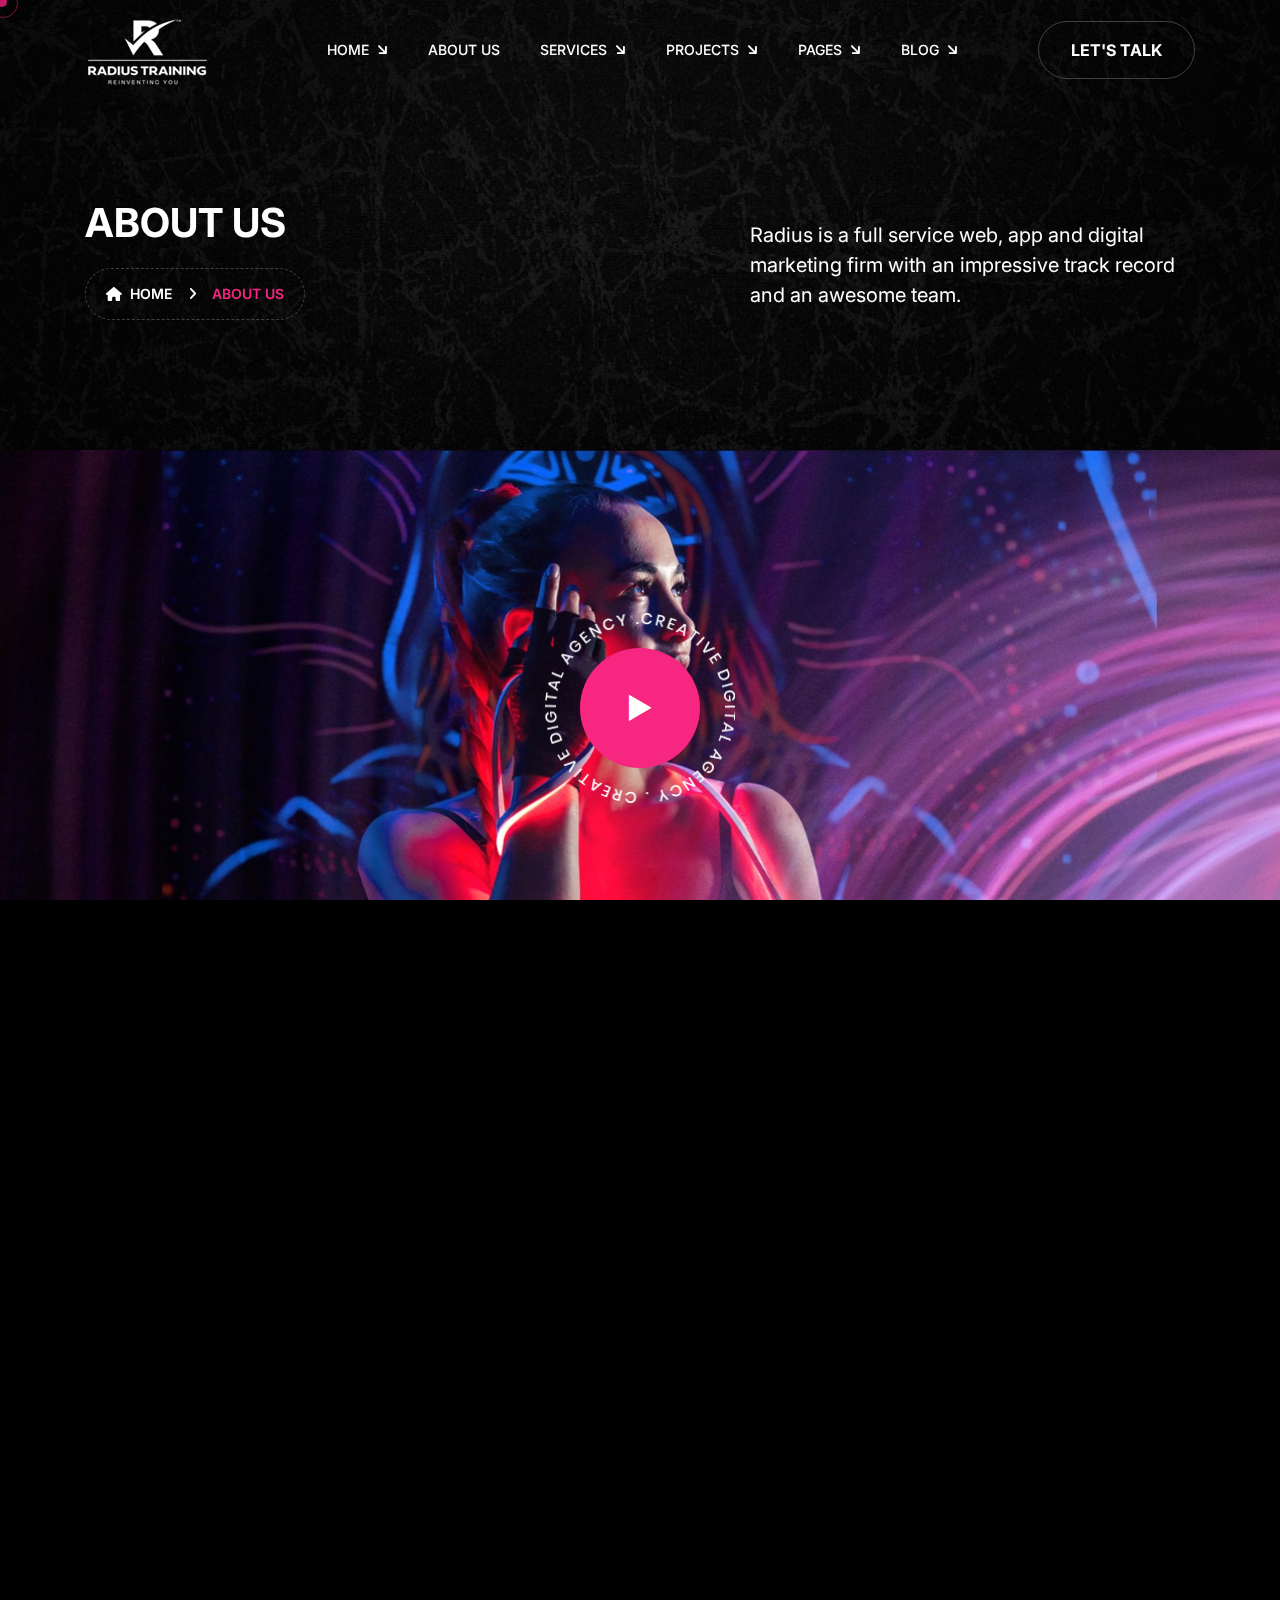
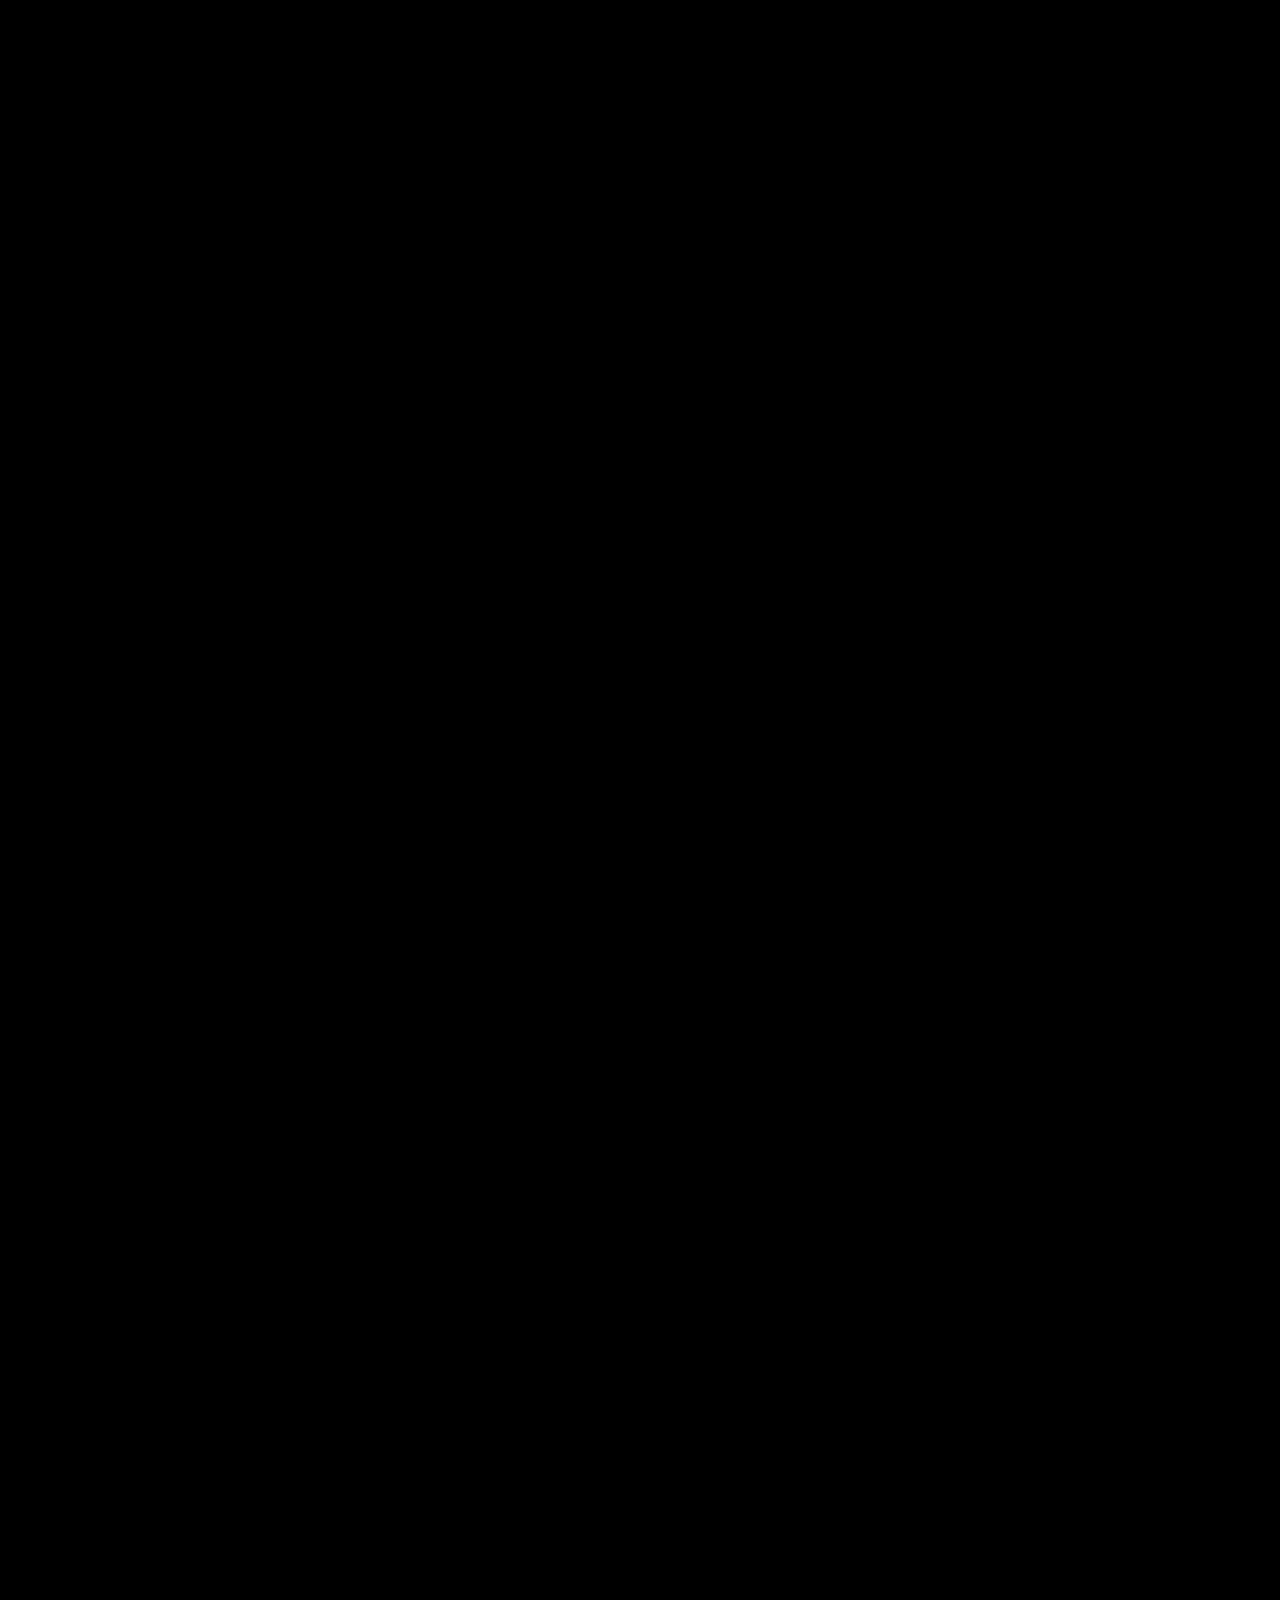
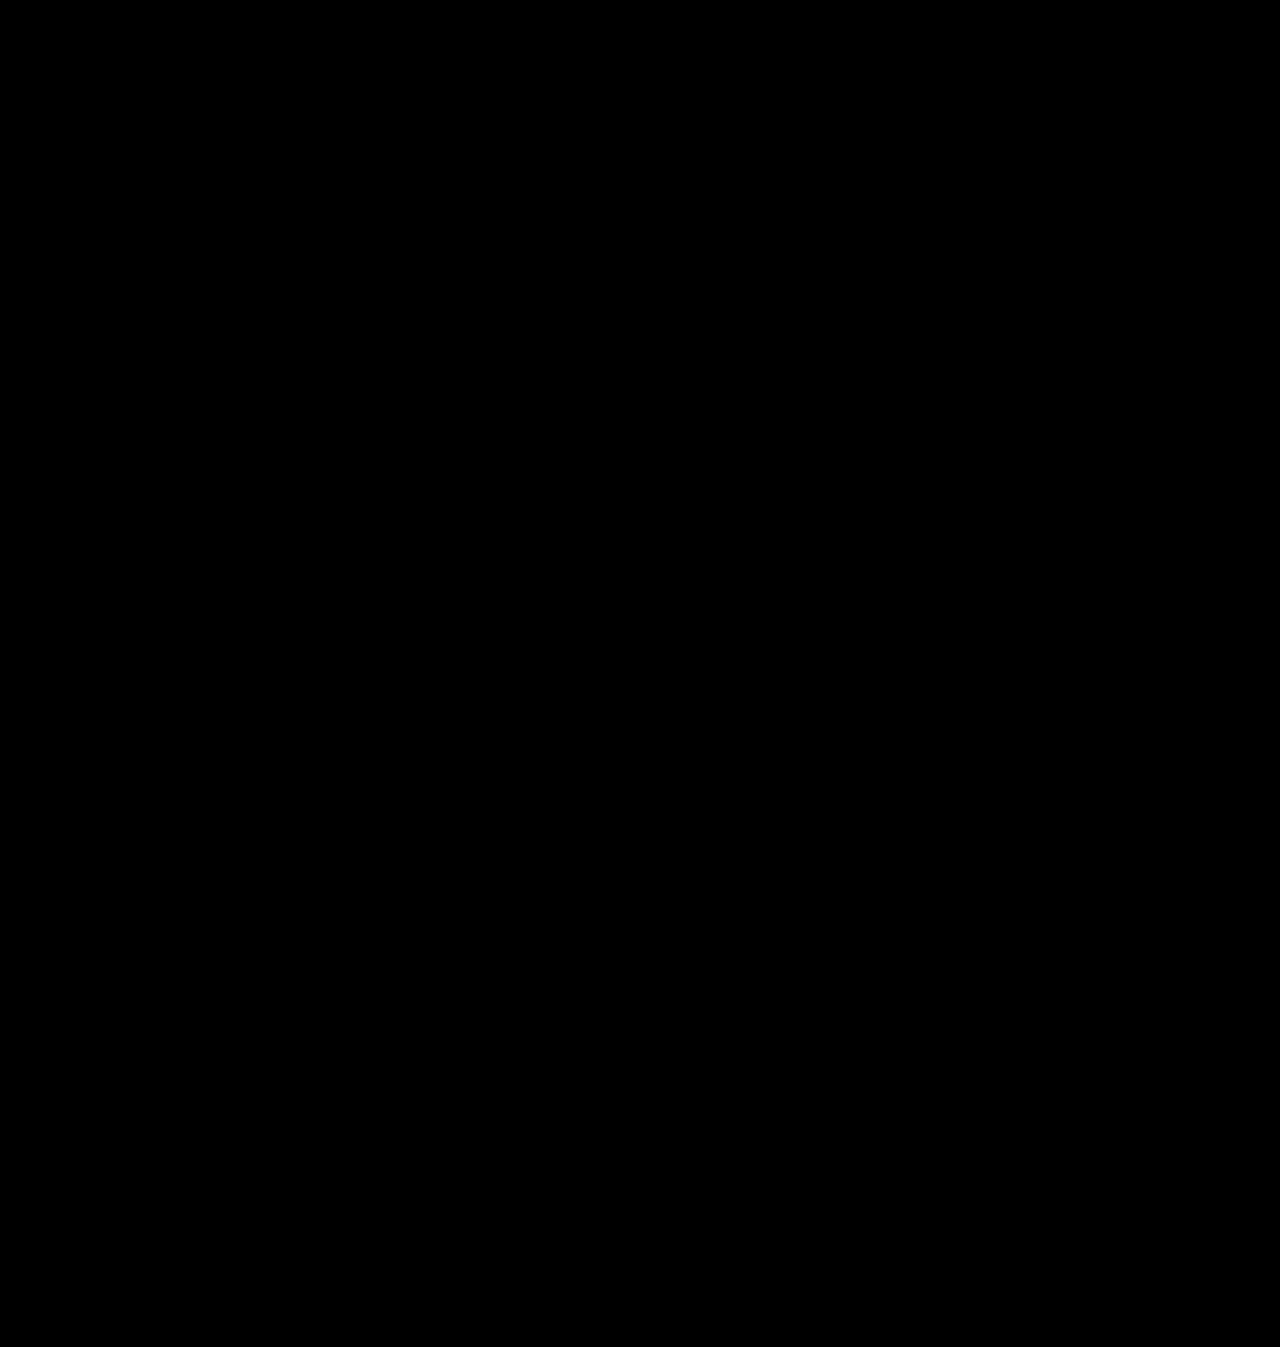
<file: about-us.html>
<!DOCTYPE html>
<html lang="en">
  <head>
    <!-- required meta -->
    <meta charset="UTF-8" />
    <meta http-equiv="X-UA-Compatible" content="IE=edge" />
    <meta name="viewport" content="width=device-width, initial-scale=1.0" />
    <!-- #favicon -->
    <link
      rel="shortcut icon"
      href="assets/images/favicon.png"
      type="image/x-icon"
    />
    <!-- #title -->
    <title>Xpovio - Digital Agency Creative Portfolio Template</title>
    <!-- #keywords -->
    <meta name="keywords" content="creative, agency, portfolio" />
    <!-- #description -->
    <meta
      name="description"
      content="Creative Agency Portfolio HTML5 Template"
    />
    <!-- ==== css dependencies start ==== -->
    <!-- bootstrap five css -->
    <link
      rel="stylesheet"
      href="assets/vendor/bootstrap/css/bootstrap.min.css"
    />
    <!-- glyphter css -->
    <link rel="stylesheet" href="assets/vendor/glyyphter/css/xpovio.css" />
    <!-- font awesome six css -->
    <link rel="stylesheet" href="assets/vendor/font-awesome/css/all.css" />
    <!-- nice select css -->
    <link
      rel="stylesheet"
      href="assets/vendor/nice-select/css/nice-select.css"
    />
    <!-- magnific popup css -->
    <link
      rel="stylesheet"
      href="assets/vendor/magnific-popup/css/magnific-popup.css"
    />
    <!-- slick css -->
    <link rel="stylesheet" href="assets/vendor/slick/css/slick.css" />
    <!-- ==== / css dependencies end ==== -->
    <!-- main css -->
    <link rel="stylesheet" href="assets/css/main.min.css" />
  </head>

  <body>
    <!--[if lte IE 9]>
      <p class="browserupgrade">
        You are using an <strong>outdated</strong> browser. Please
        <a href="https://browsehappy.com/">upgrade your browser</a> to improve
        your experience and security.
      </p>
    <![endif]-->
    <div class="my-app">
      <!-- ==== preloader start ==== -->
      <div id="preloader">
        <div id="loader"></div>
      </div>
      <!-- ==== / preloader end ==== -->
      <!-- ==== mouse cursor drag start ==== -->
      <div class="mouseCursor cursor-outer"></div>
      <div class="mouseCursor cursor-inner">
        <span>Drag</span>
      </div>
      <!-- ==== / mouse cursor drag end ==== -->
      <!-- ==== header start ==== -->
      <header class="header">
        <div class="primary-navbar cmn-nav">
          <div class="container">
            <div class="row">
              <div class="col-12">
                <nav class="navbar p-0">
                  <div class="navbar__logo">
                    <a href="index.html" aria-label="go to home">
                      <img src="assets/images/logo.png" alt="Image" />
                    </a>
                  </div>
                  <div class="navbar__menu">
                    <ul>
                      <li
                        class="navbar__item navbar__item--has-children nav-fade"
                      >
                        <a
                          href="javascript:void(0)"
                          aria-label="dropdown menu"
                          class="navbar__dropdown-label"
                          >Home</a
                        >
                        <ul class="navbar__sub-menu navbar__sub-menu--lg">
                          <li>
                            <a href="index.html">Creative Agency</a>
                          </li>
                          <li>
                            <a href="index-light.html">Creative Agency Light</a>
                          </li>
                          <li>
                            <a href="index-two.html">Digital Agency</a>
                          </li>
                          <li>
                            <a href="index-two-light.html"
                              >Digital Agency Light</a
                            >
                          </li>
                          <li>
                            <a href="index-three.html">It Solution</a>
                          </li>
                          <li>
                            <a href="index-three-light.html"
                              >It Solution Light</a
                            >
                          </li>
                          <li>
                            <a href="index-four.html">Personal Portfolio</a>
                          </li>
                          <li>
                            <a href="index-four-light.html"
                              >Personal Portfolio Light</a
                            >
                          </li>
                          <li>
                            <a href="index-five.html">Interactive Portfolio</a>
                          </li>
                          <li>
                            <a href="index-five-light.html"
                              >Interactive Portfolio Light</a
                            >
                          </li>
                        </ul>
                      </li>
                      <li class="navbar__item nav-fade">
                        <a href="about-us.html">About Us</a>
                      </li>
                      <li
                        class="navbar__item navbar__item--has-children nav-fade"
                      >
                        <a
                          href="javascript:void(0)"
                          aria-label="dropdown menu"
                          class="navbar__dropdown-label"
                          >Services</a
                        >
                        <ul class="navbar__sub-menu">
                          <li>
                            <a href="our-services.html">Our Services</a>
                          </li>
                          <li>
                            <a href="service-single.html">Service Details</a>
                          </li>
                        </ul>
                      </li>
                      <li
                        class="navbar__item navbar__item--has-children nav-fade"
                      >
                        <a
                          href="javascript:void(0)"
                          aria-label="dropdown menu"
                          class="navbar__dropdown-label"
                          >Projects</a
                        >
                        <ul class="navbar__sub-menu">
                          <li>
                            <a href="our-projects.html">Our Projects</a>
                          </li>
                          <li>
                            <a href="project-single.html">Project Details</a>
                          </li>
                        </ul>
                      </li>
                      <li
                        class="navbar__item navbar__item--has-children nav-fade"
                      >
                        <a
                          href="javascript:void(0)"
                          aria-label="dropdown menu"
                          class="navbar__dropdown-label"
                          >Pages</a
                        >
                        <ul class="navbar__sub-menu">
                          <li>
                            <a href="faq.html">FAQ</a>
                          </li>
                          <li>
                            <a href="404.html">Error</a>
                          </li>
                          <li>
                            <a href="our-story.html">Our Story</a>
                          </li>
                          <li>
                            <a href="portfolio.html">Portfolio</a>
                          </li>
                          <li class="navbar__item navbar__item--has-children">
                            <a
                              href="javascript:void(0)"
                              aria-label="dropdown menu"
                              class="navbar__dropdown-label navbar__dropdown-label-sub"
                              >Team</a
                            >
                            <ul
                              class="navbar__sub-menu navbar__sub-menu__nested"
                            >
                              <li>
                                <a href="our-teams.html">Our Teams</a>
                              </li>
                              <li>
                                <a href="team-single.html">Team Details</a>
                              </li>
                            </ul>
                          </li>
                          <li>
                            <a href="client-feedback.html">Testimonials</a>
                          </li>
                          <li>
                            <a href="contact-us.html">Contact Us</a>
                          </li>
                        </ul>
                      </li>
                      <li
                        class="navbar__item navbar__item--has-children nav-fade"
                      >
                        <a
                          href="javascript:void(0)"
                          aria-label="dropdown menu"
                          class="navbar__dropdown-label"
                          >Blog</a
                        >
                        <ul class="navbar__sub-menu">
                          <li>
                            <a href="blog.html">Blog</a>
                          </li>
                          <li>
                            <a href="blog-single.html">Blog Details</a>
                          </li>
                        </ul>
                      </li>
                    </ul>
                  </div>
                  <div class="navbar__options">
                    <div class="navbar__mobile-options d-none d-sm-flex">
                      <a href="contact-us.html" class="btn btn--secondary"
                        >Let's Talk</a
                      >
                    </div>
                    <button
                      class="open-mobile-menu d-flex d-xl-none"
                      aria-label="toggle mobile menu"
                    >
                      <i class="fa-light fa-bars-staggered"></i>
                    </button>
                  </div>
                </nav>
              </div>
            </div>
          </div>
          <!-- ==== mobile menu start ==== -->
          <div class="mobile-menu">
            <nav class="mobile-menu__wrapper">
              <div class="mobile-menu__header nav-fade">
                <div class="logo">
                  <a href="index.html">
                    <img src="assets/images/logo.png" alt="" title="" />
                  </a>
                </div>
                <a
                  href="javascript:void(0)"
                  aria-label="close mobile menu"
                  class="close-mobile-menu"
                >
                  <i class="fa-light fa-xmark-large"></i>
                </a>
              </div>
              <div class="mobile-menu__list"></div>
              <div
                class="mobile-menu__options d-flex d-sm-none justify-content-center nav-fade"
              ></div>
              <div class="mobile-menu__social social nav-fade">
                <a
                  href="https://www.facebook.com/"
                  target="_blank"
                  aria-label="share us on facebook"
                >
                  <i class="fa-brands fa-facebook-f"></i>
                </a>
                <a
                  href="https://www.twitter.com/"
                  target="_blank"
                  aria-label="share us on twitter"
                >
                  <i class="fa-brands fa-twitter"></i>
                </a>
                <a
                  href="https://www.pinterest.com/"
                  target="_blank"
                  aria-label="share us on pinterest"
                >
                  <i class="fa-brands fa-linkedin-in"></i>
                </a>
                <a
                  href="https://www.instagram.com/"
                  target="_blank"
                  aria-label="share us on instagram"
                >
                  <i class="fa-brands fa-instagram"></i>
                </a>
              </div>
            </nav>
          </div>
          <div class="mobile-menu__backdrop"></div>
          <!-- ==== / mobile menu end ==== -->
        </div>
      </header>
      <!-- ==== / header end ==== -->
      <div id="smooth-wrapper">
        <div id="smooth-content">
          <!-- ==== main start ==== -->
          <main>
            <!-- ==== banner start ==== -->
            <section
              class="cmn-banner bg-img"
              data-background="assets/images/banner/cmn-banner-bg.png"
            >
              <div class="container">
                <div class="row gaper align-items-center">
                  <div class="col-12 col-lg-5 col-xl-7">
                    <div class="text-center text-lg-start">
                      <h2 class="title title-anim">About Us</h2>
                      <nav aria-label="breadcrumb">
                        <ol class="breadcrumb">
                          <li class="breadcrumb-item">
                            <a href="index.html">
                              <i class="fa-solid fa-house"></i>
                              Home
                            </a>
                          </li>
                          <li
                            class="breadcrumb-item active"
                            aria-current="page"
                          >
                            About Us
                          </li>
                        </ol>
                      </nav>
                    </div>
                  </div>
                  <div class="col-12 col-lg-7 col-xl-5">
                    <div class="text-center text-lg-start">
                      <p class="primary-text">
                        Radius is a full service web, app and digital marketing
                        firm with an impressive track record and an awesome
                        team.
                      </p>
                    </div>
                  </div>
                </div>
              </div>
            </section>
            <!-- ==== / banner end ==== -->
            <!-- ==== video modal start ==== -->
            <div class="video-modal">
              <img
                src="assets/images/modal-bg.jpg"
                alt="Image"
                class="modal-bg"
              />
              <a
                class="video-frame video-btn"
                href="https://www.youtube.com/watch?v=RvreULjnzFo"
                target="_blank"
              >
                <img src="assets/images/video-frame-two.png" alt="Image" />
                <i class="fa-sharp fa-solid fa-play"></i>
              </a>
            </div>
            <!-- ==== / video modal end ==== -->
            <!-- ==== agency start ==== -->
            <section class="section agency">
              <div class="container">
                <div class="row gaper align-items-center">
                  <div class="col-12 col-lg-6">
                    <div class="agency__thumb">
                      <img
                        src="assets/images/agency/thumb-about-1.jpg"
                        alt="Image"
                        class="thumb-one fade-left"
                      />
                      <img
                        src="assets/images/agency/thumb-about-2.jpg"
                        alt="Image"
                        class="thumb-two fade-right"
                      />
                    </div>
                  </div>
                  <div class="col-12 col-lg-6">
                    <div class="agency__content section__content">
                      <span class="sub-title">
                        WELCOME
                        <i class="fa-solid fa-arrow-right"></i>
                      </span>
                      <h2 class="title title-anim">
                        Radius is all about crafting cutting edge web projects.
                      </h2>
                      <div class="paragraph">
                        <p>
                           We have the skills, expertise and insight to create and market digital products, websites, mobile apps and the next generation of AI powered systems
                        </p>
                      </div>
                      <div class="skill-wrap">
                        <div class="skill-bar-single">
                          <div class="skill-bar-title">
                            <p class="primary-text">Website design</p>
                          </div>
                          <div class="skill-bar-wrapper" data-percent="100%">
                            <div class="skill-bar">
                              <div class="skill-bar-percent">
                                <span class="percent-value"></span>
                              </div>
                            </div>
                          </div>
                        </div>
                        <div class="skill-bar-single">
                          <div class="skill-bar-title">
                            <p class="primary-text">Mobile Apps</p>
                          </div>
                          <div class="skill-bar-wrapper" data-percent="100%">
                            <div class="skill-bar">
                              <div class="skill-bar-percent">
                                <span class="percent-value"></span>
                              </div>
                            </div>
                          </div>
                        </div>
                        <div class="skill-bar-single">
                          <div class="skill-bar-title">
                            <p class="primary-text">Digital Marketing</p>
                          </div>
                          <div class="skill-bar-wrapper" data-percent="100%">
                            <div class="skill-bar">
                              <div class="skill-bar-percent">
                                <span class="percent-value"></span>
                              </div>
                            </div>
                          </div>
                        </div>
                        <div class="skill-bar-single">
                          <div class="skill-bar-title">
                            <p class="primary-text">AI</p>
                          </div>
                          <div class="skill-bar-wrapper" data-percent="100%">
                            <div class="skill-bar">
                              <div class="skill-bar-percent">
                                <span class="percent-value"></span>
                              </div>
                            </div>
                          </div>
                        </div>
                      </div>
                      <div class="section__content-cta">
                        <a href="about-us.html" class="btn btn--primary"
                          >Know More</a
                        >
                      </div>
                    </div>
                  </div>
                </div>
              </div>
              <img src="assets/images/star.png" alt="Image" class="star" />
              <img
                src="assets/images//agency/dot-large.png"
                alt="Image"
                class="dot-large"
              />
            </section>
            <!-- ==== / agency end ==== -->
            <!-- ==== team members start ==== -->
            <section class="section team-slider-s">
              <div class="container">
                <div class="row">
                  <div class="col-12">
                    <div class="section__header--secondary">
                      <div class="row gaper align-items-center">
                        <div class="col-12 col-lg-8">
                          <div
                            class="section__header text-center text-lg-start mb-0"
                          >
                            <span class="sub-title">
                              our awesome crew
                              <i class="fa-solid fa-arrow-right"></i>
                            </span>
                            <h2 class="title title-anim">
                              The A-Team You Can Rely On
                            </h2>
                          </div>
                        </div>
                        <div class="col-12 col-lg-4">
                          <div class="text-center text-lg-end">
                            <a
                              href="our-teams.html"
                              class="btn btn--primary text-capitalize"
                              >view all teams</a
                            >
                          </div>
                        </div>
                      </div>
                    </div>
                  </div>
                </div>
              </div>
              <div class="team-r position-relative">
                <div class="team-s__slider">
                  <div class="team-s__slider-single">
                    <div class="team-wrap">
                      <div class="thumb">
                        <a href="team-single.html">
                          <img src="assets/images/teams/randy.jpg" alt="Image" />
                        </a>
                        <div
                          class="thumb__content"
                          data-background="assets/images/teams/bg.png"
                        >
                          <div class="info">
                            <p>
                              Randy brings 20 years of experience in company building, technology and marketing. 
                            </p>
                          </div>
                          <h4>
                            <a href="team-single.html">Randy Ali</a>
                          </h4>
                          <p>Founder & CTO</p>
                          <div class="social-alt">
                            <a
                              href="https://www.facebook.com/"
                              target="_blank"
                              aria-label="share us on facebook"
                            >
                              <i class="fa-brands fa-facebook-f"></i>
                            </a>
                            <a
                              href="https://www.twitter.com/"
                              target="_blank"
                              aria-label="share us on twitter"
                            >
                              <i class="fa-brands fa-twitter"></i>
                            </a>
                            <a
                              href="https://www.pinterest.com/"
                              target="_blank"
                              aria-label="share us on pinterest"
                            >
                              <i class="fa-brands fa-linkedin-in"></i>
                            </a>
                          </div>
                        </div>
                      </div>
                      <div class="content">
                        <div class="intro">
                          <h5>
                            <a href="team-single.html">Randy Ali</a>
                          </h5>
                          <p>Founder & CTO</p>
                        </div>
                        <hr />
                        <div class="inner">
                          <p>
                           Randy brings 20 years of experience in company building, technology and marketing. 
                          </p>
                          <div class="skill-wrap">
                            <div class="skill-bar-single">
                              <div class="skill-bar-title">
                                <p>Wireframe</p>
                              </div>
                              <div class="skill-bar-wrapper" data-percent="75%">
                                <div class="skill-bar">
                                  <div class="skill-bar-percent">
                                    <span class="percent-value"></span>
                                  </div>
                                </div>
                              </div>
                            </div>
                            <div class="skill-bar-single">
                              <div class="skill-bar-title">
                                <p>Visual Design</p>
                              </div>
                              <div class="skill-bar-wrapper" data-percent="90%">
                                <div class="skill-bar">
                                  <div class="skill-bar-percent">
                                    <span class="percent-value"></span>
                                  </div>
                                </div>
                              </div>
                            </div>
                          </div>
                          <p>
                            Morbi non urna fringilla, luctus arcu vel, malesuada
                            est. Vestibulum at lorem feugiat
                          </p>
                        </div>
                        <div class="social">
                          <a
                            href="https://www.facebook.com/"
                            target="_blank"
                            aria-label="share us on facebook"
                          >
                            <i class="fa-brands fa-facebook-f"></i>
                          </a>
                          <a
                            href="https://www.twitter.com/"
                            target="_blank"
                            aria-label="share us on twitter"
                          >
                            <i class="fa-brands fa-twitter"></i>
                          </a>
                          <a
                            href="https://www.pinterest.com/"
                            target="_blank"
                            aria-label="share us on pinterest"
                          >
                            <i class="fa-brands fa-linkedin-in"></i>
                          </a>
                          <a
                            href="https://www.instagram.com/"
                            target="_blank"
                            aria-label="share us on instagram"
                          >
                            <i class="fa-brands fa-instagram"></i>
                          </a>
                        </div>
                      </div>
                    </div>
                  </div>
                  <div class="team-s__slider-single">
                    <div class="team-wrap">
                      <div class="thumb">
                        <a href="team-single.html">
                          <img src="assets/images/teams/steph.jpg" alt="Image" />
                        </a>
                        <div
                          class="thumb__content"
                          data-background="assets/images/teams/bg.png"
                        >
                          <div class="info">
                            <p>
                              Stephanie is a veteran entrepreneur with an established photo and video production company in Kuwait.
                            </p>
                          </div>
                          <h4>
                            <a href="team-single.html">Stephanie Mcgeehee</a>
                          </h4>
                          <p>Co-Founder</p>
                          <div class="social-alt">
                            <a
                              href="https://www.facebook.com/"
                              target="_blank"
                              aria-label="share us on facebook"
                            >
                              <i class="fa-brands fa-facebook-f"></i>
                            </a>
                            <a
                              href="https://www.twitter.com/"
                              target="_blank"
                              aria-label="share us on twitter"
                            >
                              <i class="fa-brands fa-twitter"></i>
                            </a>
                            <a
                              href="https://www.pinterest.com/"
                              target="_blank"
                              aria-label="share us on pinterest"
                            >
                              <i class="fa-brands fa-linkedin-in"></i>
                            </a>
                          </div>
                        </div>
                      </div>
                      <div class="content">
                        <div class="intro">
                          <h5>
                            <a href="team-single.html">Stephanie Mcgeehee</a>
                          </h5>
                          <p>Co-Founder</p>
                        </div>
                        <hr />
                        <div class="inner">
                          <p>
                           Stephanie is a veteran entrepreneur with an established photo and video production company in Kuwait.
                          </p>
                          <div class="skill-wrap">
                            <div class="skill-bar-single">
                              <div class="skill-bar-title">
                                <p>Wireframe</p>
                              </div>
                              <div class="skill-bar-wrapper" data-percent="75%">
                                <div class="skill-bar">
                                  <div class="skill-bar-percent">
                                    <span class="percent-value"></span>
                                  </div>
                                </div>
                              </div>
                            </div>
                            <div class="skill-bar-single">
                              <div class="skill-bar-title">
                                <p>Visual Design</p>
                              </div>
                              <div class="skill-bar-wrapper" data-percent="90%">
                                <div class="skill-bar">
                                  <div class="skill-bar-percent">
                                    <span class="percent-value"></span>
                                  </div>
                                </div>
                              </div>
                            </div>
                          </div>
                          <p>
                            Morbi non urna fringilla, luctus arcu vel, malesuada
                            est. Vestibulum at lorem feugiat
                          </p>
                        </div>
                        <div class="social">
                          <a
                            href="https://www.facebook.com/"
                            target="_blank"
                            aria-label="share us on facebook"
                          >
                            <i class="fa-brands fa-facebook-f"></i>
                          </a>
                          <a
                            href="https://www.twitter.com/"
                            target="_blank"
                            aria-label="share us on twitter"
                          >
                            <i class="fa-brands fa-twitter"></i>
                          </a>
                          <a
                            href="https://www.pinterest.com/"
                            target="_blank"
                            aria-label="share us on pinterest"
                          >
                            <i class="fa-brands fa-linkedin-in"></i>
                          </a>
                          <a
                            href="https://www.instagram.com/"
                            target="_blank"
                            aria-label="share us on instagram"
                          >
                            <i class="fa-brands fa-instagram"></i>
                          </a>
                        </div>
                      </div>
                    </div>
                  </div>
                  <div class="team-s__slider-single">
                    <div class="team-wrap">
                      <div class="thumb">
                        <a href="team-single.html">
                          <img
                            src="assets/images/teams/joanna.jpg"
                            alt="Image"
                          />
                        </a>
                        <div
                          class="thumb__content"
                          data-background="assets/images/teams/bg.png"
                        >
                          <div class="info">
                            <p>
                              With her background in marketing and communications, Joanna brings an immense level of experience to the Radius team.
                            </p>
                          </div>
                          <h4>
                            <a href="team-single.html">Joanna Answell</a>
                          </h4>
                          <p>Client Relations Manager</p>
                          <div class="social-alt">
                            <a
                              href="https://www.facebook.com/"
                              target="_blank"
                              aria-label="share us on facebook"
                            >
                              <i class="fa-brands fa-facebook-f"></i>
                            </a>
                            <a
                              href="https://www.twitter.com/"
                              target="_blank"
                              aria-label="share us on twitter"
                            >
                              <i class="fa-brands fa-twitter"></i>
                            </a>
                            <a
                              href="https://www.pinterest.com/"
                              target="_blank"
                              aria-label="share us on pinterest"
                            >
                              <i class="fa-brands fa-linkedin-in"></i>
                            </a>
                          </div>
                        </div>
                      </div>
                      <div class="content">
                        <div class="intro">
                          <h5>
                            <a href="team-single.html">Joanna Answell</a>
                          </h5>
                          <p>Client Relations Manager</p>
                        </div>
                        <hr />
                        <div class="inner">
                          <p>
                           With her background in marketing and communications, Joanna brings an immense level of experience to the Radius team.
                          </p>
                          <div class="skill-wrap">
                            <div class="skill-bar-single">
                              <div class="skill-bar-title">
                                <p>Wireframe</p>
                              </div>
                              <div class="skill-bar-wrapper" data-percent="75%">
                                <div class="skill-bar">
                                  <div class="skill-bar-percent">
                                    <span class="percent-value"></span>
                                  </div>
                                </div>
                              </div>
                            </div>
                            <div class="skill-bar-single">
                              <div class="skill-bar-title">
                                <p>Visual Design</p>
                              </div>
                              <div class="skill-bar-wrapper" data-percent="90%">
                                <div class="skill-bar">
                                  <div class="skill-bar-percent">
                                    <span class="percent-value"></span>
                                  </div>
                                </div>
                              </div>
                            </div>
                          </div>
                          <p>
                            Morbi non urna fringilla, luctus arcu vel, malesuada
                            est. Vestibulum at lorem feugiat
                          </p>
                        </div>
                        <div class="social">
                          <a
                            href="https://www.facebook.com/"
                            target="_blank"
                            aria-label="share us on facebook"
                          >
                            <i class="fa-brands fa-facebook-f"></i>
                          </a>
                          <a
                            href="https://www.twitter.com/"
                            target="_blank"
                            aria-label="share us on twitter"
                          >
                            <i class="fa-brands fa-twitter"></i>
                          </a>
                          <a
                            href="https://www.pinterest.com/"
                            target="_blank"
                            aria-label="share us on pinterest"
                          >
                            <i class="fa-brands fa-linkedin-in"></i>
                          </a>
                          <a
                            href="https://www.instagram.com/"
                            target="_blank"
                            aria-label="share us on instagram"
                          >
                            <i class="fa-brands fa-instagram"></i>
                          </a>
                        </div>
                      </div>
                    </div>
                  </div>
                 
                </div>
                <div class="slide-group">
                  <a
                    href="javascript:void(0)"
                    aria-label="previous item"
                    class="slide-btn prev-team-s"
                  >
                    <i class="fa-light fa-angle-left"></i>
                  </a>
                  <a
                    href="javascript:void(0)"
                    aria-label="next item"
                    class="slide-btn next-team-s"
                  >
                    <i class="fa-light fa-angle-right"></i>
                  </a>
                </div>
              </div>
            </section>
            <!-- ==== / team members end ==== -->
            <!-- ==== testimonial start ==== -->
            <section class="section testimonial pt-0 position-relative">
               <div class="testimonial__text-slider">
                 <div class="testimonial__text-slider-single">
                   <h2 class="h1">
                     <a href="client-feedback.html">
                       client's testimonial
                       <i class="fa-sharp fa-solid fa-arrow-down-right"></i>
                     </a>
                   </h2>
                 </div>
                 <div class="testimonial__text-slider-single">
                   <h2 class="h1">
                     <a href="client-feedback.html">
                       client's testimonial
                       <i class="fa-sharp fa-solid fa-arrow-down-right"></i>
                     </a>
                   </h2>
                 </div>
                 <div class="testimonial__text-slider-single">
                   <h2 class="h1">
                     <a href="client-feedback.html">
                       client's testimonial
                       <i class="fa-sharp fa-solid fa-arrow-down-right"></i>
                     </a>
                   </h2>
                 </div>
                 <div class="testimonial__text-slider-single">
                   <h2 class="h1">
                     <a href="client-feedback.html">
                       client's testimonial
                       <i class="fa-sharp fa-solid fa-arrow-down-right"></i>
                     </a>
                   </h2>
                 </div>
                 <div class="testimonial__text-slider-single">
                   <h2 class="h1">
                     <a href="client-feedback.html">
                       client's testimonial
                       <i class="fa-sharp fa-solid fa-arrow-down-right"></i>
                     </a>
                   </h2>
                 </div>
                 <div class="testimonial__text-slider-single">
                   <h2 class="h1">
                     <a href="client-feedback.html">
                       client's testimonial
                       <i class="fa-sharp fa-solid fa-arrow-down-right"></i>
                     </a>
                   </h2>
                 </div>
                 <div class="testimonial__text-slider-single">
                   <h2 class="h1">
                     <a href="client-feedback.html">
                       client's testimonial
                       <i class="fa-sharp fa-solid fa-arrow-down-right"></i>
                     </a>
                   </h2>
                 </div>
               </div>
               <div class="container position-relative">
                 <div class="row">
                   <div class="col-12 col-xxl-10">
                     <div class="testimonial-s__slider">
                       <div class="testimonial-s__slider-single">
                         <div class="row gaper align-items-center">
                           <div class="col-12 col-lg-4 col-xxl-4">
                             <div class="thumb">
                               <img
                                 src="assets/images/testimonial/s-thumb.jpg"
                                 alt="Image"
                               />
 
 
 
 
                               
                               <svg
                                 xmlns="http://www.w3.org/2000/svg"
                                 width="44"
                                 height="322"
                                 viewBox="0 0 44 322"
                                 fill="none"
                                 class="d-none d-lg-block"
                               >
                                 <path
                                   d="M43 -0.000976562V151.999L2 192.999H43V321.999"
                                   stroke="#414141"
                                 />
                               </svg>
                             </div>
                           </div>
                           <div
                             class="col-12 col-lg-7 offset-lg-1 col-xxl-7 offset-xxl-1"
                           >
                             <div class="testimonial-s__content">
                               <div class="quote">
                                 <i class="fa-solid fa-quote-right"></i>
                               </div>
                               <div class="content">
                                 <h4>
                                  When it comes to complex web projects, Radius is a partner you can trust. Spectacular job.
                                 </h4>
                               </div>
                               <div class="content-cta">
                                 <h5>Othman Ali Sultan</h5>
                                 <p>Kuwait Database</p>
                               </div>
                             </div>
                           </div>
                         </div>
                       </div>
                       <div class="testimonial-s__slider-single">
                         <div class="row gaper align-items-center">
                           <div class="col-12 col-lg-4 col-xxl-4">
                             <div class="thumb">
                               <img
                                 src="assets/images/testimonial/s-thumb-two.jpg"
                                 alt="Image"
                               />
                               <svg
                                 xmlns="http://www.w3.org/2000/svg"
                                 width="44"
                                 height="322"
                                 viewBox="0 0 44 322"
                                 fill="none"
                                 class="d-none d-lg-block"
                               >
                                 <path
                                   d="M43 -0.000976562V151.999L2 192.999H43V321.999"
                                   stroke="#414141"
                                 />
                               </svg>
                             </div>
                           </div>
                           <div
                             class="col-12 col-lg-7 offset-lg-1 col-xxl-7 offset-xxl-1"
                           >
                             <div class="testimonial-s__content">
                               <div class="quote">
                                 <i class="fa-solid fa-quote-right"></i>
                               </div>
                               <div class="content">
                                 <h4>
                                  We had a global vision to deliver a one stop dashboard for gyms and personal trainers around the world. Radius delivered exactly what we wanted, and more.
                                 </h4>
                               </div>
                               <div class="content-cta">
                                 <h5>Randy Ali</h5>
                                 <p>Gymscanner Inc.</p>
                               </div>
                             </div>
                           </div>
                         </div>
                       </div>
                       <div class="testimonial-s__slider-single">
                         <div class="row gaper align-items-center">
                           <div class="col-12 col-lg-4 col-xxl-4">
                             <div class="thumb">
                               <img
                                 src="assets/images/testimonial/s-thumb-three.jpg"
                                 alt="Image"
                               />
                               <svg
                                 xmlns="http://www.w3.org/2000/svg"
                                 width="44"
                                 height="322"
                                 viewBox="0 0 44 322"
                                 fill="none"
                                 class="d-none d-lg-block"
                               >
                                 <path
                                   d="M43 -0.000976562V151.999L2 192.999H43V321.999"
                                   stroke="#414141"
                                 />
                               </svg>
                             </div>
                           </div>
                           <div
                             class="col-12 col-lg-7 offset-lg-1 col-xxl-7 offset-xxl-1"
                           >
                             <div class="testimonial-s__content">
                               <div class="quote">
                                 <i class="fa-solid fa-quote-right"></i>
                               </div>
                               <div class="content">
                                 <h4>
                                  It was wonderful to have a professional team of Radius who you can count on when your website needs that X factor.
                                 </h4>
                               </div>
                               <div class="content-cta">
                                 <h5>School-Pix.com</h5>
                                 <p></p>
                               </div>
                             </div>
                           </div>
                         </div>
                       </div>
                     </div>
                   </div>
                 </div>
                 <div class="slide-group justify-content-start">
                   <a
                     href="javascript:void(0)"
                     aria-label="previous item"
                     class="slide-btn prev-testimonial-three"
                   >
                     <i class="fa-light fa-angle-left"></i>
                   </a>
                   <a
                     href="javascript:void(0)"
                     aria-label="next item"
                     class="slide-btn next-testimonial-three"
                   >
                     <i class="fa-light fa-angle-right"></i>
                   </a>
                 </div>
               </div>
               <div class="other-section">
                 <img
                   class="other-section-image"
                   src="assets/images/testimonial/s-thumb.png"
                   alt="Next Slide Image"
                 />
               </div>
               <div class="lines d-none d-lg-flex">
                 <div class="line"></div>
                 <div class="line"></div>
                 <div class="line"></div>
                 <div class="line"></div>
                 <div class="line"></div>
               </div>
             </section>
            <!-- ==== / testimonial end ==== -->
            <!-- ==== sponsor start ==== -->


            <div class="sponsor section pb-0">
              <div class="container-fluid">
                <div class="row justify-content-center">
                  <div class="col-12">
                    <div class="sponsor__slider">
                      <div class="sponsor__slider-item">
                        <img src="assets/images/sponsor/one.png" alt="Image" />
                      </div>
                      <div class="sponsor__slider-item">
                        <img src="assets/images/sponsor/two.png" alt="Image" />
                      </div>
                      <div class="sponsor__slider-item">
                        <img
                          src="assets/images/sponsor/three.png"
                          alt="Image"
                        />
                      </div>
                      <div class="sponsor__slider-item">
                        <img src="assets/images/sponsor/four.png" alt="Image" />
                      </div>
                      <div class="sponsor__slider-item">
                        <img src="assets/images/sponsor/five.png" alt="Image" />
                      </div>
                      <div class="sponsor__slider-item">
                        <img src="assets/images/sponsor/six.png" alt="Image" />
                      </div>
                      <div class="sponsor__slider-item">
                        <img src="assets/images/sponsor/one.png" alt="Image" />
                      </div>
                      <div class="sponsor__slider-item">
                        <img src="assets/images/sponsor/two.png" alt="Image" />
                      </div>
                      <div class="sponsor__slider-item">
                        <img
                          src="assets/images/sponsor/three.png"
                          alt="Image"
                        />
                      </div>
                      <div class="sponsor__slider-item">
                        <img src="assets/images/sponsor/four.png" alt="Image" />
                      </div>
                      <div class="sponsor__slider-item">
                        <img src="assets/images/sponsor/five.png" alt="Image" />
                      </div>
                      <div class="sponsor__slider-item">
                        <img src="assets/images/sponsor/six.png" alt="Image" />
                      </div>
                    </div>
                  </div>
                </div>
              </div>
            </div>








            

            <!-- ==== / sponsor end ==== -->
            <!-- ==== cta start ==== -->
            <!-- <section class="cta-s section">
              <div class="container">
                <div class="row">
                  <div class="col-12">
                    <div
                      class="cta__wrapper"
                      data-background="assets/images/cta-bg.png"
                    >
                      <div class="row justify-content-center">
                        <div
                          class="col-12 col-md-10 col-lg-9 col-xl-8 col-xxl-9"
                        >
                          <div class="section__header text-center">
                            <h2 class="title title-anim">
                              Stay Ahead With Our Top Notch Digital Services
                            </h2>
                          </div>
                          <div class="footer__single-form">
                            <form action="#" method="post">
                              <div class="input-email">
                                <input
                                  type="email"
                                  name="subscribe-news"
                                  id="subscribeNews"
                                  placeholder="Enter Your Email"
                                  required
                                />
                                <button type="submit" class="subscribe">
                                  <i
                                    class="fa-sharp fa-solid fa-paper-plane"
                                  ></i>
                                </button>
                              </div>
                            </form>
                          </div>
                        </div>
                      </div>
                      <img
                        src="assets/images/testimonial/star.png"
                        alt="Image"
                        class="star"
                      />
                      <img
                        src="assets/images/testimonial/star.png"
                        alt="Image"
                        class="star-two"
                      />
                    </div>
                  </div>
                </div>
              </div>
            </section> -->
            <!-- ==== / cta end ==== -->
          </main>
          <!-- ==== / main end ==== -->
          <!-- ==== footer start ==== -->
          <footer class="footer-two footer-cmn section pb-0">
            <div class="container">
              <div class="row gaper">
                <div class="col-12 col-lg-5 col-xl-4">
                  <div class="footer-two__left">
                    <div class="logo">
                      <a href="index.html">
                        <img src="assets/images/logo.png" alt="Image" />
                      </a>
                    </div>
                    <div class="paragraph">
                      <p>
                        Welcome to our digital agency We specialize in helping
                        business most like yours succeed online. From website
                        design and development.
                      </p>
                    </div>
                    <div class="section__content-cta">
                      <h2>
                        <a href="mailto:info@xpovio.com" class="folks-text"
                          >info@xpovio.com</a
                        >
                      </h2>
                    </div>
                  </div>
                </div>
                <div
                  class="col-12 col-lg-7 col-xl-7 offset-xl-1 col-xxl-5 offset-xxl-3"
                >
                  <div class="footer-two__right">
                    <div
                      class="social justify-content-start justify-content-lg-start"
                    >
                      <a href="https://www.facebook.com/" target="_blank">
                        <i class="fa-brands fa-facebook-f"></i>
                        <span>Facebook</span>
                      </a>
                      <a href="https://www.twitter.com/" target="_blank">
                        <i class="fa-brands fa-twitter"></i>
                        <span>Twitter</span>
                      </a>
                      <a href="https://www.pinterest.com/" target="_blank">
                        <i class="fa-brands fa-linkedin-in"></i>
                        <span>Linkedin</span>
                      </a>
                      <a href="https://www.instagram.com/" target="_blank">
                        <i class="fa-brands fa-instagram"></i>
                        <span>Instagram</span>
                      </a>
                      <a href="https://www.dribble.com/" target="_blank">
                        <i class="fa-light fa-basketball"></i>
                        <span>Dribble</span>
                      </a>
                    </div>
                    <div class="footer__single-meta section__content-cta">
                      <a
                        href="https://www.google.com/maps/d/viewer?mid=1UZ57Drfs3SGrTgh6mrYjQktu6uY&hl=en_US&ll=18.672105000000013%2C105.68673800000003&z=17"
                        target="_blank"
                      >
                        <i class="fa-sharp fa-solid fa-location-dot"></i>
                        901 N Pitt Str., Suite 170 Alexandria, USA
                      </a>
                      <a href="tel:406-555-0120">
                        <i class="fa-sharp fa-solid fa-phone-volume"></i>
                        (406) 555-0120
                      </a>
                      <a href="mailto:info@xpovio.com">
                        <i class="fa-sharp fa-solid fa-envelope"></i>
                        info@xpovio.com
                      </a>
                    </div>
                  </div>
                </div>
              </div>
            </div>
            <div class="footer__copyright">
              <div class="container">
                <div class="row align-items-center gaper">
                  <div class="col-12 col-xl-6">
                    <div
                      class="footer__copyright-text text-center text-xl-start"
                    >
                      <p>
                        Copyright &copy;
                        <span id="copyYear"></span>
                        Xpovio by
                        <a
                          href="https://themeforest.net/user/gramentheme/"
                          target="_blank"
                          >GramenTheme</a
                        >
                        . All Rights Reserved
                      </p>
                    </div>
                  </div>
                  <div class="col-12 col-xl-6">
                    <ul class="justify-content-center justify-content-xl-end">
                      <li>
                        <a href="index.html">Home</a>
                      </li>
                      <li>
                        <a href="about-us.html">About</a>
                      </li>
                      <li>
                        <a href="our-services.html">Services</a>
                      </li>
                      <li>
                        <a href="blog.html">Blog</a>
                      </li>
                      <li>
                        <a href="contact-us.html">Contact</a>
                      </li>
                    </ul>
                  </div>
                </div>
              </div>
            </div>
          </footer>
          <!-- ==== / footer end ==== -->
        </div>
      </div>
      <!-- ==== scroll to top start ==== -->
      <button
        class="progress-wrap"
        aria-label="scroll indicator"
        title="go to top"
      >
        <span></span>
        <svg
          class="progress-circle svg-content"
          width="100%"
          height="100%"
          viewBox="-1 -1 102 102"
        >
          <path d="M50,1 a49,49 0 0,1 0,98 a49,49 0 0,1 0,-98" />
        </svg>
      </button>
      <!-- ==== / scroll to top end ==== -->
    </div>
    <!-- ==== js dependencies start ==== -->
    <!-- jquery -->
    <script src="assets/vendor/jquery/jquery-3.7.0.min.js"></script>
    <!-- bootstrap five js -->
    <script src="assets/vendor/bootstrap/js/bootstrap.bundle.min.js"></script>
    <!-- nice select js -->
    <script src="assets/vendor/nice-select/js/jquery.nice-select.min.js"></script>
    <!-- magnific popup js -->
    <script src="assets/vendor/magnific-popup/js/jquery.magnific-popup.min.js"></script>
    <!-- slick js -->
    <script src="assets/vendor/slick/js/slick.min.js"></script>
    <!-- image loaded js -->
    <script src="assets/vendor/images-loaded/imagesloaded.pkgd.min.js"></script>
    <!-- isotope js -->
    <script src="assets/vendor/isotope/isotope.pkgd.min.js"></script>
    <!-- chroma js -->
    <script src="assets/vendor/gsap/chroma.min.js"></script>
    <!-- splittext js -->
    <script src="assets/vendor/gsap/SplitText.min.js"></script>
    <!-- scrollsmoother js -->
    <script src="assets/vendor/gsap/ScrollSmoother.min.js"></script>
    <!-- scrollto js -->
    <script src="assets/vendor/gsap/ScrollToPlugin.min.js"></script>
    <!-- scrolltrigger js -->
    <script src="assets/vendor/gsap/ScrollTrigger.min.js"></script>
    <!-- gsap js -->
    <script src="assets/vendor/gsap/gsap.min.js"></script>
    <!-- vanilla tilt js -->
    <script src="assets/vendor/vanilla-tilt/tilt.jquery.js"></script>
    <!-- ==== / js dependencies end ==== -->
    <!-- plugins js -->
    <script src="assets/js/plugins.js"></script>
    <!-- main js -->
    <script src="assets/js/main.js"></script>
  </body>
</html>
</file>
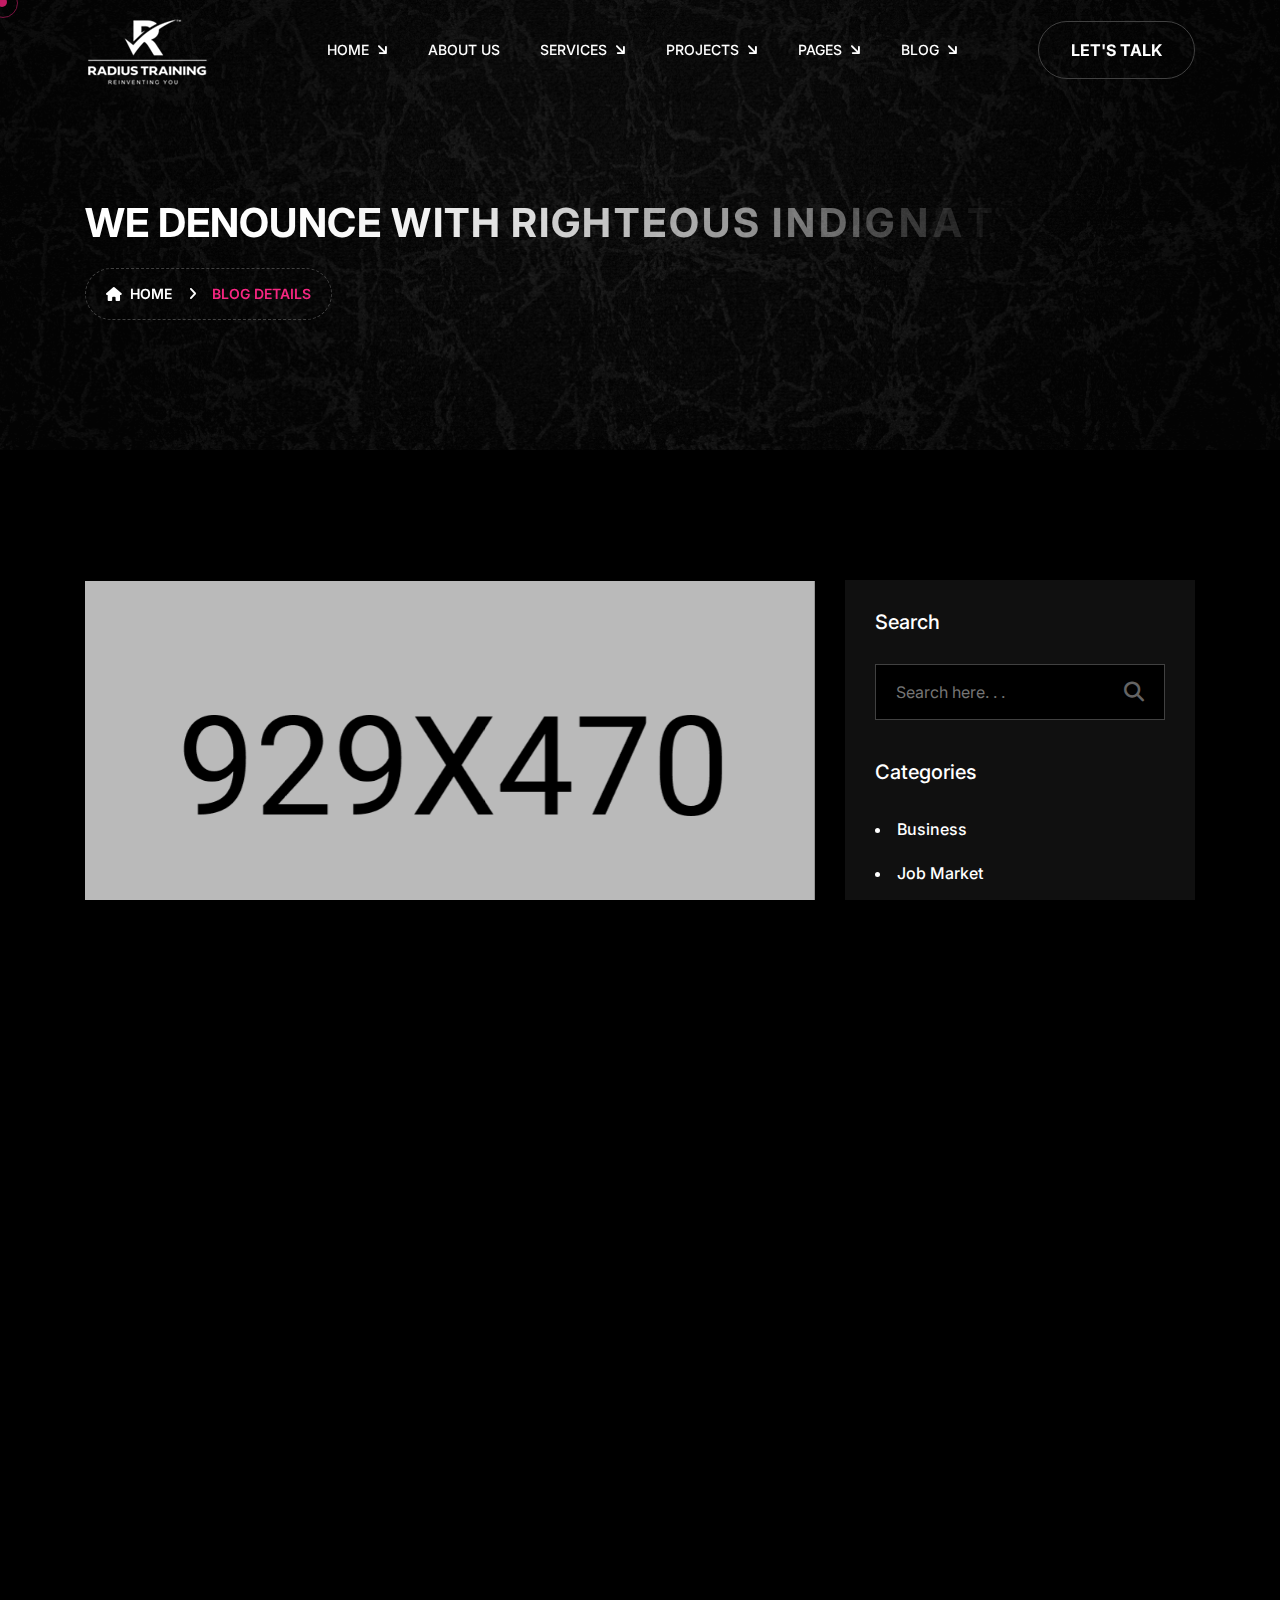
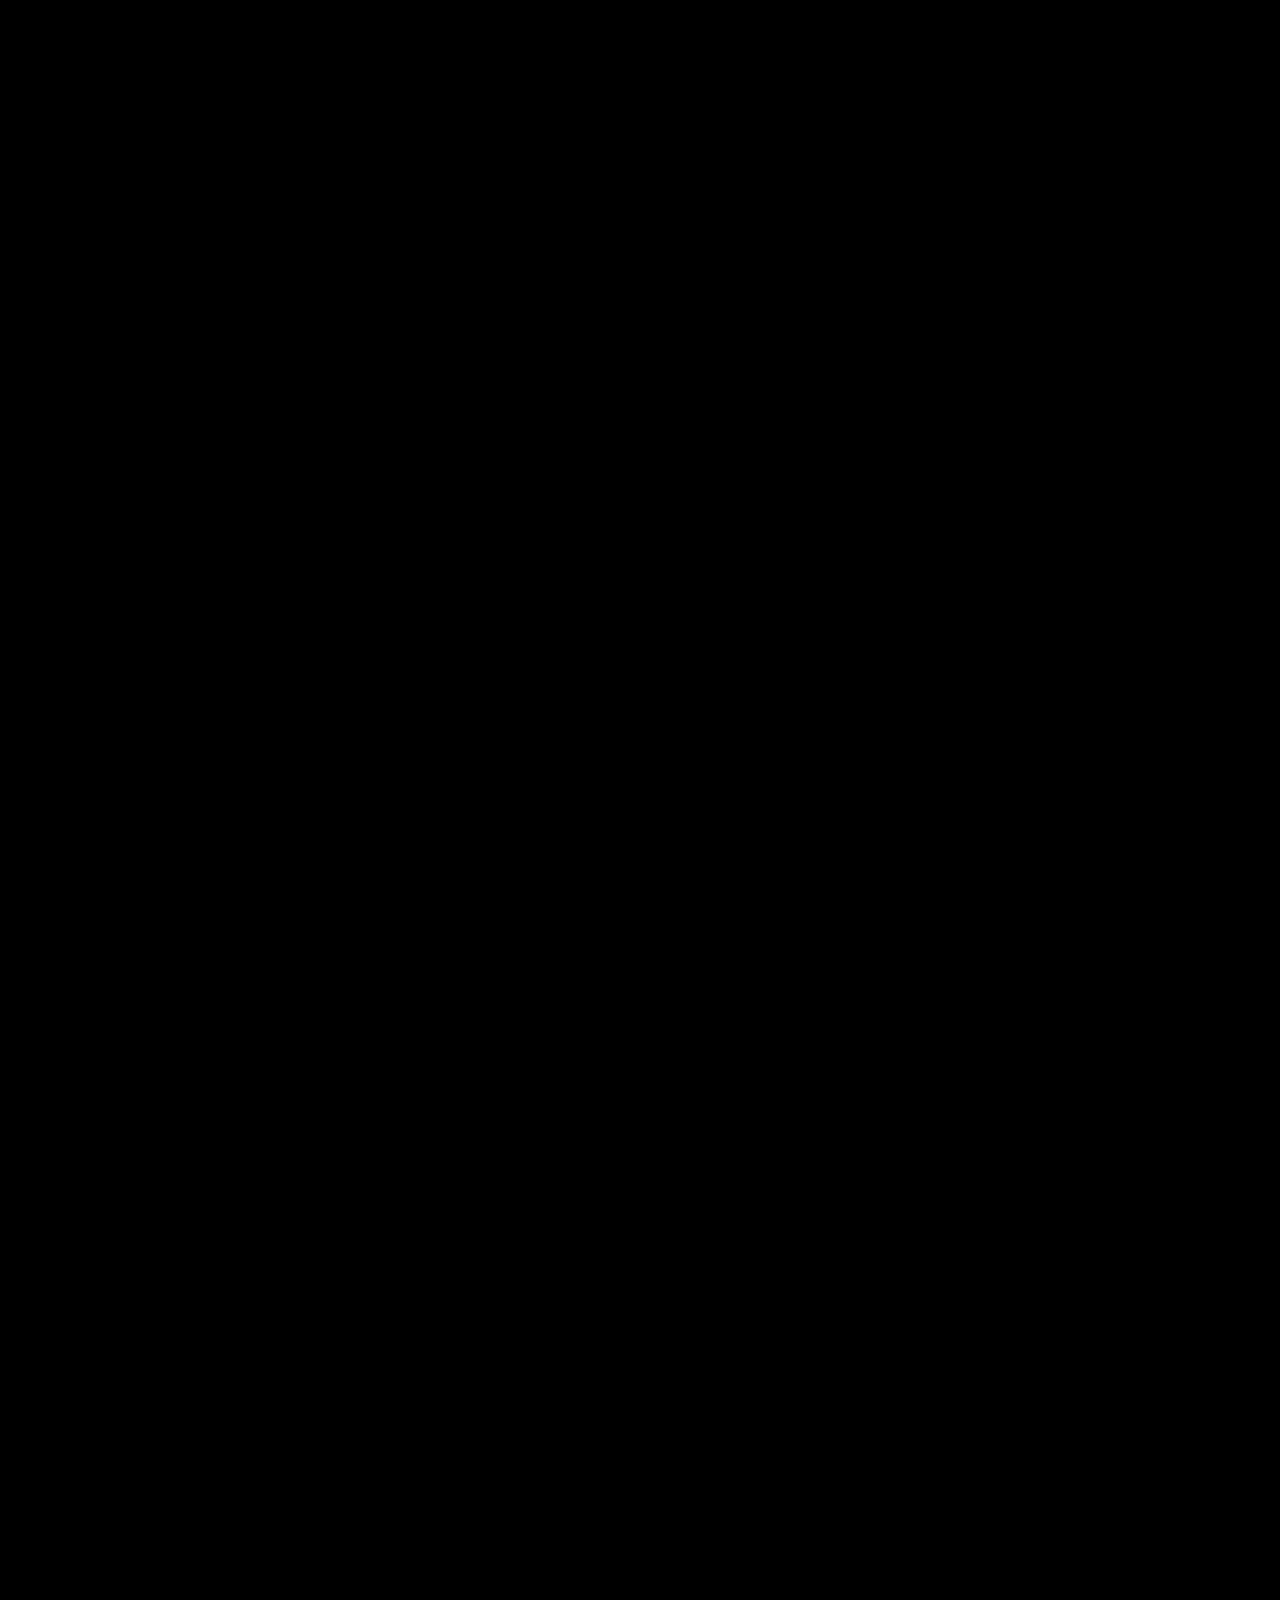
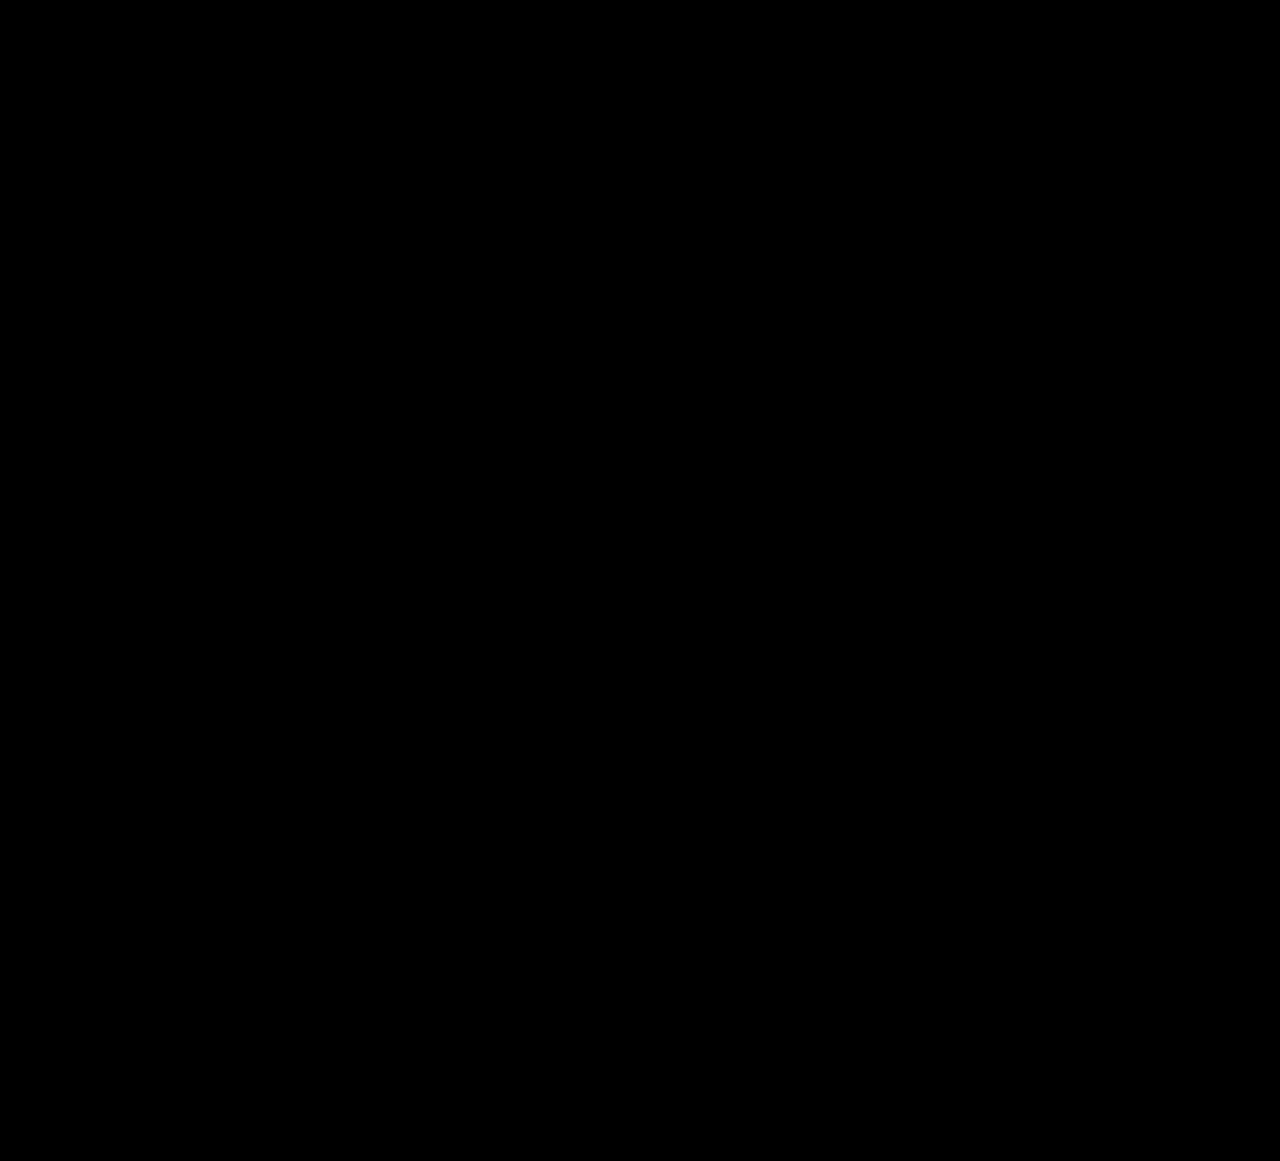
<file: blog-single.html>
<!DOCTYPE html>
<html lang="en">

<head>
   <!-- required meta -->
   <meta charset="UTF-8">
   <meta http-equiv="X-UA-Compatible" content="IE=edge">
   <meta name="viewport" content="width=device-width, initial-scale=1.0">
   <!-- #favicon -->
   <link rel="shortcut icon" href="assets/images/favicon.png" type="image/x-icon">
   <!-- #title -->
   <title>Xpovio - Digital Agency Creative Portfolio Template</title>
   <!-- #keywords -->
   <meta name="keywords" content="creative, agency, portfolio">
   <!-- #description -->
   <meta name="description" content="Creative Agency Portfolio HTML5 Template">
   <!-- ==== css dependencies start ==== -->
   <!-- bootstrap five css -->
   <link rel="stylesheet" href="assets/vendor/bootstrap/css/bootstrap.min.css">
   <!-- glyphter css -->
   <link rel="stylesheet" href="assets/vendor/glyyphter/css/xpovio.css">
   <!-- font awesome six css -->
   <link rel="stylesheet" href="assets/vendor/font-awesome/css/all.css">
   <!-- nice select css -->
   <link rel="stylesheet" href="assets/vendor/nice-select/css/nice-select.css">
   <!-- magnific popup css -->
   <link rel="stylesheet" href="assets/vendor/magnific-popup/css/magnific-popup.css">
   <!-- slick css -->
   <link rel="stylesheet" href="assets/vendor/slick/css/slick.css">
   <!-- ==== / css dependencies end ==== -->
   <!-- main css -->
   <link rel="stylesheet" href="assets/css/main.min.css">
</head>

<body>
   <!--[if lte IE 9]>
      <p class="browserupgrade">You are using an <strong>outdated</strong> browser. Please <a href="https://browsehappy.com/">upgrade your browser</a> to improve your experience and security.</p>
      <![endif]-->
   <div class="my-app">
      <!-- ==== preloader start ==== -->
      <div id="preloader">
         <div id="loader"></div>
      </div>
      <!-- ==== / preloader end ==== -->
      <!-- ==== mouse cursor drag start ==== -->
      <div class="mouseCursor cursor-outer"></div>
      <div class="mouseCursor cursor-inner">
         <span>Drag</span>
      </div>
      <!-- ==== / mouse cursor drag end ==== -->
      <!-- ==== header start ==== -->
      <header class="header">
         <div class="primary-navbar cmn-nav">
            <div class="container">
               <div class="row">
                  <div class="col-12">
                     <nav class="navbar p-0">
                        <div class="navbar__logo">
                           <a href="index.html" aria-label="go to home">
                              <img src="assets/images/logo.png" alt="Image">
                           </a>
                        </div>
                        <div class="navbar__menu">
                           <ul >
                              <li class="navbar__item navbar__item--has-children nav-fade">
                                 <a href="javascript:void(0)" aria-label="dropdown menu" class="navbar__dropdown-label">Home</a>
                                 <ul class="navbar__sub-menu navbar__sub-menu--lg">
                                    <li>
                                       <a href="index.html">Creative Agency</a>
                                    </li>
                                    <li>
                                       <a href="index-light.html">Creative Agency Light</a>
                                    </li>
                                    <li>
                                       <a href="index-two.html">Digital Agency</a>
                                    </li>
                                    <li>
                                       <a href="index-two-light.html">Digital Agency Light</a>
                                    </li>
                                    <li>
                                       <a href="index-three.html">It Solution</a>
                                    </li>
                                    <li>
                                       <a href="index-three-light.html">It Solution Light</a>
                                    </li>
                                    <li>
                                       <a href="index-four.html">Personal Portfolio</a>
                                    </li>
                                    <li>
                                       <a href="index-four-light.html">Personal Portfolio Light</a>
                                    </li>
                                    <li>
                                       <a href="index-five.html">Interactive Portfolio</a>
                                    </li>
                                    <li>
                                       <a href="index-five-light.html">Interactive Portfolio Light</a>
                                    </li>
                                 </ul>
                              </li>
                              <li class="navbar__item nav-fade">
                                 <a href="about-us.html">About Us</a>
                              </li>
                              <li class="navbar__item navbar__item--has-children nav-fade">
                                 <a href="javascript:void(0)" aria-label="dropdown menu" class="navbar__dropdown-label">Services</a>
                                 <ul class="navbar__sub-menu">
                                    <li>
                                       <a href="our-services.html">Our Services</a>
                                    </li>
                                    <li>
                                       <a href="service-single.html">Service Details</a>
                                    </li>
                                 </ul>
                              </li>
                              <li class="navbar__item navbar__item--has-children nav-fade">
                                 <a href="javascript:void(0)" aria-label="dropdown menu" class="navbar__dropdown-label">Projects</a>
                                 <ul class="navbar__sub-menu">
                                    <li>
                                       <a href="our-projects.html">Our Projects</a>
                                    </li>
                                    <li>
                                       <a href="project-single.html">Project Details</a>
                                    </li>
                                 </ul>
                              </li>
                              <li class="navbar__item navbar__item--has-children nav-fade">
                                 <a href="javascript:void(0)" aria-label="dropdown menu" class="navbar__dropdown-label">Pages</a>
                                 <ul class="navbar__sub-menu">
                                    <li>
                                       <a href="faq.html">FAQ</a>
                                    </li>
                                    <li>
                                       <a href="404.html">Error</a>
                                    </li>
                                    <li>
                                       <a href="our-story.html">Our Story</a>
                                    </li>
                                    <li>
                                       <a href="portfolio.html">Portfolio</a>
                                    </li>
                                    <li class="navbar__item navbar__item--has-children">
                                       <a href="javascript:void(0)" aria-label="dropdown menu"
                                          class="navbar__dropdown-label navbar__dropdown-label-sub">Team</a>
                                       <ul class="navbar__sub-menu navbar__sub-menu__nested">
                                          <li>
                                             <a href="our-teams.html">Our Teams</a>
                                          </li>
                                          <li>
                                             <a href="team-single.html">Team Details</a>
                                          </li>
                                       </ul>
                                    </li>
                                    <li>
                                       <a href="client-feedback.html">Testimonials</a>
                                    </li>
                                    <li>
                                       <a href="contact-us.html">Contact Us</a>
                                    </li>
                                 </ul>
                              </li>
                              <li class="navbar__item navbar__item--has-children nav-fade">
                                 <a href="javascript:void(0)" aria-label="dropdown menu" class="navbar__dropdown-label">Blog</a>
                                 <ul class="navbar__sub-menu">
                                    <li>
                                       <a href="blog.html">Blog</a>
                                    </li>
                                    <li>
                                       <a href="blog-single.html">Blog Details</a>
                                    </li>
                                 </ul>
                              </li>
                           </ul>
                        </div>
                        <div class="navbar__options">
                           <div class="navbar__mobile-options d-none d-sm-flex">
                              <a href="contact-us.html" class="btn btn--secondary">Let's Talk</a>
                           </div>
                           <button class="open-mobile-menu d-flex d-xl-none" aria-label="toggle mobile menu">
                              <i class="fa-light fa-bars-staggered"></i>
                           </button>
                        </div>
                     </nav>
                  </div>
               </div>
            </div>
            <!-- ==== mobile menu start ==== -->
            <div class="mobile-menu">
               <nav class="mobile-menu__wrapper">
                  <div class="mobile-menu__header nav-fade">
                     <div class="logo">
                        <a href="index.html">
                           <img src="assets/images/logo.png" alt="" title="">
                        </a>
                     </div>
                     <a href="javascript:void(0)" aria-label="close mobile menu" class="close-mobile-menu">
                        <i class="fa-light fa-xmark-large"></i>
                     </a>
                  </div>
                  <div class="mobile-menu__list"></div>
                  <div class="mobile-menu__options d-flex d-sm-none justify-content-center nav-fade"></div>
                  <div class="mobile-menu__social social nav-fade">
                     <a href="https://www.facebook.com/" target="_blank" aria-label="share us on facebook">
                        <i class="fa-brands fa-facebook-f"></i>
                     </a>
                     <a href="https://www.twitter.com/" target="_blank" aria-label="share us on twitter">
                        <i class="fa-brands fa-twitter"></i>
                     </a>
                     <a href="https://www.pinterest.com/" target="_blank" aria-label="share us on pinterest">
                        <i class="fa-brands fa-linkedin-in"></i>
                     </a>
                     <a href="https://www.instagram.com/" target="_blank" aria-label="share us on instagram">
                        <i class="fa-brands fa-instagram"></i>
                     </a>
                  </div>
               </nav>
            </div>
            <div class="mobile-menu__backdrop"></div>
            <!-- ==== / mobile menu end ==== -->
         </div>
      </header>
      <!-- ==== / header end ==== -->
      <div id="smooth-wrapper">
         <div id="smooth-content">
            <!-- ==== main start ==== -->
            <main>
               <!-- ==== banner start ==== -->
               <section class="cmn-banner bg-img" data-background="assets/images/banner/cmn-banner-bg.png">
                  <div class="container">
                     <div class="row gaper align-items-center">
                        <div class="col-12">
                           <div class="text-center text-lg-start">
                              <h2 class="title title-anim">We denounce with righteous indignation</h2>
                              <nav aria-label="breadcrumb">
                                 <ol class="breadcrumb">
                                    <li class="breadcrumb-item">
                                       <a href="index.html">
                                          <i class="fa-solid fa-house"></i>
                                          Home
                                       </a>
                                    </li>
                                    <li class="breadcrumb-item active" aria-current="page">
                                       Blog Details
                                    </li>
                                 </ol>
                              </nav>
                           </div>
                        </div>
                     </div>
                  </div>
               </section>
               <!-- ==== / banner end ==== -->
               <!-- ==== blog details start ==== -->
               <section class="section blog-main blog-details fade-wrapper">
                  <div class="container">
                     <div class="row gaper">
                        <div class="col-12 col-xl-8">
                           <div class="blog-details__content">
                              <div class="bd-thumb fade-top">
                                 <img src="assets/images/news/poster.png" alt="Image">
                              </div>
                              <div class="bd-content">
                                 <div class="bd-meta">
                                    <div class="meta__left">
                                       <p>
                                          <strong>Written by :</strong>
                                          Marry biden
                                       </p>
                                       <span></span>
                                       <p>10/01/2023</p>
                                    </div>
                                 </div>
                                 <div class="bd-content-info">
                                    <h4 class="h4">
                                       Guide dog shortage: The blind people who train their
                                    </h4>
                                    <div class="paragraph">
                                       <p>
                                          Proin ultricies ultricies est vitae cursus. Nulla sit
                                          amet suscipit tortor. Maecenas dui erat, ornare eget
                                          tristique vitae, rutrum pretium justo. Phasellus vitae
                                          consequat nisi, quis luctus nisl. Praesent faucibus sem
                                          id massa semper ornare. Nam eu magna at mi pellentesque
                                          mattis. Morbi at condimentum velit. Phasellus aliquet,
                                          leo auctor volutpat ultrices, metus dolor dictum enim,
                                          sed convallis lacus urna nec erat.
                                       </p>
                                       <p>
                                          consectetur adipiscing elit. Etiam at mauris accumsan mi
                                          pulvinar lacinia a in justo. Ut tempor et libero quis
                                          dignissim. Nulla at convallis libero, vitae aliquam leo.
                                          Etiam ut augue nibh. In laoreet neque quis ex ornare,
                                          quis auctor elit facilisis. Mauris dapibus massa rhoncus
                                          ligula luctus vulputate. Fusce condimentum placerat
                                          vulputate. Praesent ullamcorper dui in dui sagittis
                                          commodo.
                                       </p>
                                    </div>
                                    <h4 class="h4">Where can I get some?</h4>
                                 </div>
                              </div>
                              <div class="bd-group">
                                 <img src="assets/images/news/group-one.png" alt="Image" class="fade-top">
                                 <img src="assets/images/news/group-two.png" alt="Image" class="fade-top">
                              </div>
                              <div class="bd-content ">
                                 <div class="bd-content__alt">
                                    <p>
                                       Proin ultricies ultricies est vitae cursus. Nulla sit amet
                                       suscipit tortor. Maecenas dui erat, ornare eget tristique
                                       vitae, rutrum pretium justo. Phasellus vitae consequat
                                       nisi, quis luctus nisl. Praesent faucibus sem id massa
                                       semper ornare. Nam eu magna at mi pellentesque mattis.
                                       Morbi at condimentum velit. Phasellus aliquet, leo auctor
                                       volutpat ultrices, metus dolor dictum enim, sed convallis
                                       lacus urna nec erat.
                                    </p>
                                    <ul>
                                       <li>Mauris maximus diam ac imperdiet dictum.</li>
                                       <li>
                                          Maecenas eget ipsum dapibus, rutrum mi non, ultricies
                                          massa.
                                       </li>
                                       <li>Nam non purus porta risus tincidunt cursus.</li>
                                       <li>
                                          Quisque blandit lacus vel urna pellentesque mattis.
                                       </li>
                                       <li>Maecenas vehicula tortor et consectetur faucibus.</li>
                                    </ul>
                                 </div>
                              </div>
                              <div class="bd-quote">
                                 <blockquote>
                                    <q class="light-title-lg">
                                       Neque porro quisquam est qui dolorem ipsum quia dolor sit
                                       amet, consectetur, adipisci velit...
                                    </q>
                                 </blockquote>
                              </div>
                              <div class="bd-content">
                                 <div class="bd-content__alt mt-0">
                                    <p>
                                       Proin ultricies ultricies est vitae cursus. Nulla sit amet
                                       suscipit tortor. Maecenas dui erat, ornare eget tristique
                                       vitae, rutrum pretium justo. Phasellus vitae consequat
                                       nisi, quis luctus nisl. Praesent faucibus sem id massa
                                       semper ornare. Nam eu magna at mi pellentesque mattis.
                                       Morbi at condimentum velit. Phasellus aliquet, leo auctor
                                       volutpat ultrices, metus dolor dictum enim, sed convallis
                                       lacus urna nec erat.
                                    </p>
                                 </div>
                              </div>
                              <div class="bd-tags">
                                 <div class="tags-left">
                                    <p>Tags:</p>
                                    <div class="tags-content">
                                       <a href="blog.html">Nature</a>
                                       <a href="blog.html">Health</a>
                                    </div>
                                 </div>
                                 <div class="tags-right">
                                    <p>Share:</p>
                                    <ul class="social">
                                       <li>
                                          <a href="index.html" aria-label="social media">
                                             <i class="fa-brands fa-facebook-f"></i>
                                          </a>
                                       </li>
                                       <li>
                                          <a href="index.html" aria-label="social media">
                                             <i class="fa-brands fa-twitter"></i>
                                          </a>
                                       </li>
                                       <li>
                                          <a href="index.html" aria-label="social media">
                                             <i class="fa-brands fa-youtube"></i>
                                          </a>
                                       </li>
                                       <li>
                                          <a href="index.html" aria-label="social media">
                                             <i class="fa-brands fa-instagram"></i>
                                          </a>
                                       </li>
                                    </ul>
                                 </div>
                              </div>
                           </div>
                           <div class="blog-details__pagination">
                              <div class="row gaper">
                                 <div class="col-md-6">
                                    <div class="single">
                                       <a href="blog.html">
                                          <i class="fa-solid fa-arrow-left-long"></i>
                                          Previous Blog
                                       </a>
                                       <div class="latest-single">
                                          <div class="latest-thumb">
                                             <a href="blog-single.html">
                                                <img src="assets/images/news/eleven.png" alt="Image">
                                             </a>
                                          </div>
                                          <div class="latest-content">
                                             <p>10/01/2023</p>
                                             <p>
                                                <a href="blog-single.html">
                                                   Guide dog shortage: The blind peo ple who train
                                                   their own guide
                                                </a>
                                             </p>
                                          </div>
                                       </div>
                                    </div>
                                 </div>
                                 <div class="col-md-6">
                                    <div class="single single--alt">
                                       <a href="blog.html">
                                          Next Blog
                                          <i class="fa-solid fa-arrow-right-long"></i>
                                       </a>
                                       <div class="latest-single">
                                          <div class="latest-thumb">
                                             <a href="blog-single.html">
                                                <img src="assets/images/news/ten.png" alt="Image">
                                             </a>
                                          </div>
                                          <div class="latest-content">
                                             <p>10/01/2023</p>
                                             <p>
                                                <a href="blog-single.html">
                                                   Guide dog shortage: The blind peo ple who train
                                                   their own guide
                                                </a>
                                             </p>
                                          </div>
                                       </div>
                                    </div>
                                 </div>
                              </div>
                              <div class="section pb-0 comment-form fade-top">
                                 <div class="section__header">
                                    <h2 class="h2 text-start">Leave a comment</h2>
                                 </div>
                                 <form action="#" method="post">
                                    <div class="form-group-wrapper">
                                       <div class="form-group-single">
                                          <input type="text" name="comment-name" id="commentName" placeholder="Name">
                                       </div>
                                       <div class="form-group-single">
                                          <input type="email" name="comment-email" id="commentemail"
                                             placeholder="Email">
                                       </div>
                                    </div>
                                    <div class="form-group-single">
                                       <textarea name="comment-message" id="commentMessage"
                                          placeholder="Write Comment..."></textarea>
                                    </div>
                                    <div class="cta__group">
                                       <button type="submit" class="btn btn--ocotonary">
                                          post comment
                                          <i class="fa-solid fa-arrow-right-long"></i>
                                       </button>
                                    </div>
                                 </form>
                              </div>
                           </div>
                        </div>
                        <div class="col-12 col-xl-4">
                           <div class="blog-main__sidebar">
                              <div class="widget ">
                                 <div class="widget__head">
                                    <h5 class="h5">Search</h5>
                                 </div>
                                 <div class="widget-search">
                                    <form action="#" method="post">
                                       <div class="form-group-input">
                                          <input type="search" name="blog-search" id="blogSearch"
                                             placeholder="Search here. . .">
                                          <button type="submit">
                                             <i class="fa-solid fa-magnifying-glass"></i>
                                          </button>
                                       </div>
                                    </form>
                                 </div>
                              </div>
                              <div class="widget ">
                                 <div class="widget__head">
                                    <h5 class="h5">Categories</h5>
                                 </div>
                                 <div class="widget__list">
                                    <ul>
                                       <li>
                                          <a href="blog.html">Business</a>
                                       </li>
                                       <li>
                                          <a href="blog.html">Job Market</a>
                                       </li>
                                       <li>
                                          <a href="blog.html">Marketing</a>
                                       </li>
                                       <li>
                                          <a href="blog.html">News</a>
                                       </li>
                                       <li>
                                          <a href="blog.html">Social Media</a>
                                       </li>
                                       <li>
                                          <a href="blog.html">Trends</a>
                                       </li>
                                       <li>
                                          <a href="blog.html">Writing</a>
                                       </li>
                                    </ul>
                                 </div>
                              </div>
                              <div class="widget">
                                 <div class="widget__head">
                                    <h5 class="h5">Recent Posts</h5>
                                 </div>
                                 <div class="widget__latest">
                                    <div class="latest-single ">
                                       <div class="latest-thumb">
                                          <a href="blog-single.html">
                                             <img src="assets/images/news/ten.png" alt="Image">
                                          </a>
                                       </div>
                                       <div class="latest-content">
                                          <p>10/01/2023</p>
                                          <p>
                                             <a href="blog-single.html">
                                                Guide dog shortage: The blind peo ple who train
                                                their own guide
                                             </a>
                                          </p>
                                       </div>
                                    </div>
                                    <div class="latest-single ">
                                       <div class="latest-thumb">
                                          <a href="blog-single.html">
                                             <img src="assets/images/news/eleven.png" alt="Image">
                                          </a>
                                       </div>
                                       <div class="latest-content">
                                          <p>10/01/2023</p>
                                          <p>
                                             <a href="blog-single.html">
                                                Guide dog shortage: The blind peo ple who train
                                                their own guide
                                             </a>
                                          </p>
                                       </div>
                                    </div>
                                    <div class="latest-single ">
                                       <div class="latest-thumb">
                                          <a href="blog-single.html">
                                             <img src="assets/images/news/twelve.png" alt="Image">
                                          </a>
                                       </div>
                                       <div class="latest-content">
                                          <p>10/01/2023</p>
                                          <p>
                                             <a href="blog-single.html">
                                                Guide dog shortage: The blind peo ple who train
                                                their own guide
                                             </a>
                                          </p>
                                       </div>
                                    </div>
                                    <div class="latest-single ">
                                       <div class="latest-thumb">
                                          <a href="blog-single.html">
                                             <img src="assets/images/news/thirteen.png" alt="Image">
                                          </a>
                                       </div>
                                       <div class="latest-content">
                                          <p>10/01/2023</p>
                                          <p>
                                             <a href="blog-single.html">
                                                Guide dog shortage: The blind peo ple who train
                                                their own guide
                                             </a>
                                          </p>
                                       </div>
                                    </div>
                                 </div>
                              </div>
                              <div class="widget">
                                 <div class="widget__head">
                                    <h5 class="h5">Tags</h5>
                                 </div>
                                 <div class="widget__tags">
                                    <ul>
                                       <li>
                                          <a href="blog.html">nature</a>
                                       </li>
                                       <li>
                                          <a href="blog.html">health</a>
                                       </li>
                                       <li>
                                          <a href="blog.html">galaxy</a>
                                       </li>
                                       <li>
                                          <a href="blog.html">creative</a>
                                       </li>
                                       <li>
                                          <a href="blog.html">art</a>
                                       </li>
                                       <li>
                                          <a href="blog.html">business</a>
                                       </li>
                                       <li>
                                          <a href="blog.html">space</a>
                                       </li>
                                       <li>
                                          <a href="blog.html">biology</a>
                                       </li>
                                       <li>
                                          <a href="blog.html">environemnt</a>
                                       </li>
                                    </ul>
                                 </div>
                              </div>
                              <div class="widget widget-big ">
                                 <a href="blog-single.html">
                                    <img src="assets/images/news/fourteen.png" alt="Image">
                                 </a>
                              </div>
                           </div>
                        </div>
                     </div>
                  </div>
               </section>
               <!-- ==== / blog details end ==== -->
            </main>
            <!-- ==== / main end ==== -->
            <!-- ==== footer start ==== -->
            <footer class="footer-two footer-cmn section pb-0">
               <div class="container">
                  <div class="row gaper">
                     <div class="col-12 col-lg-5 col-xl-4">
                        <div class="footer-two__left">
                           <div class="logo">
                              <a href="index.html">
                                 <img src="assets/images/logo.png" alt="Image">
                              </a>
                           </div>
                           <div class="paragraph">
                              <p>Welcome to our digital agency We specialize in helping business most like yours succeed
                                 online. From website design and development.</p>
                           </div>
                           <div class="section__content-cta">
                              <h2>
                                 <a href="mailto:info@xpovio.com" class="folks-text">info@xpovio.com</a>
                              </h2>
                           </div>
                        </div>
                     </div>
                     <div class="col-12 col-lg-7 col-xl-7 offset-xl-1 col-xxl-5 offset-xxl-3">
                        <div class="footer-two__right">
                           <div class="social justify-content-start justify-content-lg-start">
                              <a href="https://www.facebook.com/" target="_blank">
                                 <i class="fa-brands fa-facebook-f"></i>
                                 <span>Facebook</span>
                              </a>
                              <a href="https://www.twitter.com/" target="_blank">
                                 <i class="fa-brands fa-twitter"></i>
                                 <span>Twitter</span>
                              </a>
                              <a href="https://www.pinterest.com/" target="_blank">
                                 <i class="fa-brands fa-linkedin-in"></i>
                                 <span>Linkedin</span>
                              </a>
                              <a href="https://www.instagram.com/" target="_blank">
                                 <i class="fa-brands fa-instagram"></i>
                                 <span>Instagram</span>
                              </a>
                              <a href="https://www.dribble.com/" target="_blank">
                                 <i class="fa-light fa-basketball"></i>
                                 <span>Dribble</span>
                              </a>
                           </div>
                           <div class="footer__single-meta section__content-cta">
                              <a href="https://www.google.com/maps/d/viewer?mid=1UZ57Drfs3SGrTgh6mrYjQktu6uY&hl=en_US&ll=18.672105000000013%2C105.68673800000003&z=17"
                                 target="_blank">
                                 <i class="fa-sharp fa-solid fa-location-dot"></i>
                                 901 N Pitt Str., Suite 170
                                 Alexandria, USA
                              </a>
                              <a href="tel:406-555-0120">
                                 <i class="fa-sharp fa-solid fa-phone-volume"></i>
                                 (406) 555-0120
                              </a>
                              <a href="mailto:info@xpovio.com">
                                 <i class="fa-sharp fa-solid fa-envelope"></i>
                                 info@xpovio.com
                              </a>
                           </div>
                        </div>
                     </div>
                  </div>
               </div>
               <div class="footer__copyright">
                  <div class="container">
                     <div class="row align-items-center gaper">
                        <div class="col-12 col-xl-6">
                           <div class="footer__copyright-text text-center text-xl-start">
                              <p>
                                 Copyright &copy;
                                 <span id="copyYear"></span>
                                 Xpovio by
                                 <a href="https://themeforest.net/user/gramentheme/" target="_blank">GramenTheme</a>
                                 . All Rights Reserved
                              </p>
                           </div>
                        </div>
                        <div class="col-12 col-xl-6">
                           <ul class="justify-content-center justify-content-xl-end">
                              <li>
                                 <a href="index.html">Home</a>
                              </li>
                              <li>
                                 <a href="about-us.html">About</a>
                              </li>
                              <li>
                                 <a href="our-services.html">Services</a>
                              </li>
                              <li>
                                 <a href="blog.html">Blog</a>
                              </li>
                              <li>
                                 <a href="contact-us.html">Contact</a>
                              </li>
                           </ul>
                        </div>
                     </div>
                  </div>
               </div>
            </footer>
            <!-- ==== / footer end ==== -->
         </div>
      </div>
      <!-- ==== scroll to top start ==== -->
      <button class="progress-wrap" aria-label="scroll indicator" title="go to top">
         <span></span>
         <svg class="progress-circle svg-content" width="100%" height="100%" viewBox="-1 -1 102 102">
            <path d="M50,1 a49,49 0 0,1 0,98 a49,49 0 0,1 0,-98" />
         </svg>
      </button>
      <!-- ==== / scroll to top end ==== -->
   </div>
   <!-- ==== js dependencies start ==== -->
   <!-- jquery -->
   <script src="assets/vendor/jquery/jquery-3.7.0.min.js"></script>
   <!-- bootstrap five js -->
   <script src="assets/vendor/bootstrap/js/bootstrap.bundle.min.js"></script>
   <!-- nice select js -->
   <script src="assets/vendor/nice-select/js/jquery.nice-select.min.js"></script>
   <!-- magnific popup js -->
   <script src="assets/vendor/magnific-popup/js/jquery.magnific-popup.min.js"></script>
   <!-- slick js -->
   <script src="assets/vendor/slick/js/slick.min.js"></script>
   <!-- image loaded js -->
   <script src="assets/vendor/images-loaded/imagesloaded.pkgd.min.js"></script>
   <!-- isotope js -->
   <script src="assets/vendor/isotope/isotope.pkgd.min.js"></script>
   <!-- chroma js -->
   <script src="assets/vendor/gsap/chroma.min.js"></script>
   <!-- splittext js -->
   <script src="assets/vendor/gsap/SplitText.min.js"></script>
   <!-- scrollsmoother js -->
   <script src="assets/vendor/gsap/ScrollSmoother.min.js"></script>
   <!-- scrollto js -->
   <script src="assets/vendor/gsap/ScrollToPlugin.min.js"></script>
   <!-- scrolltrigger js -->
   <script src="assets/vendor/gsap/ScrollTrigger.min.js"></script>
   <!-- gsap js -->
   <script src="assets/vendor/gsap/gsap.min.js"></script>
   <!-- vanilla tilt js -->
   <script src="assets/vendor/vanilla-tilt/tilt.jquery.js"></script>
   <!-- ==== / js dependencies end ==== -->
   <!-- plugins js -->
   <script src="assets/js/plugins.js"></script>
   <!-- main js -->
   <script src="assets/js/main.js"></script>
</body>

</html>
</file>
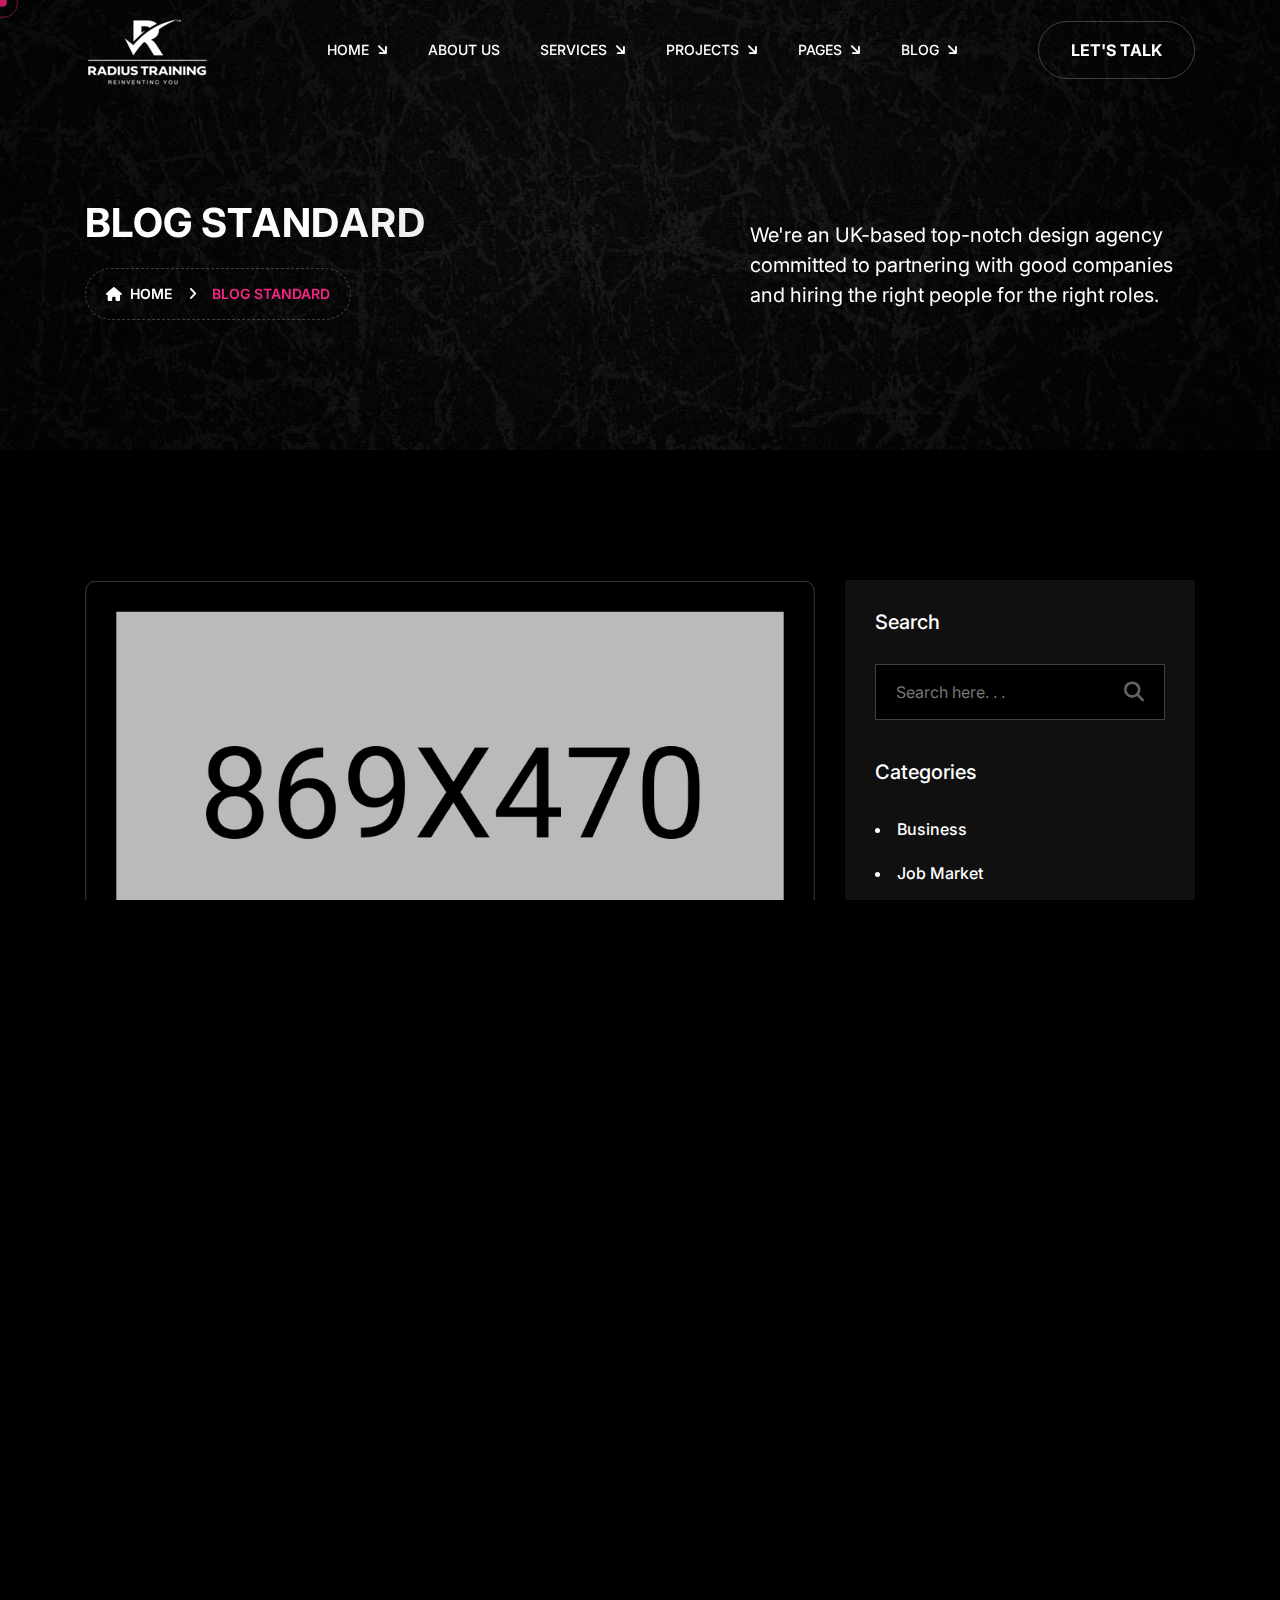
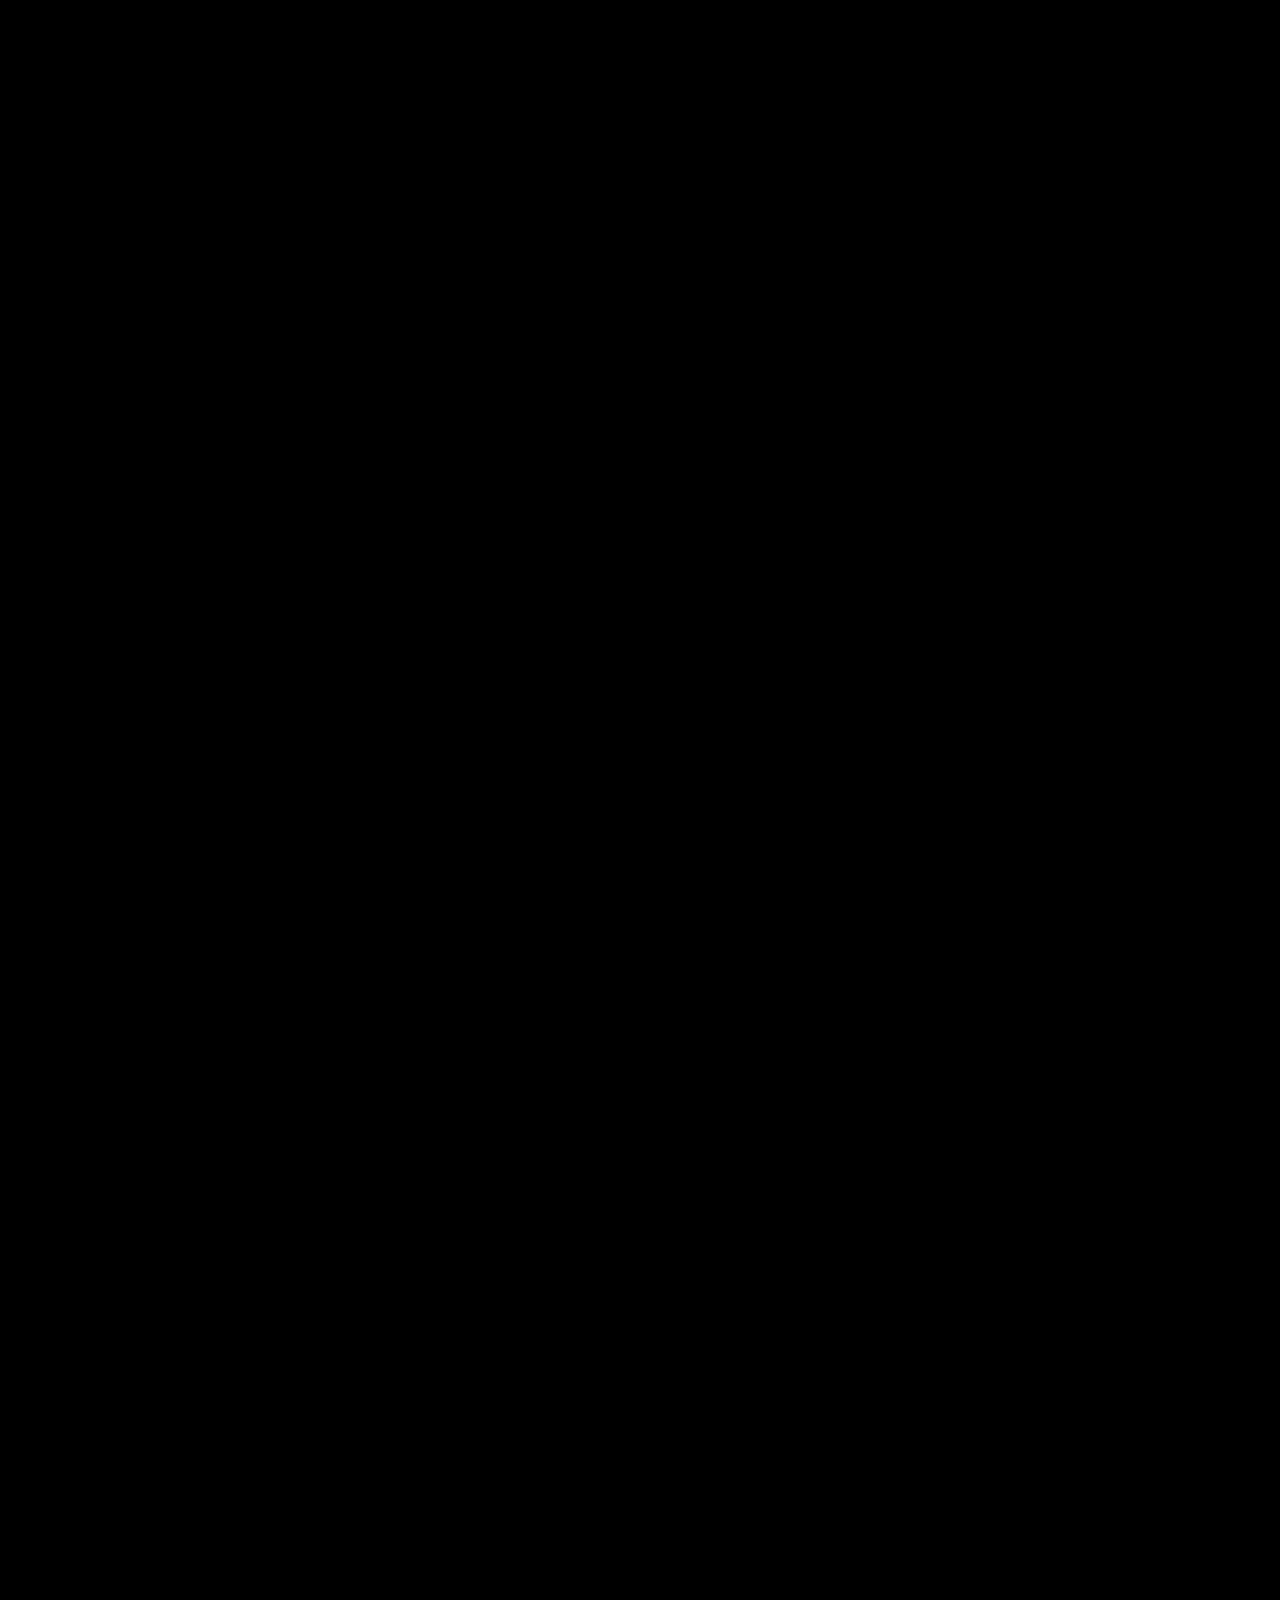
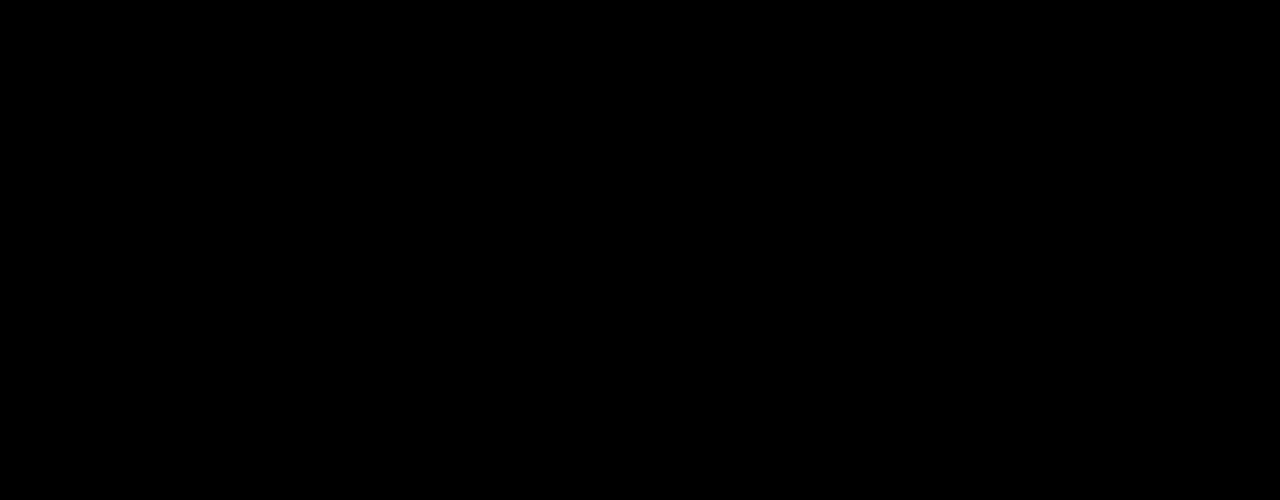
<file: blog.html>
<!DOCTYPE html>
<html lang="en">

<head>
   <!-- required meta -->
   <meta charset="UTF-8">
   <meta http-equiv="X-UA-Compatible" content="IE=edge">
   <meta name="viewport" content="width=device-width, initial-scale=1.0">
   <!-- #favicon -->
   <link rel="shortcut icon" href="assets/images/favicon.png" type="image/x-icon">
   <!-- #title -->
   <title>Xpovio - Digital Agency Creative Portfolio Template</title>
   <!-- #keywords -->
   <meta name="keywords" content="creative, agency, portfolio">
   <!-- #description -->
   <meta name="description" content="Creative Agency Portfolio HTML5 Template">
   <!-- ==== css dependencies start ==== -->
   <!-- bootstrap five css -->
   <link rel="stylesheet" href="assets/vendor/bootstrap/css/bootstrap.min.css">
   <!-- glyphter css -->
   <link rel="stylesheet" href="assets/vendor/glyyphter/css/xpovio.css">
   <!-- font awesome six css -->
   <link rel="stylesheet" href="assets/vendor/font-awesome/css/all.css">
   <!-- nice select css -->
   <link rel="stylesheet" href="assets/vendor/nice-select/css/nice-select.css">
   <!-- magnific popup css -->
   <link rel="stylesheet" href="assets/vendor/magnific-popup/css/magnific-popup.css">
   <!-- slick css -->
   <link rel="stylesheet" href="assets/vendor/slick/css/slick.css">
   <!-- ==== / css dependencies end ==== -->
   <!-- main css -->
   <link rel="stylesheet" href="assets/css/main.min.css">
</head>

<body>
   <!--[if lte IE 9]>
      <p class="browserupgrade">You are using an <strong>outdated</strong> browser. Please <a href="https://browsehappy.com/">upgrade your browser</a> to improve your experience and security.</p>
      <![endif]-->
   <div class="my-app">
      <!-- ==== preloader start ==== -->
      <div id="preloader">
         <div id="loader"></div>
      </div>
      <!-- ==== / preloader end ==== -->
      <!-- ==== mouse cursor drag start ==== -->
      <div class="mouseCursor cursor-outer"></div>
      <div class="mouseCursor cursor-inner">
         <span>Drag</span>
      </div>
      <!-- ==== / mouse cursor drag end ==== -->
      <!-- ==== header start ==== -->
      <header class="header">
         <div class="primary-navbar cmn-nav">
            <div class="container">
               <div class="row">
                  <div class="col-12">
                     <nav class="navbar p-0">
                        <div class="navbar__logo">
                           <a href="index.html" aria-label="go to home">
                              <img src="assets/images/logo.png" alt="Image">
                           </a>
                        </div>
                        <div class="navbar__menu">
                           <ul >
                              <li class="navbar__item navbar__item--has-children nav-fade">
                                 <a href="javascript:void(0)" aria-label="dropdown menu" class="navbar__dropdown-label">Home</a>
                                 <ul class="navbar__sub-menu navbar__sub-menu--lg">
                                    <li>
                                       <a href="index.html">Creative Agency</a>
                                    </li>
                                    <li>
                                       <a href="index-light.html">Creative Agency Light</a>
                                    </li>
                                    <li>
                                       <a href="index-two.html">Digital Agency</a>
                                    </li>
                                    <li>
                                       <a href="index-two-light.html">Digital Agency Light</a>
                                    </li>
                                    <li>
                                       <a href="index-three.html">It Solution</a>
                                    </li>
                                    <li>
                                       <a href="index-three-light.html">It Solution Light</a>
                                    </li>
                                    <li>
                                       <a href="index-four.html">Personal Portfolio</a>
                                    </li>
                                    <li>
                                       <a href="index-four-light.html">Personal Portfolio Light</a>
                                    </li>
                                    <li>
                                       <a href="index-five.html">Interactive Portfolio</a>
                                    </li>
                                    <li>
                                       <a href="index-five-light.html">Interactive Portfolio Light</a>
                                    </li>
                                 </ul>
                              </li>
                              <li class="navbar__item nav-fade">
                                 <a href="about-us.html">About Us</a>
                              </li>
                              <li class="navbar__item navbar__item--has-children nav-fade">
                                 <a href="javascript:void(0)" aria-label="dropdown menu" class="navbar__dropdown-label">Services</a>
                                 <ul class="navbar__sub-menu">
                                    <li>
                                       <a href="our-services.html">Our Services</a>
                                    </li>
                                    <li>
                                       <a href="service-single.html">Service Details</a>
                                    </li>
                                 </ul>
                              </li>
                              <li class="navbar__item navbar__item--has-children nav-fade">
                                 <a href="javascript:void(0)" aria-label="dropdown menu" class="navbar__dropdown-label">Projects</a>
                                 <ul class="navbar__sub-menu">
                                    <li>
                                       <a href="our-projects.html">Our Projects</a>
                                    </li>
                                    <li>
                                       <a href="project-single.html">Project Details</a>
                                    </li>
                                 </ul>
                              </li>
                              <li class="navbar__item navbar__item--has-children nav-fade">
                                 <a href="javascript:void(0)" aria-label="dropdown menu" class="navbar__dropdown-label">Pages</a>
                                 <ul class="navbar__sub-menu">
                                    <li>
                                       <a href="faq.html">FAQ</a>
                                    </li>
                                    <li>
                                       <a href="404.html">Error</a>
                                    </li>
                                    <li>
                                       <a href="our-story.html">Our Story</a>
                                    </li>
                                    <li>
                                       <a href="portfolio.html">Portfolio</a>
                                    </li>
                                    <li class="navbar__item navbar__item--has-children">
                                       <a href="javascript:void(0)" aria-label="dropdown menu"
                                          class="navbar__dropdown-label navbar__dropdown-label-sub">Team</a>
                                       <ul class="navbar__sub-menu navbar__sub-menu__nested">
                                          <li>
                                             <a href="our-teams.html">Our Teams</a>
                                          </li>
                                          <li>
                                             <a href="team-single.html">Team Details</a>
                                          </li>
                                       </ul>
                                    </li>
                                    <li>
                                       <a href="client-feedback.html">Testimonials</a>
                                    </li>
                                    <li>
                                       <a href="contact-us.html">Contact Us</a>
                                    </li>
                                 </ul>
                              </li>
                              <li class="navbar__item navbar__item--has-children nav-fade">
                                 <a href="javascript:void(0)" aria-label="dropdown menu" class="navbar__dropdown-label">Blog</a>
                                 <ul class="navbar__sub-menu">
                                    <li>
                                       <a href="blog.html">Blog</a>
                                    </li>
                                    <li>
                                       <a href="blog-single.html">Blog Details</a>
                                    </li>
                                 </ul>
                              </li>
                           </ul>
                        </div>
                        <div class="navbar__options">
                           <div class="navbar__mobile-options d-none d-sm-flex">
                              <a href="contact-us.html" class="btn btn--secondary">Let's Talk</a>
                           </div>
                           <button class="open-mobile-menu d-flex d-xl-none" aria-label="toggle mobile menu">
                              <i class="fa-light fa-bars-staggered"></i>
                           </button>
                        </div>
                     </nav>
                  </div>
               </div>
            </div>
            <!-- ==== mobile menu start ==== -->
            <div class="mobile-menu">
               <nav class="mobile-menu__wrapper">
                  <div class="mobile-menu__header nav-fade">
                     <div class="logo">
                        <a href="index.html">
                           <img src="assets/images/logo.png" alt="" title="">
                        </a>
                     </div>
                     <a href="javascript:void(0)" aria-label="close mobile menu" class="close-mobile-menu">
                        <i class="fa-light fa-xmark-large"></i>
                     </a>
                  </div>
                  <div class="mobile-menu__list"></div>
                  <div class="mobile-menu__options d-flex d-sm-none justify-content-center nav-fade"></div>
                  <div class="mobile-menu__social social nav-fade">
                     <a href="https://www.facebook.com/" target="_blank" aria-label="share us on facebook">
                        <i class="fa-brands fa-facebook-f"></i>
                     </a>
                     <a href="https://www.twitter.com/" target="_blank" aria-label="share us on twitter">
                        <i class="fa-brands fa-twitter"></i>
                     </a>
                     <a href="https://www.pinterest.com/" target="_blank" aria-label="share us on pinterest">
                        <i class="fa-brands fa-linkedin-in"></i>
                     </a>
                     <a href="https://www.instagram.com/" target="_blank" aria-label="share us on instagram">
                        <i class="fa-brands fa-instagram"></i>
                     </a>
                  </div>
               </nav>
            </div>
            <div class="mobile-menu__backdrop"></div>
            <!-- ==== / mobile menu end ==== -->
         </div>
      </header>
      <!-- ==== / header end ==== -->
      <div id="smooth-wrapper">
         <div id="smooth-content">
            <!-- ==== main start ==== -->
            <main>
               <!-- ==== banner start ==== -->
               <section class="cmn-banner bg-img" data-background="assets/images/banner/cmn-banner-bg.png">
                  <div class="container">
                     <div class="row gaper align-items-center">
                        <div class="col-12 col-lg-5 col-xl-7">
                           <div class="text-center text-lg-start">
                              <h2 class="title title-anim">blog standard</h2>
                              <nav aria-label="breadcrumb">
                                 <ol class="breadcrumb">
                                    <li class="breadcrumb-item">
                                       <a href="index.html">
                                          <i class="fa-solid fa-house"></i>
                                          Home
                                       </a>
                                    </li>
                                    <li class="breadcrumb-item active" aria-current="page">
                                       blog standard
                                    </li>
                                 </ol>
                              </nav>
                           </div>
                        </div>
                        <div class="col-12 col-lg-7 col-xl-5">
                           <div class="text-center text-lg-start">
                              <p class="primary-text">We're an UK-based top-notch design agency committed to partnering
                                 with good companies and hiring the right people for the right roles.</p>
                           </div>
                        </div>
                     </div>
                  </div>
               </section>
               <!-- ==== / banner end ==== -->
               <!-- ==== blog section start ==== -->
               <section class="section blog-main fade-wrapper">
                  <div class="container">
                     <div class="row gaper">
                        <div class="col-12 col-xl-8">
                           <div class="blog-main__content">
                              <div class="blog-main__single fade-top">
                                 <div class="thumb">
                                    <div class="thumb-link ">
                                       <a href="blog-single.html">
                                          <img src="assets/images/news/eight.png" alt="Image">
                                       </a>
                                    </div>
                                    <div class="meta">
                                       <div class="meta__left">
                                          <p>
                                             <strong>Written by :</strong>
                                             Marry biden
                                          </p>
                                          <span></span>
                                          <p>10/01/2023</p>
                                       </div>
                                       <div class="meta__right">
                                          <a href="blog.html">Nature</a>
                                          <a href="blog.html">Health</a>
                                       </div>
                                    </div>
                                 </div>
                                 <div class="content ">
                                    <h4 class="h4">
                                       <a href="blog-single.html">
                                          Guide dog shortage: The blind people who train their
                                       </a>
                                    </h4>
                                    <p>
                                       Daily Star News published on Feb 2nd, 2022, Sangbad
                                       Protidin dated January 31st, 2022 and HRCBM's
                                       investigation. Bangladesh again witnessing uptick in
                                       violence against minorities in the country.
                                    </p>
                                    <div class="cta">
                                       <a href="blog-single.html">
                                          <i class="fa-sharp fa-regular fa-arrow-right"></i>
                                       </a>
                                    </div>
                                 </div>
                              </div>
                              <div class="blog-main__single fade-top">
                                 <div class="thumb">
                                    <div class="thumb-link ">
                                       <a href="blog-single.html">
                                          <img src="assets/images/news/nine.png" alt="Image">
                                       </a>
                                       <div class="video-wrap">
                                          <a href="https://www.youtube.com/watch?v=RvreULjnzFo" target="_blank"
                                             title="video Player" class="video-btn">
                                             <i class="fa-sharp fa-solid fa-play"></i>
                                          </a>
                                       </div>
                                    </div>
                                    <div class="meta">
                                       <div class="meta__left">
                                          <p>
                                             <strong>Written by :</strong>
                                             Marry biden
                                          </p>
                                          <span></span>
                                          <p>10/01/2023</p>
                                       </div>
                                       <div class="meta__right">
                                          <a href="blog.html">Nature</a>
                                          <a href="blog.html">Health</a>
                                       </div>
                                    </div>
                                 </div>
                                 <div class="content ">
                                    <h4 class="h4">
                                       <a href="blog-single.html">
                                          A team of scientists from NASA's Jet Propulsion
                                       </a>
                                    </h4>
                                    <p>
                                       Daily Star News published on Feb 2nd, 2022, Sangbad
                                       Protidin dated January 31st, 2022 and HRCBM's
                                       investigation. Bangladesh again witnessing uptick in
                                       violence against minorities in the country.
                                    </p>
                                    <div class="cta">
                                       <a href="blog-single.html">
                                          <i class="fa-sharp fa-regular fa-arrow-right"></i>
                                       </a>
                                    </div>
                                 </div>
                              </div>
                              <div class="blog-main__single fade-top">
                                 <div class="thumb">
                                    <div class="thumb-radio ">
                                       <h4 class="h4">Insert Audio Title Here</h4>
                                       <div class="radio">
                                          <div class="audio-player">
                                             <audio controls>
                                                <source
                                                   src="https://ia800905.us.archive.org/19/items/FREE_background_music_dhalius/backsound.mp3"
                                                   type="audio/mp3">
                                             </audio>
                                          </div>
                                       </div>
                                    </div>
                                    <div class="meta">
                                       <div class="meta__left">
                                          <p>
                                             <strong>Written by :</strong>
                                             Marry biden
                                          </p>
                                          <span></span>
                                          <p>10/01/2023</p>
                                       </div>
                                       <div class="meta__right">
                                          <a href="blog.html">Nature</a>
                                          <a href="blog.html">Health</a>
                                       </div>
                                    </div>
                                 </div>
                                 <div class="content ">
                                    <h4 class="h4">
                                       <a href="blog-single.html">
                                          There are also natural sources of methane - from
                                       </a>
                                    </h4>
                                    <p>
                                       Daily Star News published on Feb 2nd, 2022, Sangbad
                                       Protidin dated January 31st, 2022 and HRCBM's
                                       investigation. Bangladesh again witnessing uptick in
                                       violence against minorities in the country.
                                    </p>
                                    <div class="cta">
                                       <a href="blog-single.html">
                                          <i class="fa-sharp fa-regular fa-arrow-right"></i>
                                       </a>
                                    </div>
                                 </div>
                              </div>
                              <div class="pagination-wrapper">
                                 <ul class="pagination">
                                    <li>
                                       <a href="blog.html">01</a>
                                    </li>
                                    <li>
                                       <a href="blog.html" class="active">02</a>
                                    </li>
                                    <li>
                                       <a href="blog.html">03</a>
                                    </li>
                                    <li>
                                       <button>
                                          <i class="fa-sharp fa-regular fa-arrow-right"></i>
                                       </button>
                                    </li>
                                 </ul>
                              </div>
                           </div>
                        </div>
                        <div class="col-12 col-xl-4">
                           <div class="blog-main__sidebar">
                              <div class="widget ">
                                 <div class="widget__head">
                                    <h5 class="h5">Search</h5>
                                 </div>
                                 <div class="widget-search">
                                    <form action="#" method="post">
                                       <div class="form-group-input">
                                          <input type="search" name="blog-search" id="blogSearch"
                                             placeholder="Search here. . .">
                                          <button type="submit">
                                             <i class="fa-solid fa-magnifying-glass"></i>
                                          </button>
                                       </div>
                                    </form>
                                 </div>
                              </div>
                              <div class="widget ">
                                 <div class="widget__head">
                                    <h5 class="h5">Categories</h5>
                                 </div>
                                 <div class="widget__list">
                                    <ul>
                                       <li>
                                          <a href="blog.html">Business</a>
                                       </li>
                                       <li>
                                          <a href="blog.html">Job Market</a>
                                       </li>
                                       <li>
                                          <a href="blog.html">Marketing</a>
                                       </li>
                                       <li>
                                          <a href="blog.html">News</a>
                                       </li>
                                       <li>
                                          <a href="blog.html">Social Media</a>
                                       </li>
                                       <li>
                                          <a href="blog.html">Trends</a>
                                       </li>
                                       <li>
                                          <a href="blog.html">Writing</a>
                                       </li>
                                    </ul>
                                 </div>
                              </div>
                              <div class="widget">
                                 <div class="widget__head">
                                    <h5 class="h5">Recent Posts</h5>
                                 </div>
                                 <div class="widget__latest">
                                    <div class="latest-single ">
                                       <div class="latest-thumb">
                                          <a href="blog-single.html">
                                             <img src="assets/images/news/ten.png" alt="Image">
                                          </a>
                                       </div>
                                       <div class="latest-content">
                                          <p>10/01/2023</p>
                                          <p>
                                             <a href="blog-single.html">
                                                Guide dog shortage: The blind peo ple who train
                                                their own guide
                                             </a>
                                          </p>
                                       </div>
                                    </div>
                                    <div class="latest-single ">
                                       <div class="latest-thumb">
                                          <a href="blog-single.html">
                                             <img src="assets/images/news/eleven.png" alt="Image">
                                          </a>
                                       </div>
                                       <div class="latest-content">
                                          <p>10/01/2023</p>
                                          <p>
                                             <a href="blog-single.html">
                                                Guide dog shortage: The blind peo ple who train
                                                their own guide
                                             </a>
                                          </p>
                                       </div>
                                    </div>
                                    <div class="latest-single ">
                                       <div class="latest-thumb">
                                          <a href="blog-single.html">
                                             <img src="assets/images/news/twelve.png" alt="Image">
                                          </a>
                                       </div>
                                       <div class="latest-content">
                                          <p>10/01/2023</p>
                                          <p>
                                             <a href="blog-single.html">
                                                Guide dog shortage: The blind peo ple who train
                                                their own guide
                                             </a>
                                          </p>
                                       </div>
                                    </div>
                                    <div class="latest-single ">
                                       <div class="latest-thumb">
                                          <a href="blog-single.html">
                                             <img src="assets/images/news/thirteen.png" alt="Image">
                                          </a>
                                       </div>
                                       <div class="latest-content">
                                          <p>10/01/2023</p>
                                          <p>
                                             <a href="blog-single.html">
                                                Guide dog shortage: The blind peo ple who train
                                                their own guide
                                             </a>
                                          </p>
                                       </div>
                                    </div>
                                 </div>
                              </div>
                              <div class="widget ">
                                 <div class="widget__head">
                                    <h5 class="h5">Tags</h5>
                                 </div>
                                 <div class="widget__tags">
                                    <ul>
                                       <li>
                                          <a href="blog.html">nature</a>
                                       </li>
                                       <li>
                                          <a href="blog.html">health</a>
                                       </li>
                                       <li>
                                          <a href="blog.html">galaxy</a>
                                       </li>
                                       <li>
                                          <a href="blog.html">creative</a>
                                       </li>
                                       <li>
                                          <a href="blog.html">art</a>
                                       </li>
                                       <li>
                                          <a href="blog.html">business</a>
                                       </li>
                                       <li>
                                          <a href="blog.html">space</a>
                                       </li>
                                       <li>
                                          <a href="blog.html">biology</a>
                                       </li>
                                       <li>
                                          <a href="blog.html">environemnt</a>
                                       </li>
                                    </ul>
                                 </div>
                              </div>
                              <div class="widget widget-big ">
                                 <a href="blog-single.html">
                                    <img src="assets/images/news/fourteen.png" alt="Image">
                                 </a>
                              </div>
                           </div>
                        </div>
                     </div>
                  </div>
               </section>
               <!-- ==== blog section start ==== -->
            </main>
            <!-- ==== / main end ==== -->
            <!-- ==== footer start ==== -->
            <footer class="footer-two footer-cmn section pb-0">
               <div class="container">
                  <div class="row gaper">
                     <div class="col-12 col-lg-5 col-xl-4">
                        <div class="footer-two__left">
                           <div class="logo">
                              <a href="index.html">
                                 <img src="assets/images/logo.png" alt="Image">
                              </a>
                           </div>
                           <div class="paragraph">
                              <p>Welcome to our digital agency We specialize in helping business most like yours succeed
                                 online. From website design and development.</p>
                           </div>
                           <div class="section__content-cta">
                              <h2>
                                 <a href="mailto:info@xpovio.com" class="folks-text">info@xpovio.com</a>
                              </h2>
                           </div>
                        </div>
                     </div>
                     <div class="col-12 col-lg-7 col-xl-7 offset-xl-1 col-xxl-5 offset-xxl-3">
                        <div class="footer-two__right">
                           <div class="social justify-content-start justify-content-lg-start">
                              <a href="https://www.facebook.com/" target="_blank">
                                 <i class="fa-brands fa-facebook-f"></i>
                                 <span>Facebook</span>
                              </a>
                              <a href="https://www.twitter.com/" target="_blank">
                                 <i class="fa-brands fa-twitter"></i>
                                 <span>Twitter</span>
                              </a>
                              <a href="https://www.pinterest.com/" target="_blank">
                                 <i class="fa-brands fa-linkedin-in"></i>
                                 <span>Linkedin</span>
                              </a>
                              <a href="https://www.instagram.com/" target="_blank">
                                 <i class="fa-brands fa-instagram"></i>
                                 <span>Instagram</span>
                              </a>
                              <a href="https://www.dribble.com/" target="_blank">
                                 <i class="fa-light fa-basketball"></i>
                                 <span>Dribble</span>
                              </a>
                           </div>
                           <div class="footer__single-meta section__content-cta">
                              <a href="https://www.google.com/maps/d/viewer?mid=1UZ57Drfs3SGrTgh6mrYjQktu6uY&hl=en_US&ll=18.672105000000013%2C105.68673800000003&z=17"
                                 target="_blank">
                                 <i class="fa-sharp fa-solid fa-location-dot"></i>
                                 901 N Pitt Str., Suite 170
                                 Alexandria, USA
                              </a>
                              <a href="tel:406-555-0120">
                                 <i class="fa-sharp fa-solid fa-phone-volume"></i>
                                 (406) 555-0120
                              </a>
                              <a href="mailto:info@xpovio.com">
                                 <i class="fa-sharp fa-solid fa-envelope"></i>
                                 info@xpovio.com
                              </a>
                           </div>
                        </div>
                     </div>
                  </div>
               </div>
               <div class="footer__copyright">
                  <div class="container">
                     <div class="row align-items-center gaper">
                        <div class="col-12 col-xl-6">
                           <div class="footer__copyright-text text-center text-xl-start">
                              <p>
                                 Copyright &copy;
                                 <span id="copyYear"></span>
                                 Xpovio by
                                 <a href="https://themeforest.net/user/gramentheme/" target="_blank">GramenTheme</a>
                                 . All Rights Reserved
                              </p>
                           </div>
                        </div>
                        <div class="col-12 col-xl-6">
                           <ul class="justify-content-center justify-content-xl-end">
                              <li>
                                 <a href="index.html">Home</a>
                              </li>
                              <li>
                                 <a href="about-us.html">About</a>
                              </li>
                              <li>
                                 <a href="our-services.html">Services</a>
                              </li>
                              <li>
                                 <a href="blog.html">Blog</a>
                              </li>
                              <li>
                                 <a href="contact-us.html">Contact</a>
                              </li>
                           </ul>
                        </div>
                     </div>
                  </div>
               </div>
            </footer>
            <!-- ==== / footer end ==== -->
         </div>
      </div>
      <!-- ==== scroll to top start ==== -->
      <button class="progress-wrap" aria-label="scroll indicator" title="go to top">
         <span></span>
         <svg class="progress-circle svg-content" width="100%" height="100%" viewBox="-1 -1 102 102">
            <path d="M50,1 a49,49 0 0,1 0,98 a49,49 0 0,1 0,-98" />
         </svg>
      </button>
      <!-- ==== / scroll to top end ==== -->
   </div>
   <!-- ==== js dependencies start ==== -->
   <!-- jquery -->
   <script src="assets/vendor/jquery/jquery-3.7.0.min.js"></script>
   <!-- bootstrap five js -->
   <script src="assets/vendor/bootstrap/js/bootstrap.bundle.min.js"></script>
   <!-- nice select js -->
   <script src="assets/vendor/nice-select/js/jquery.nice-select.min.js"></script>
   <!-- magnific popup js -->
   <script src="assets/vendor/magnific-popup/js/jquery.magnific-popup.min.js"></script>
   <!-- slick js -->
   <script src="assets/vendor/slick/js/slick.min.js"></script>
   <!-- image loaded js -->
   <script src="assets/vendor/images-loaded/imagesloaded.pkgd.min.js"></script>
   <!-- isotope js -->
   <script src="assets/vendor/isotope/isotope.pkgd.min.js"></script>
   <!-- chroma js -->
   <script src="assets/vendor/gsap/chroma.min.js"></script>
   <!-- splittext js -->
   <script src="assets/vendor/gsap/SplitText.min.js"></script>
   <!-- scrollsmoother js -->
   <script src="assets/vendor/gsap/ScrollSmoother.min.js"></script>
   <!-- scrollto js -->
   <script src="assets/vendor/gsap/ScrollToPlugin.min.js"></script>
   <!-- scrolltrigger js -->
   <script src="assets/vendor/gsap/ScrollTrigger.min.js"></script>
   <!-- gsap js -->
   <script src="assets/vendor/gsap/gsap.min.js"></script>
   <!-- vanilla tilt js -->
   <script src="assets/vendor/vanilla-tilt/tilt.jquery.js"></script>
   <!-- ==== / js dependencies end ==== -->
   <!-- plugins js -->
   <script src="assets/js/plugins.js"></script>
   <!-- main js -->
   <script src="assets/js/main.js"></script>
</body>

</html>
</file>
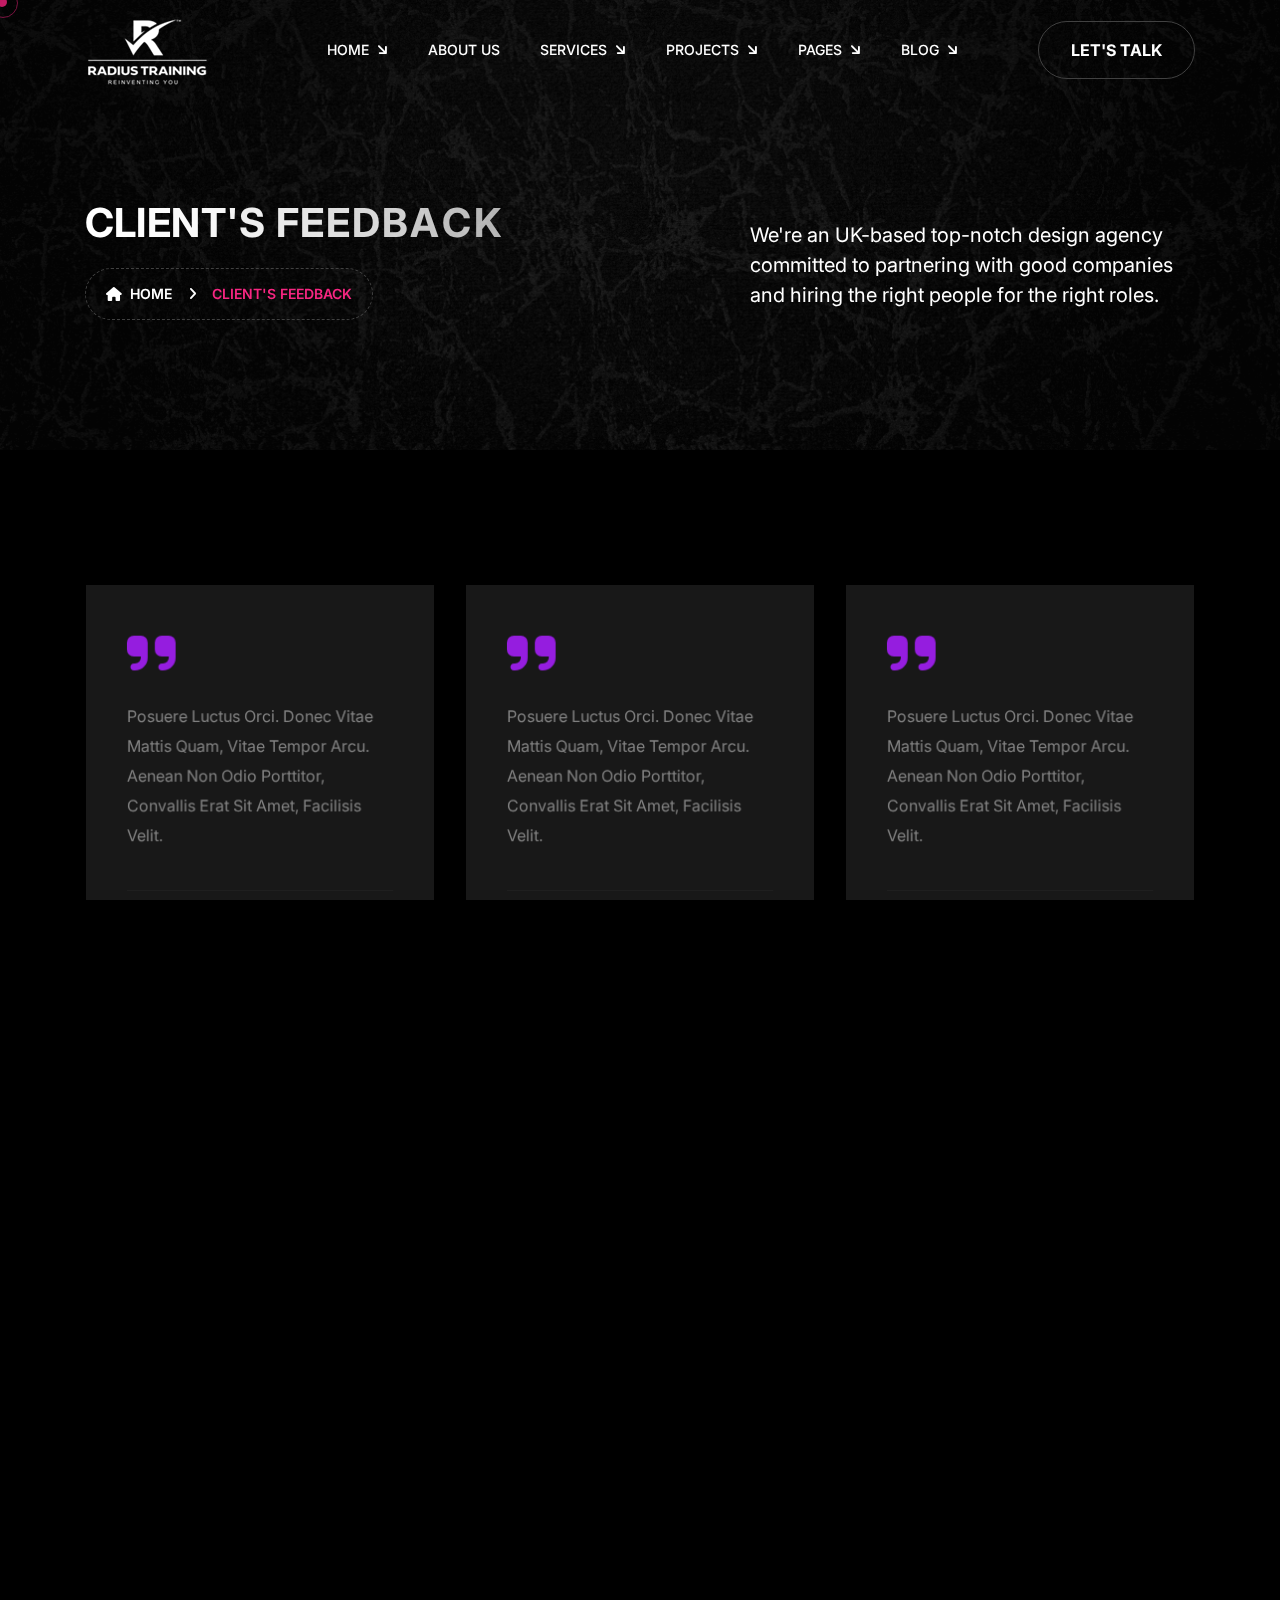
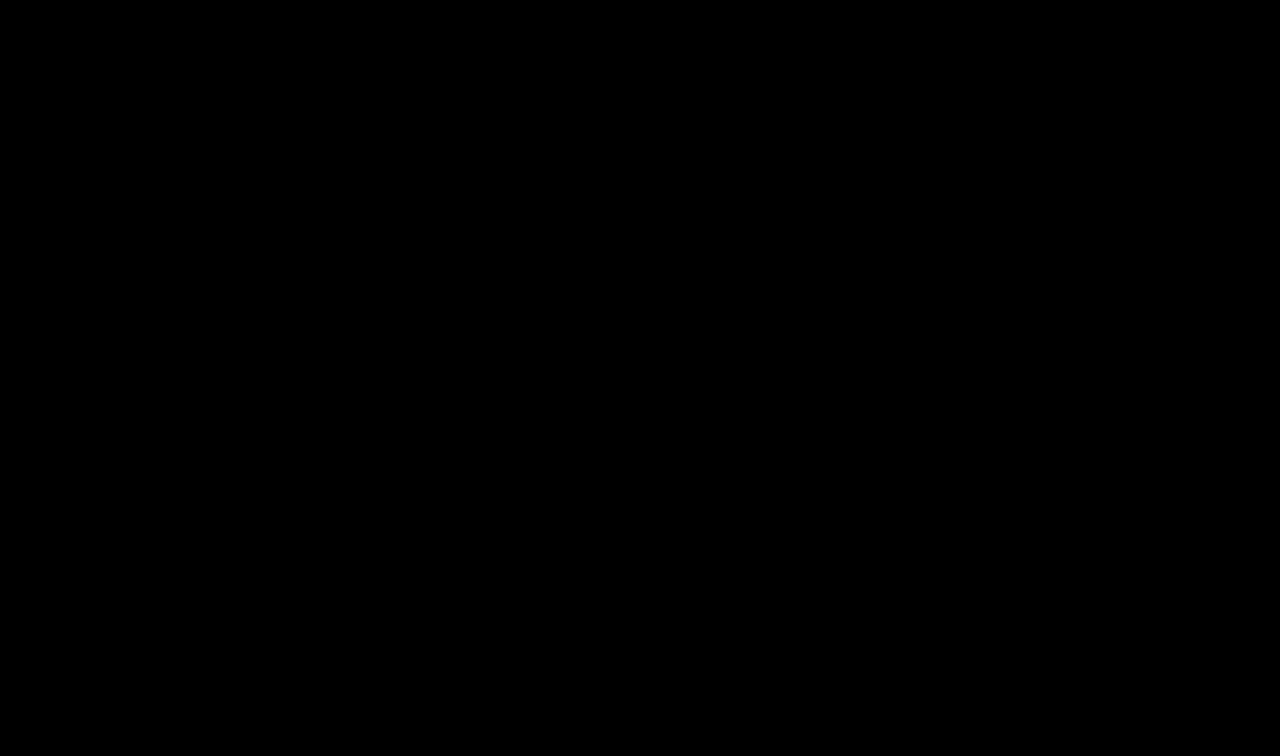
<file: client-feedback.html>
<!DOCTYPE html>
<html lang="en">

<head>
   <!-- required meta -->
   <meta charset="UTF-8">
   <meta http-equiv="X-UA-Compatible" content="IE=edge">
   <meta name="viewport" content="width=device-width, initial-scale=1.0">
   <!-- #favicon -->
   <link rel="shortcut icon" href="assets/images/favicon.png" type="image/x-icon">
   <!-- #title -->
   <title>Xpovio - Digital Agency Creative Portfolio Template</title>
   <!-- #keywords -->
   <meta name="keywords" content="creative, agency, portfolio">
   <!-- #description -->
   <meta name="description" content="Creative Agency Portfolio HTML5 Template">
   <!-- ==== css dependencies start ==== -->
   <!-- bootstrap five css -->
   <link rel="stylesheet" href="assets/vendor/bootstrap/css/bootstrap.min.css">
   <!-- glyphter css -->
   <link rel="stylesheet" href="assets/vendor/glyyphter/css/xpovio.css">
   <!-- font awesome six css -->
   <link rel="stylesheet" href="assets/vendor/font-awesome/css/all.css">
   <!-- nice select css -->
   <link rel="stylesheet" href="assets/vendor/nice-select/css/nice-select.css">
   <!-- magnific popup css -->
   <link rel="stylesheet" href="assets/vendor/magnific-popup/css/magnific-popup.css">
   <!-- slick css -->
   <link rel="stylesheet" href="assets/vendor/slick/css/slick.css">
   <!-- ==== / css dependencies end ==== -->
   <!-- main css -->
   <link rel="stylesheet" href="assets/css/main.min.css">
</head>

<body>
   <!--[if lte IE 9]>
      <p class="browserupgrade">You are using an <strong>outdated</strong> browser. Please <a href="https://browsehappy.com/">upgrade your browser</a> to improve your experience and security.</p>
      <![endif]-->
   <div class="my-app">
      <!-- ==== preloader start ==== -->
      <div id="preloader">
         <div id="loader"></div>
      </div>
      <!-- ==== / preloader end ==== -->
      <!-- ==== mouse cursor drag start ==== -->
      <div class="mouseCursor cursor-outer"></div>
      <div class="mouseCursor cursor-inner">
         <span>Drag</span>
      </div>
      <!-- ==== / mouse cursor drag end ==== -->
      <!-- ==== header start ==== -->
      <header class="header">
         <div class="primary-navbar cmn-nav">
            <div class="container">
               <div class="row">
                  <div class="col-12">
                     <nav class="navbar p-0">
                        <div class="navbar__logo">
                           <a href="index.html" aria-label="go to home">
                              <img src="assets/images/logo.png" alt="Image">
                           </a>
                        </div>
                        <div class="navbar__menu">
                           <ul >
                              <li class="navbar__item navbar__item--has-children nav-fade">
                                 <a href="javascript:void(0)" aria-label="dropdown menu" class="navbar__dropdown-label">Home</a>
                                 <ul class="navbar__sub-menu navbar__sub-menu--lg">
                                    <li>
                                       <a href="index.html">Creative Agency</a>
                                    </li>
                                    <li>
                                       <a href="index-light.html">Creative Agency Light</a>
                                    </li>
                                    <li>
                                       <a href="index-two.html">Digital Agency</a>
                                    </li>
                                    <li>
                                       <a href="index-two-light.html">Digital Agency Light</a>
                                    </li>
                                    <li>
                                       <a href="index-three.html">It Solution</a>
                                    </li>
                                    <li>
                                       <a href="index-three-light.html">It Solution Light</a>
                                    </li>
                                    <li>
                                       <a href="index-four.html">Personal Portfolio</a>
                                    </li>
                                    <li>
                                       <a href="index-four-light.html">Personal Portfolio Light</a>
                                    </li>
                                    <li>
                                       <a href="index-five.html">Interactive Portfolio</a>
                                    </li>
                                    <li>
                                       <a href="index-five-light.html">Interactive Portfolio Light</a>
                                    </li>
                                 </ul>
                              </li>
                              <li class="navbar__item nav-fade">
                                 <a href="about-us.html">About Us</a>
                              </li>
                              <li class="navbar__item navbar__item--has-children nav-fade">
                                 <a href="javascript:void(0)" aria-label="dropdown menu" class="navbar__dropdown-label">Services</a>
                                 <ul class="navbar__sub-menu">
                                    <li>
                                       <a href="our-services.html">Our Services</a>
                                    </li>
                                    <li>
                                       <a href="service-single.html">Service Details</a>
                                    </li>
                                 </ul>
                              </li>
                              <li class="navbar__item navbar__item--has-children nav-fade">
                                 <a href="javascript:void(0)" aria-label="dropdown menu" class="navbar__dropdown-label">Projects</a>
                                 <ul class="navbar__sub-menu">
                                    <li>
                                       <a href="our-projects.html">Our Projects</a>
                                    </li>
                                    <li>
                                       <a href="project-single.html">Project Details</a>
                                    </li>
                                 </ul>
                              </li>
                              <li class="navbar__item navbar__item--has-children nav-fade">
                                 <a href="javascript:void(0)" aria-label="dropdown menu" class="navbar__dropdown-label">Pages</a>
                                 <ul class="navbar__sub-menu">
                                    <li>
                                       <a href="faq.html">FAQ</a>
                                    </li>
                                    <li>
                                       <a href="404.html">Error</a>
                                    </li>
                                    <li>
                                       <a href="our-story.html">Our Story</a>
                                    </li>
                                    <li>
                                       <a href="portfolio.html">Portfolio</a>
                                    </li>
                                    <li class="navbar__item navbar__item--has-children">
                                       <a href="javascript:void(0)" aria-label="dropdown menu"
                                          class="navbar__dropdown-label navbar__dropdown-label-sub">Team</a>
                                       <ul class="navbar__sub-menu navbar__sub-menu__nested">
                                          <li>
                                             <a href="our-teams.html">Our Teams</a>
                                          </li>
                                          <li>
                                             <a href="team-single.html">Team Details</a>
                                          </li>
                                       </ul>
                                    </li>
                                    <li>
                                       <a href="client-feedback.html">Testimonials</a>
                                    </li>
                                    <li>
                                       <a href="contact-us.html">Contact Us</a>
                                    </li>
                                 </ul>
                              </li>
                              <li class="navbar__item navbar__item--has-children nav-fade">
                                 <a href="javascript:void(0)" aria-label="dropdown menu" class="navbar__dropdown-label">Blog</a>
                                 <ul class="navbar__sub-menu">
                                    <li>
                                       <a href="blog.html">Blog</a>
                                    </li>
                                    <li>
                                       <a href="blog-single.html">Blog Details</a>
                                    </li>
                                 </ul>
                              </li>
                           </ul>
                        </div>
                        <div class="navbar__options">
                           <div class="navbar__mobile-options d-none d-sm-flex">
                              <a href="contact-us.html" class="btn btn--secondary">Let's Talk</a>
                           </div>
                           <button class="open-mobile-menu d-flex d-xl-none" aria-label="toggle mobile menu">
                              <i class="fa-light fa-bars-staggered"></i>
                           </button>
                        </div>
                     </nav>
                  </div>
               </div>
            </div>
            <!-- ==== mobile menu start ==== -->
            <div class="mobile-menu">
               <nav class="mobile-menu__wrapper">
                  <div class="mobile-menu__header nav-fade">
                     <div class="logo">
                        <a href="index.html">
                           <img src="assets/images/logo.png" alt="" title="">
                        </a>
                     </div>
                     <a href="javascript:void(0)" aria-label="close mobile menu" class="close-mobile-menu">
                        <i class="fa-light fa-xmark-large"></i>
                     </a>
                  </div>
                  <div class="mobile-menu__list"></div>
                  <div class="mobile-menu__options d-flex d-sm-none justify-content-center nav-fade"></div>
                  <div class="mobile-menu__social social nav-fade">
                     <a href="https://www.facebook.com/" target="_blank" aria-label="share us on facebook">
                        <i class="fa-brands fa-facebook-f"></i>
                     </a>
                     <a href="https://www.twitter.com/" target="_blank" aria-label="share us on twitter">
                        <i class="fa-brands fa-twitter"></i>
                     </a>
                     <a href="https://www.pinterest.com/" target="_blank" aria-label="share us on pinterest">
                        <i class="fa-brands fa-linkedin-in"></i>
                     </a>
                     <a href="https://www.instagram.com/" target="_blank" aria-label="share us on instagram">
                        <i class="fa-brands fa-instagram"></i>
                     </a>
                  </div>
               </nav>
            </div>
            <div class="mobile-menu__backdrop"></div>
            <!-- ==== / mobile menu end ==== -->
         </div>
      </header>
      <!-- ==== / header end ==== -->
      <div id="smooth-wrapper">
         <div id="smooth-content">
            <!-- ==== main start ==== -->
            <main>
               <!-- ==== banner start ==== -->
               <section class="cmn-banner bg-img" data-background="assets/images/banner/cmn-banner-bg.png">
                  <div class="container">
                     <div class="row gaper align-items-center">
                        <div class="col-12 col-lg-5 col-xl-7">
                           <div class="text-center text-lg-start">
                              <h2 class="title title-anim">Client's Feedback</h2>
                              <nav aria-label="breadcrumb">
                                 <ol class="breadcrumb">
                                    <li class="breadcrumb-item">
                                       <a href="index.html">
                                          <i class="fa-solid fa-house"></i>
                                          Home
                                       </a>
                                    </li>
                                    <li class="breadcrumb-item active" aria-current="page">
                                       Client's Feedback
                                    </li>
                                 </ol>
                              </nav>
                           </div>
                        </div>
                        <div class="col-12 col-lg-7 col-xl-5">
                           <div class="text-center text-lg-start">
                              <p class="primary-text">We're an UK-based top-notch design agency committed to partnering
                                 with good companies and hiring the right people for the right roles.</p>
                           </div>
                        </div>
                     </div>
                  </div>
               </section>
               <!-- ==== / banner end ==== -->
               <!-- ==== feedback start ==== -->
               <section class="section feedback-s fade-wrapper">
                  <div class="container">
                     <div class="row gaper">
                        <div class="col-12 col-md-6 col-xl-4">
                           <div class="feedback-s__single topy-tilt fade-top">
                              <div class="content">
                                 <div class="quote">
                                    <i class="fa-solid fa-quote-right"></i>
                                 </div>
                                 <p>posuere luctus orci. Donec vitae mattis quam, vitae tempor arcu. Aenean non odio
                                    porttitor, convallis erat sit amet, facilisis velit.</p>
                              </div>
                              <hr>
                              <div class="author">
                                 <div class="thumb">
                                    <img src="assets/images/testimonial/avatar.png" alt="Image">
                                 </div>
                                 <div class="author-meta">
                                    <h5>Daniel Smith</h5>
                                    <p>Senior engineer</p>
                                 </div>
                              </div>
                           </div>
                        </div>
                        <div class="col-12 col-md-6 col-xl-4">
                           <div class="feedback-s__single topy-tilt fade-top">
                              <div class="content">
                                 <div class="quote">
                                    <i class="fa-solid fa-quote-right"></i>
                                 </div>
                                 <p>posuere luctus orci. Donec vitae mattis quam, vitae tempor arcu. Aenean non odio
                                    porttitor, convallis erat sit amet, facilisis velit.</p>
                              </div>
                              <hr>
                              <div class="author">
                                 <div class="thumb">
                                    <img src="assets/images/testimonial/avatar.png" alt="Image">
                                 </div>
                                 <div class="author-meta">
                                    <h5>Daniel Smith</h5>
                                    <p>Senior engineer</p>
                                 </div>
                              </div>
                           </div>
                        </div>
                        <div class="col-12 col-md-6 col-xl-4">
                           <div class="feedback-s__single topy-tilt fade-top">
                              <div class="content">
                                 <div class="quote">
                                    <i class="fa-solid fa-quote-right"></i>
                                 </div>
                                 <p>posuere luctus orci. Donec vitae mattis quam, vitae tempor arcu. Aenean non odio
                                    porttitor, convallis erat sit amet, facilisis velit.</p>
                              </div>
                              <hr>
                              <div class="author">
                                 <div class="thumb">
                                    <img src="assets/images/testimonial/avatar.png" alt="Image">
                                 </div>
                                 <div class="author-meta">
                                    <h5>Daniel Smith</h5>
                                    <p>Senior engineer</p>
                                 </div>
                              </div>
                           </div>
                        </div>
                        <div class="col-12 col-md-6 col-xl-4">
                           <div class="feedback-s__single topy-tilt fade-top">
                              <div class="content">
                                 <div class="quote">
                                    <i class="fa-solid fa-quote-right"></i>
                                 </div>
                                 <p>posuere luctus orci. Donec vitae mattis quam, vitae tempor arcu. Aenean non odio
                                    porttitor, convallis erat sit amet, facilisis velit.</p>
                              </div>
                              <hr>
                              <div class="author">
                                 <div class="thumb">
                                    <img src="assets/images/testimonial/avatar.png" alt="Image">
                                 </div>
                                 <div class="author-meta">
                                    <h5>Daniel Smith</h5>
                                    <p>Senior engineer</p>
                                 </div>
                              </div>
                           </div>
                        </div>
                        <div class="col-12 col-md-6 col-xl-4">
                           <div class="feedback-s__single topy-tilt fade-top">
                              <div class="content">
                                 <div class="quote">
                                    <i class="fa-solid fa-quote-right"></i>
                                 </div>
                                 <p>posuere luctus orci. Donec vitae mattis quam, vitae tempor arcu. Aenean non odio
                                    porttitor, convallis erat sit amet, facilisis velit.</p>
                              </div>
                              <hr>
                              <div class="author">
                                 <div class="thumb">
                                    <img src="assets/images/testimonial/avatar.png" alt="Image">
                                 </div>
                                 <div class="author-meta">
                                    <h5>Daniel Smith</h5>
                                    <p>Senior engineer</p>
                                 </div>
                              </div>
                           </div>
                        </div>
                        <div class="col-12 col-md-6 col-xl-4">
                           <div class="feedback-s__single topy-tilt fade-top">
                              <div class="content">
                                 <div class="quote">
                                    <i class="fa-solid fa-quote-right"></i>
                                 </div>
                                 <p>posuere luctus orci. Donec vitae mattis quam, vitae tempor arcu. Aenean non odio
                                    porttitor, convallis erat sit amet, facilisis velit.</p>
                              </div>
                              <hr>
                              <div class="author">
                                 <div class="thumb">
                                    <img src="assets/images/testimonial/avatar.png" alt="Image">
                                 </div>
                                 <div class="author-meta">
                                    <h5>Daniel Smith</h5>
                                    <p>Senior engineer</p>
                                 </div>
                              </div>
                           </div>
                        </div>
                     </div>
                     <div class="row">
                        <div class="col-12">
                           <div class="section__content-cta text-center">
                              <button class="btn btn--secondary">Load More</button>
                           </div>
                        </div>
                     </div>
                  </div>
               </section>
               <!-- ==== / feedback end ==== -->
            </main>
            <!-- ==== / main end ==== -->
            <!-- ==== footer start ==== -->
            <footer class="footer-two footer-cmn section pb-0">
               <div class="container">
                  <div class="row gaper">
                     <div class="col-12 col-lg-5 col-xl-4">
                        <div class="footer-two__left">
                           <div class="logo">
                              <a href="index.html">
                                 <img src="assets/images/logo.png" alt="Image">
                              </a>
                           </div>
                           <div class="paragraph">
                              <p>Welcome to our digital agency We specialize in helping business most like yours succeed
                                 online. From website design and development.</p>
                           </div>
                           <div class="section__content-cta">
                              <h2>
                                 <a href="mailto:info@xpovio.com" class="folks-text">info@xpovio.com</a>
                              </h2>
                           </div>
                        </div>
                     </div>
                     <div class="col-12 col-lg-7 col-xl-7 offset-xl-1 col-xxl-5 offset-xxl-3">
                        <div class="footer-two__right">
                           <div class="social justify-content-start justify-content-lg-start">
                              <a href="https://www.facebook.com/" target="_blank">
                                 <i class="fa-brands fa-facebook-f"></i>
                                 <span>Facebook</span>
                              </a>
                              <a href="https://www.twitter.com/" target="_blank">
                                 <i class="fa-brands fa-twitter"></i>
                                 <span>Twitter</span>
                              </a>
                              <a href="https://www.pinterest.com/" target="_blank">
                                 <i class="fa-brands fa-linkedin-in"></i>
                                 <span>Linkedin</span>
                              </a>
                              <a href="https://www.instagram.com/" target="_blank">
                                 <i class="fa-brands fa-instagram"></i>
                                 <span>Instagram</span>
                              </a>
                              <a href="https://www.dribble.com/" target="_blank">
                                 <i class="fa-light fa-basketball"></i>
                                 <span>Dribble</span>
                              </a>
                           </div>
                           <div class="footer__single-meta section__content-cta">
                              <a href="https://www.google.com/maps/d/viewer?mid=1UZ57Drfs3SGrTgh6mrYjQktu6uY&hl=en_US&ll=18.672105000000013%2C105.68673800000003&z=17"
                                 target="_blank">
                                 <i class="fa-sharp fa-solid fa-location-dot"></i>
                                 901 N Pitt Str., Suite 170
                                 Alexandria, USA
                              </a>
                              <a href="tel:406-555-0120">
                                 <i class="fa-sharp fa-solid fa-phone-volume"></i>
                                 (406) 555-0120
                              </a>
                              <a href="mailto:info@xpovio.com">
                                 <i class="fa-sharp fa-solid fa-envelope"></i>
                                 info@xpovio.com
                              </a>
                           </div>
                        </div>
                     </div>
                  </div>
               </div>
               <div class="footer__copyright">
                  <div class="container">
                     <div class="row align-items-center gaper">
                        <div class="col-12 col-xl-6">
                           <div class="footer__copyright-text text-center text-xl-start">
                              <p>
                                 Copyright &copy;
                                 <span id="copyYear"></span>
                                 Xpovio by
                                 <a href="https://themeforest.net/user/gramentheme/" target="_blank">GramenTheme</a>
                                 . All Rights Reserved
                              </p>
                           </div>
                        </div>
                        <div class="col-12 col-xl-6">
                           <ul class="justify-content-center justify-content-xl-end">
                              <li>
                                 <a href="index.html">Home</a>
                              </li>
                              <li>
                                 <a href="about-us.html">About</a>
                              </li>
                              <li>
                                 <a href="our-services.html">Services</a>
                              </li>
                              <li>
                                 <a href="blog.html">Blog</a>
                              </li>
                              <li>
                                 <a href="contact-us.html">Contact</a>
                              </li>
                           </ul>
                        </div>
                     </div>
                  </div>
               </div>
            </footer>
            <!-- ==== / footer end ==== -->
         </div>
      </div>
      <!-- ==== scroll to top start ==== -->
      <button class="progress-wrap" aria-label="scroll indicator" title="go to top">
         <span></span>
         <svg class="progress-circle svg-content" width="100%" height="100%" viewBox="-1 -1 102 102">
            <path d="M50,1 a49,49 0 0,1 0,98 a49,49 0 0,1 0,-98" />
         </svg>
      </button>
      <!-- ==== / scroll to top end ==== -->
   </div>
   <!-- ==== js dependencies start ==== -->
   <!-- jquery -->
   <script src="assets/vendor/jquery/jquery-3.7.0.min.js"></script>
   <!-- bootstrap five js -->
   <script src="assets/vendor/bootstrap/js/bootstrap.bundle.min.js"></script>
   <!-- nice select js -->
   <script src="assets/vendor/nice-select/js/jquery.nice-select.min.js"></script>
   <!-- magnific popup js -->
   <script src="assets/vendor/magnific-popup/js/jquery.magnific-popup.min.js"></script>
   <!-- slick js -->
   <script src="assets/vendor/slick/js/slick.min.js"></script>
   <!-- image loaded js -->
   <script src="assets/vendor/images-loaded/imagesloaded.pkgd.min.js"></script>
   <!-- isotope js -->
   <script src="assets/vendor/isotope/isotope.pkgd.min.js"></script>
   <!-- chroma js -->
   <script src="assets/vendor/gsap/chroma.min.js"></script>
   <!-- splittext js -->
   <script src="assets/vendor/gsap/SplitText.min.js"></script>
   <!-- scrollsmoother js -->
   <script src="assets/vendor/gsap/ScrollSmoother.min.js"></script>
   <!-- scrollto js -->
   <script src="assets/vendor/gsap/ScrollToPlugin.min.js"></script>
   <!-- scrolltrigger js -->
   <script src="assets/vendor/gsap/ScrollTrigger.min.js"></script>
   <!-- gsap js -->
   <script src="assets/vendor/gsap/gsap.min.js"></script>
   <!-- vanilla tilt js -->
   <script src="assets/vendor/vanilla-tilt/tilt.jquery.js"></script>
   <!-- ==== / js dependencies end ==== -->
   <!-- plugins js -->
   <script src="assets/js/plugins.js"></script>
   <!-- main js -->
   <script src="assets/js/main.js"></script>
</body>

</html>
</file>
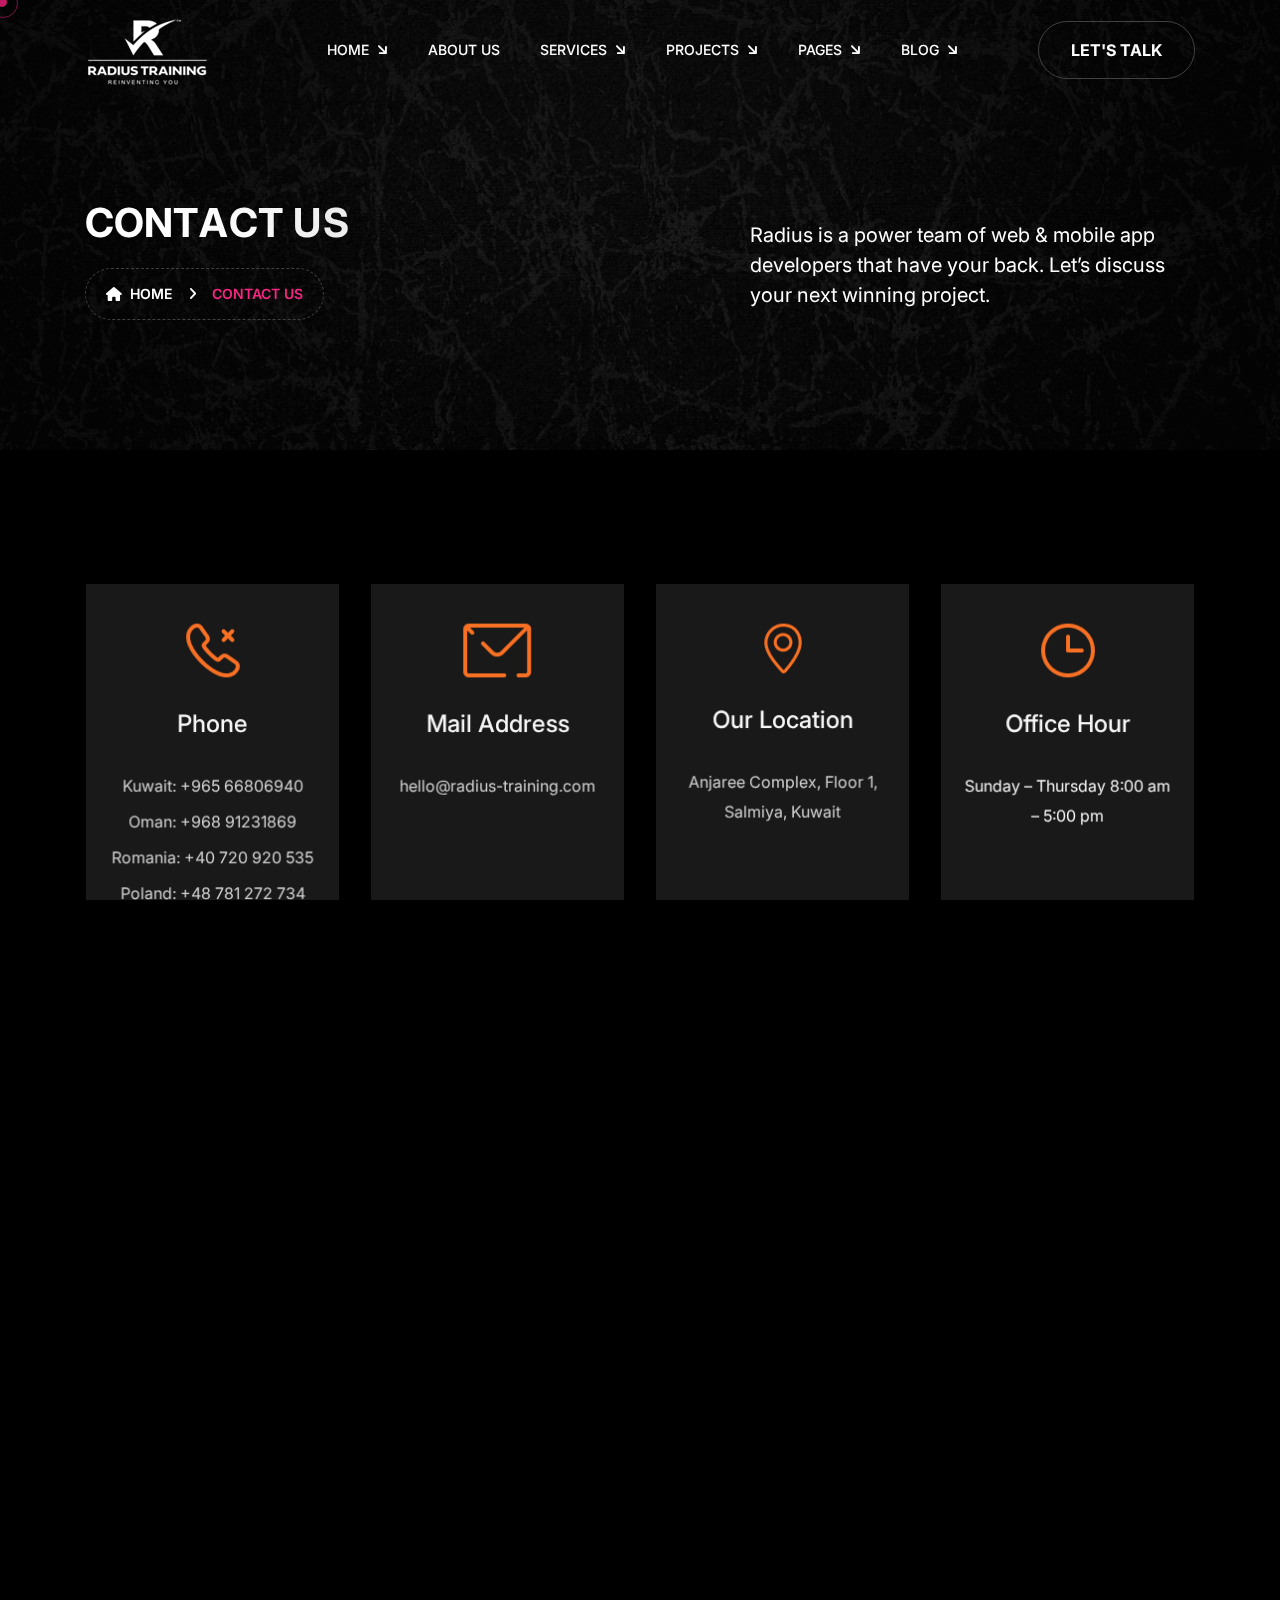
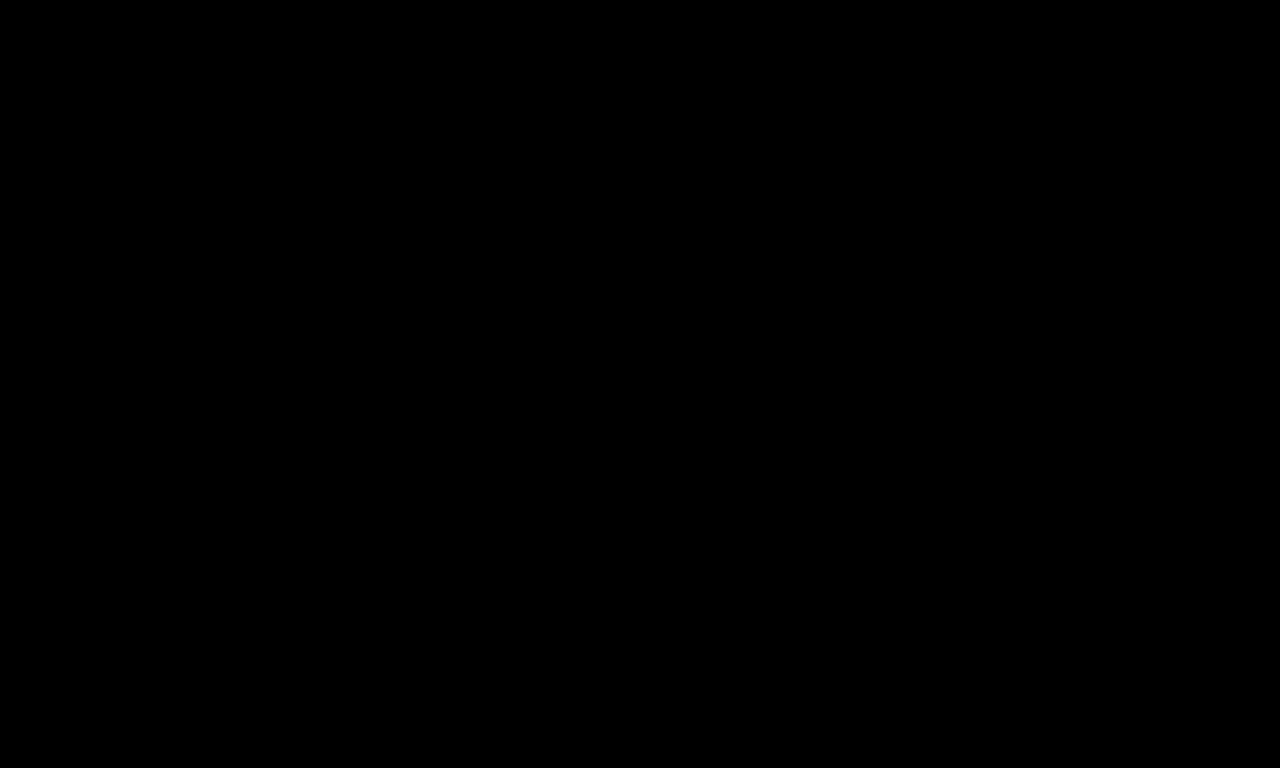
<file: contact-us.html>
<!DOCTYPE html>
<html lang="en">
  <head>
    <!-- required meta -->
    <meta charset="UTF-8" />
    <meta http-equiv="X-UA-Compatible" content="IE=edge" />
    <meta name="viewport" content="width=device-width, initial-scale=1.0" />
    <!-- #favicon -->
    <link
      rel="shortcut icon"
      href="assets/images/favicon.png"
      type="image/x-icon"
    />
    <!-- #title -->
    <title>Xpovio - Digital Agency Creative Portfolio Template</title>
    <!-- #keywords -->
    <meta name="keywords" content="creative, agency, portfolio" />
    <!-- #description -->
    <meta
      name="description"
      content="Creative Agency Portfolio HTML5 Template"
    />
    <!-- ==== css dependencies start ==== -->
    <!-- bootstrap five css -->
    <link
      rel="stylesheet"
      href="assets/vendor/bootstrap/css/bootstrap.min.css"
    />
    <!-- glyphter css -->
    <link rel="stylesheet" href="assets/vendor/glyyphter/css/xpovio.css" />
    <!-- font awesome six css -->
    <link rel="stylesheet" href="assets/vendor/font-awesome/css/all.css" />
    <!-- nice select css -->
    <link
      rel="stylesheet"
      href="assets/vendor/nice-select/css/nice-select.css"
    />
    <!-- magnific popup css -->
    <link
      rel="stylesheet"
      href="assets/vendor/magnific-popup/css/magnific-popup.css"
    />
    <!-- slick css -->
    <link rel="stylesheet" href="assets/vendor/slick/css/slick.css" />
    <!-- ==== / css dependencies end ==== -->
    <!-- main css -->
    <link rel="stylesheet" href="assets/css/main.min.css" />
  </head>

  <body>
    <!--[if lte IE 9]>
      <p class="browserupgrade">
        You are using an <strong>outdated</strong> browser. Please
        <a href="https://browsehappy.com/">upgrade your browser</a> to improve
        your experience and security.
      </p>
    <![endif]-->
    <div class="my-app">
      <!-- ==== preloader start ==== -->
      <div id="preloader">
        <div id="loader"></div>
      </div>
      <!-- ==== / preloader end ==== -->
      <!-- ==== mouse cursor drag start ==== -->
      <div class="mouseCursor cursor-outer"></div>
      <div class="mouseCursor cursor-inner">
        <span>Drag</span>
      </div>
      <!-- ==== / mouse cursor drag end ==== -->
      <!-- ==== header start ==== -->
      <header class="header">
        <div class="primary-navbar cmn-nav">
          <div class="container">
            <div class="row">
              <div class="col-12">
                <nav class="navbar p-0">
                  <div class="navbar__logo">
                    <a href="index.html" aria-label="go to home">
                      <img src="assets/images/logo.png" alt="Image" />
                    </a>
                  </div>
                  <div class="navbar__menu">
                    <ul>
                      <li
                        class="navbar__item navbar__item--has-children nav-fade"
                      >
                        <a
                          href="javascript:void(0)"
                          aria-label="dropdown menu"
                          class="navbar__dropdown-label"
                          >Home</a
                        >
                        <ul class="navbar__sub-menu navbar__sub-menu--lg">
                          <li>
                            <a href="index.html">Creative Agency</a>
                          </li>
                          <li>
                            <a href="index-light.html">Creative Agency Light</a>
                          </li>
                          <li>
                            <a href="index-two.html">Digital Agency</a>
                          </li>
                          <li>
                            <a href="index-two-light.html"
                              >Digital Agency Light</a
                            >
                          </li>
                          <li>
                            <a href="index-three.html">It Solution</a>
                          </li>
                          <li>
                            <a href="index-three-light.html"
                              >It Solution Light</a
                            >
                          </li>
                          <li>
                            <a href="index-four.html">Personal Portfolio</a>
                          </li>
                          <li>
                            <a href="index-four-light.html"
                              >Personal Portfolio Light</a
                            >
                          </li>
                          <li>
                            <a href="index-five.html">Interactive Portfolio</a>
                          </li>
                          <li>
                            <a href="index-five-light.html"
                              >Interactive Portfolio Light</a
                            >
                          </li>
                        </ul>
                      </li>
                      <li class="navbar__item nav-fade">
                        <a href="about-us.html">About Us</a>
                      </li>
                      <li
                        class="navbar__item navbar__item--has-children nav-fade"
                      >
                        <a
                          href="javascript:void(0)"
                          aria-label="dropdown menu"
                          class="navbar__dropdown-label"
                          >Services</a
                        >
                        <ul class="navbar__sub-menu">
                          <li>
                            <a href="our-services.html">Our Services</a>
                          </li>
                          <li>
                            <a href="service-single.html">Service Details</a>
                          </li>
                        </ul>
                      </li>
                      <li
                        class="navbar__item navbar__item--has-children nav-fade"
                      >
                        <a
                          href="javascript:void(0)"
                          aria-label="dropdown menu"
                          class="navbar__dropdown-label"
                          >Projects</a
                        >
                        <ul class="navbar__sub-menu">
                          <li>
                            <a href="our-projects.html">Our Projects</a>
                          </li>
                          <li>
                            <a href="project-single.html">Project Details</a>
                          </li>
                        </ul>
                      </li>
                      <li
                        class="navbar__item navbar__item--has-children nav-fade"
                      >
                        <a
                          href="javascript:void(0)"
                          aria-label="dropdown menu"
                          class="navbar__dropdown-label"
                          >Pages</a
                        >
                        <ul class="navbar__sub-menu">
                          <li>
                            <a href="faq.html">FAQ</a>
                          </li>
                          <li>
                            <a href="404.html">Error</a>
                          </li>
                          <li>
                            <a href="our-story.html">Our Story</a>
                          </li>
                          <li>
                            <a href="portfolio.html">Portfolio</a>
                          </li>
                          <li class="navbar__item navbar__item--has-children">
                            <a
                              href="javascript:void(0)"
                              aria-label="dropdown menu"
                              class="navbar__dropdown-label navbar__dropdown-label-sub"
                              >Team</a
                            >
                            <ul
                              class="navbar__sub-menu navbar__sub-menu__nested"
                            >
                              <li>
                                <a href="our-teams.html">Our Teams</a>
                              </li>
                              <li>
                                <a href="team-single.html">Team Details</a>
                              </li>
                            </ul>
                          </li>
                          <li>
                            <a href="client-feedback.html">Testimonials</a>
                          </li>
                          <li>
                            <a href="contact-us.html">Contact Us</a>
                          </li>
                        </ul>
                      </li>
                      <li
                        class="navbar__item navbar__item--has-children nav-fade"
                      >
                        <a
                          href="javascript:void(0)"
                          aria-label="dropdown menu"
                          class="navbar__dropdown-label"
                          >Blog</a
                        >
                        <ul class="navbar__sub-menu">
                          <li>
                            <a href="blog.html">Blog</a>
                          </li>
                          <li>
                            <a href="blog-single.html">Blog Details</a>
                          </li>
                        </ul>
                      </li>
                    </ul>
                  </div>
                  <div class="navbar__options">
                    <div class="navbar__mobile-options d-none d-sm-flex">
                      <a href="contact-us.html" class="btn btn--secondary"
                        >Let's Talk</a
                      >
                    </div>
                    <button
                      class="open-mobile-menu d-flex d-xl-none"
                      aria-label="toggle mobile menu"
                    >
                      <i class="fa-light fa-bars-staggered"></i>
                    </button>
                  </div>
                </nav>
              </div>
            </div>
          </div>
          <!-- ==== mobile menu start ==== -->
          <div class="mobile-menu">
            <nav class="mobile-menu__wrapper">
              <div class="mobile-menu__header nav-fade">
                <div class="logo">
                  <a href="index.html">
                    <img src="assets/images/logo.png" alt="" title="" />
                  </a>
                </div>
                <a
                  href="javascript:void(0)"
                  aria-label="close mobile menu"
                  class="close-mobile-menu"
                >
                  <i class="fa-light fa-xmark-large"></i>
                </a>
              </div>
              <div class="mobile-menu__list"></div>
              <div
                class="mobile-menu__options d-flex d-sm-none justify-content-center nav-fade"
              ></div>
              <div class="mobile-menu__social social nav-fade">
                <a
                  href="https://www.facebook.com/"
                  target="_blank"
                  aria-label="share us on facebook"
                >
                  <i class="fa-brands fa-facebook-f"></i>
                </a>
                <a
                  href="https://www.twitter.com/"
                  target="_blank"
                  aria-label="share us on twitter"
                >
                  <i class="fa-brands fa-twitter"></i>
                </a>
                <a
                  href="https://www.pinterest.com/"
                  target="_blank"
                  aria-label="share us on pinterest"
                >
                  <i class="fa-brands fa-linkedin-in"></i>
                </a>
                <a
                  href="https://www.instagram.com/"
                  target="_blank"
                  aria-label="share us on instagram"
                >
                  <i class="fa-brands fa-instagram"></i>
                </a>
              </div>
            </nav>
          </div>
          <div class="mobile-menu__backdrop"></div>
          <!-- ==== / mobile menu end ==== -->
        </div>
      </header>
      <!-- ==== / header end ==== -->
      <div id="smooth-wrapper">
        <div id="smooth-content">
          <!-- ==== main start ==== -->
          <main>
            <!-- ==== banner start ==== -->
            <section
              class="cmn-banner bg-img"
              data-background="assets/images/banner/cmn-banner-bg.png"
            >
              <div class="container">
                <div class="row gaper align-items-center">
                  <div class="col-12 col-lg-5 col-xl-7">
                    <div class="text-center text-lg-start">
                      <h2 class="title title-anim">Contact Us</h2>
                      <nav aria-label="breadcrumb">
                        <ol class="breadcrumb">
                          <li class="breadcrumb-item">
                            <a href="index.html">
                              <i class="fa-solid fa-house"></i>
                              Home
                            </a>
                          </li>
                          <li
                            class="breadcrumb-item active"
                            aria-current="page"
                          >
                            Contact Us
                          </li>
                        </ol>
                      </nav>
                    </div>
                  </div>
                  <div class="col-12 col-lg-7 col-xl-5">
                    <div class="text-center text-lg-start">
                      <p class="primary-text">
                        Radius is a power team of web & mobile app developers
                        that have your back. Let’s discuss your next winning
                        project.
                      </p>
                    </div>
                  </div>
                </div>
              </div>
            </section>
            <!-- ==== / banner end ==== -->
            <!-- ==== contact start ==== -->
            <section class="section contact-m fade-wrapper">
              <div class="container">
                <div class="row gaper">
                  <div class="col-12 col-sm-6 col-xl-3">
                    <div class="contact-m__single topy-tilt fade-top">
                      <div class="thumb">
                        <img src="assets/images/phone.png" alt="Image" />
                      </div>
                      <div class="content">
                        <h4>Phone</h4>
                        <p>
                          <a href="tel:965 66806940">Kuwait: +965 66806940</a>
                        </p>
                        <p>
                          <a href="tel:968 91231869">Oman: +968 91231869</a>
                        </p>
                        <p>
                          <a href="tel:40 720 920 535"
                            >Romania: +40 720 920 535</a
                          >
                        </p>
                        <p>
                          <a href="tel:48 781 272 734"
                            >Poland: +48 781 272 734</a
                          >
                        </p>
                      </div>
                    </div>
                  </div>
                  <div class="col-12 col-sm-6 col-xl-3">
                    <div class="contact-m__single topy-tilt fade-top">
                      <div class="thumb">
                        <img src="assets/images/mail.png" alt="Image" />
                      </div>
                      <div class="content">
                        <h4>Mail Address</h4>
                        <p>
                          <a href="mailto:hello@radius-training.com"
                            >hello@radius-training.com</a
                          >
                        </p>
                      </div>
                    </div>
                  </div>
                  <div class="col-12 col-sm-6 col-xl-3">
                    <div class="contact-m__single topy-tilt fade-top">
                      <div class="thumb">
                        <img src="assets/images/location.png" alt="Image" />
                      </div>
                      <div class="content">
                        <h4>Our Location</h4>
                        <p>
                          <a
                            href="https://maps.app.goo.gl/Jo3o649JBhFRh5ei7"
                            target="_blank"
                          >
                            Anjaree Complex, Floor 1, Salmiya, Kuwait
                          </a>
                        </p>
                      </div>
                    </div>
                  </div>
                  <div class="col-12 col-sm-6 col-xl-3">
                    <div class="contact-m__single topy-tilt fade-top">
                      <div class="thumb">
                        <img src="assets/images/time.png" alt="Image" />
                      </div>
                      <div class="content">
                        <h4>Office Hour</h4>
                        <p>Sunday – Thursday 8:00 am – 5:00 pm</p>
                      </div>
                    </div>
                  </div>
                </div>
                <div class="row">
                  <div class="col-12">
                    <div class="map-wrapper">
                      <div class="row gaper">
                        <div class="col-12 col-lg-6">
                          <div class="contact__map fade-top">
                            <iframe
                              src="https://www.google.com/maps/embed?pb=!1m18!1m12!1m3!1d4919.071415578815!2d48.04979471440623!3d29.331945886031356!2m3!1f0!2f0!3f0!3m2!1i1024!2i768!4f13.1!3m3!1m2!1s0x3fcf9dbca38f04e9%3A0x873d77ef19db0f96!2sAnjari%20Complex!5e0!3m2!1sen!2sbd!4v1740560654105!5m2!1sen!2sbd"
                              width="100"
                              height="800"
                              style="border: 0"
                              allowfullscreen=""
                              loading="lazy"
                              referrerpolicy="no-referrer-when-downgrade"
                            ></iframe>
                            
                          </div>
                        </div>
                        <div class="col-12 col-lg-6">
                          <div class="contact-main__form fade-top">
                            <h3>Leave A Message</h3>
                            <form
                              action="#"
                              method="post"
                              class="section__content-cta"
                            >
                              <div class="group-wrapper">
                                <div class="group-input">
                                  <input
                                    type="text"
                                    name="contact-name"
                                    id="contactName"
                                    placeholder="Name"
                                  />
                                </div>
                                <div class="group-input">
                                  <input
                                    type="email"
                                    name="contact-email"
                                    id="contactEmail"
                                    placeholder="Email"
                                  />
                                </div>
                              </div>
                              <div class="group-input">
                                <select class="subject">
                                  <option data-display="Subject">
                                    Subject
                                  </option>
                                  <option value="1">Account</option>
                                  <option value="2">Service</option>
                                  <option value="3">Pricing</option>
                                  <option value="4">Support</option>
                                </select>
                              </div>
                              <div class="group-input">
                                <textarea
                                  name="contact-message"
                                  id="contactMessage"
                                  placeholder="Message"
                                ></textarea>
                              </div>
                              <div class="form-cta justify-content-start">
                                <button type="submit" class="btn btn--primary">
                                  Send Message
                                </button>
                              </div>
                            </form>
                          </div>
                        </div>
                      </div>
                    </div>
                  </div>
                </div>
              </div>
            </section>
            <!-- ==== / contact end ==== -->
          </main>
          <!-- ==== / main end ==== -->
          <!-- ==== footer start ==== -->
          <footer class="footer-two footer-cmn section pb-0">
            <div class="container">
              <div class="row gaper">
                <div class="col-12 col-lg-5 col-xl-4">
                  <div class="footer-two__left">
                    <div class="logo">
                      <a href="index.html">
                        <img src="assets/images/logo.png" alt="Image" />
                      </a>
                    </div>
                    <div class="paragraph">
                      <p>
                        Welcome to our digital agency We specialize in helping
                        business most like yours succeed online. From website
                        design and development.
                      </p>
                    </div>
                    <div class="section__content-cta">
                      <h2>
                        <a href="mailto:info@xpovio.com" class="folks-text"
                          >info@xpovio.com</a
                        >
                      </h2>
                    </div>
                  </div>
                </div>
                <div
                  class="col-12 col-lg-7 col-xl-7 offset-xl-1 col-xxl-5 offset-xxl-3"
                >
                  <div class="footer-two__right">
                    <div
                      class="social justify-content-start justify-content-lg-start"
                    >
                      <a href="https://www.facebook.com/" target="_blank">
                        <i class="fa-brands fa-facebook-f"></i>
                        <span>Facebook</span>
                      </a>
                      <a href="https://www.twitter.com/" target="_blank">
                        <i class="fa-brands fa-twitter"></i>
                        <span>Twitter</span>
                      </a>
                      <a href="https://www.pinterest.com/" target="_blank">
                        <i class="fa-brands fa-linkedin-in"></i>
                        <span>Linkedin</span>
                      </a>
                      <a href="https://www.instagram.com/" target="_blank">
                        <i class="fa-brands fa-instagram"></i>
                        <span>Instagram</span>
                      </a>
                      <a href="https://www.dribble.com/" target="_blank">
                        <i class="fa-light fa-basketball"></i>
                        <span>Dribble</span>
                      </a>
                    </div>
                    <div class="footer__single-meta section__content-cta">
                      <a
                        href="https://www.google.com/maps/d/viewer?mid=1UZ57Drfs3SGrTgh6mrYjQktu6uY&hl=en_US&ll=18.672105000000013%2C105.68673800000003&z=17"
                        target="_blank"
                      >
                        <i class="fa-sharp fa-solid fa-location-dot"></i>
                        901 N Pitt Str., Suite 170 Alexandria, USA
                      </a>
                      <a href="tel:406-555-0120">
                        <i class="fa-sharp fa-solid fa-phone-volume"></i>
                        (406) 555-0120
                      </a>
                      <a href="mailto:info@xpovio.com">
                        <i class="fa-sharp fa-solid fa-envelope"></i>
                        info@xpovio.com
                      </a>
                    </div>
                  </div>
                </div>
              </div>
            </div>
            <div class="footer__copyright">
              <div class="container">
                <div class="row align-items-center gaper">
                  <div class="col-12 col-xl-6">
                    <div
                      class="footer__copyright-text text-center text-xl-start"
                    >
                      <p>
                        Copyright &copy;
                        <span id="copyYear"></span>
                        Xpovio by
                        <a
                          href="https://themeforest.net/user/gramentheme/"
                          target="_blank"
                          >GramenTheme</a
                        >
                        . All Rights Reserved
                      </p>
                    </div>
                  </div>
                  <div class="col-12 col-xl-6">
                    <ul class="justify-content-center justify-content-xl-end">
                      <li>
                        <a href="index.html">Home</a>
                      </li>
                      <li>
                        <a href="about-us.html">About</a>
                      </li>
                      <li>
                        <a href="our-services.html">Services</a>
                      </li>
                      <li>
                        <a href="blog.html">Blog</a>
                      </li>
                      <li>
                        <a href="contact-us.html">Contact</a>
                      </li>
                    </ul>
                  </div>
                </div>
              </div>
            </div>
          </footer>
          <!-- ==== / footer end ==== -->
        </div>
      </div>
      <!-- ==== scroll to top start ==== -->
      <button
        class="progress-wrap"
        aria-label="scroll indicator"
        title="go to top"
      >
        <span></span>
        <svg
          class="progress-circle svg-content"
          width="100%"
          height="100%"
          viewBox="-1 -1 102 102"
        >
          <path d="M50,1 a49,49 0 0,1 0,98 a49,49 0 0,1 0,-98" />
        </svg>
      </button>
      <!-- ==== / scroll to top end ==== -->
    </div>
    <!-- ==== js dependencies start ==== -->
    <!-- jquery -->
    <script src="assets/vendor/jquery/jquery-3.7.0.min.js"></script>
    <!-- bootstrap five js -->
    <script src="assets/vendor/bootstrap/js/bootstrap.bundle.min.js"></script>
    <!-- nice select js -->
    <script src="assets/vendor/nice-select/js/jquery.nice-select.min.js"></script>
    <!-- magnific popup js -->
    <script src="assets/vendor/magnific-popup/js/jquery.magnific-popup.min.js"></script>
    <!-- slick js -->
    <script src="assets/vendor/slick/js/slick.min.js"></script>
    <!-- image loaded js -->
    <script src="assets/vendor/images-loaded/imagesloaded.pkgd.min.js"></script>
    <!-- isotope js -->
    <script src="assets/vendor/isotope/isotope.pkgd.min.js"></script>
    <!-- chroma js -->
    <script src="assets/vendor/gsap/chroma.min.js"></script>
    <!-- splittext js -->
    <script src="assets/vendor/gsap/SplitText.min.js"></script>
    <!-- scrollsmoother js -->
    <script src="assets/vendor/gsap/ScrollSmoother.min.js"></script>
    <!-- scrollto js -->
    <script src="assets/vendor/gsap/ScrollToPlugin.min.js"></script>
    <!-- scrolltrigger js -->
    <script src="assets/vendor/gsap/ScrollTrigger.min.js"></script>
    <!-- gsap js -->
    <script src="assets/vendor/gsap/gsap.min.js"></script>
    <!-- vanilla tilt js -->
    <script src="assets/vendor/vanilla-tilt/tilt.jquery.js"></script>
    <!-- ==== / js dependencies end ==== -->
    <!-- plugins js -->
    <script src="assets/js/plugins.js"></script>
    <!-- main js -->
    <script src="assets/js/main.js"></script>
  </body>
</html>
</file>
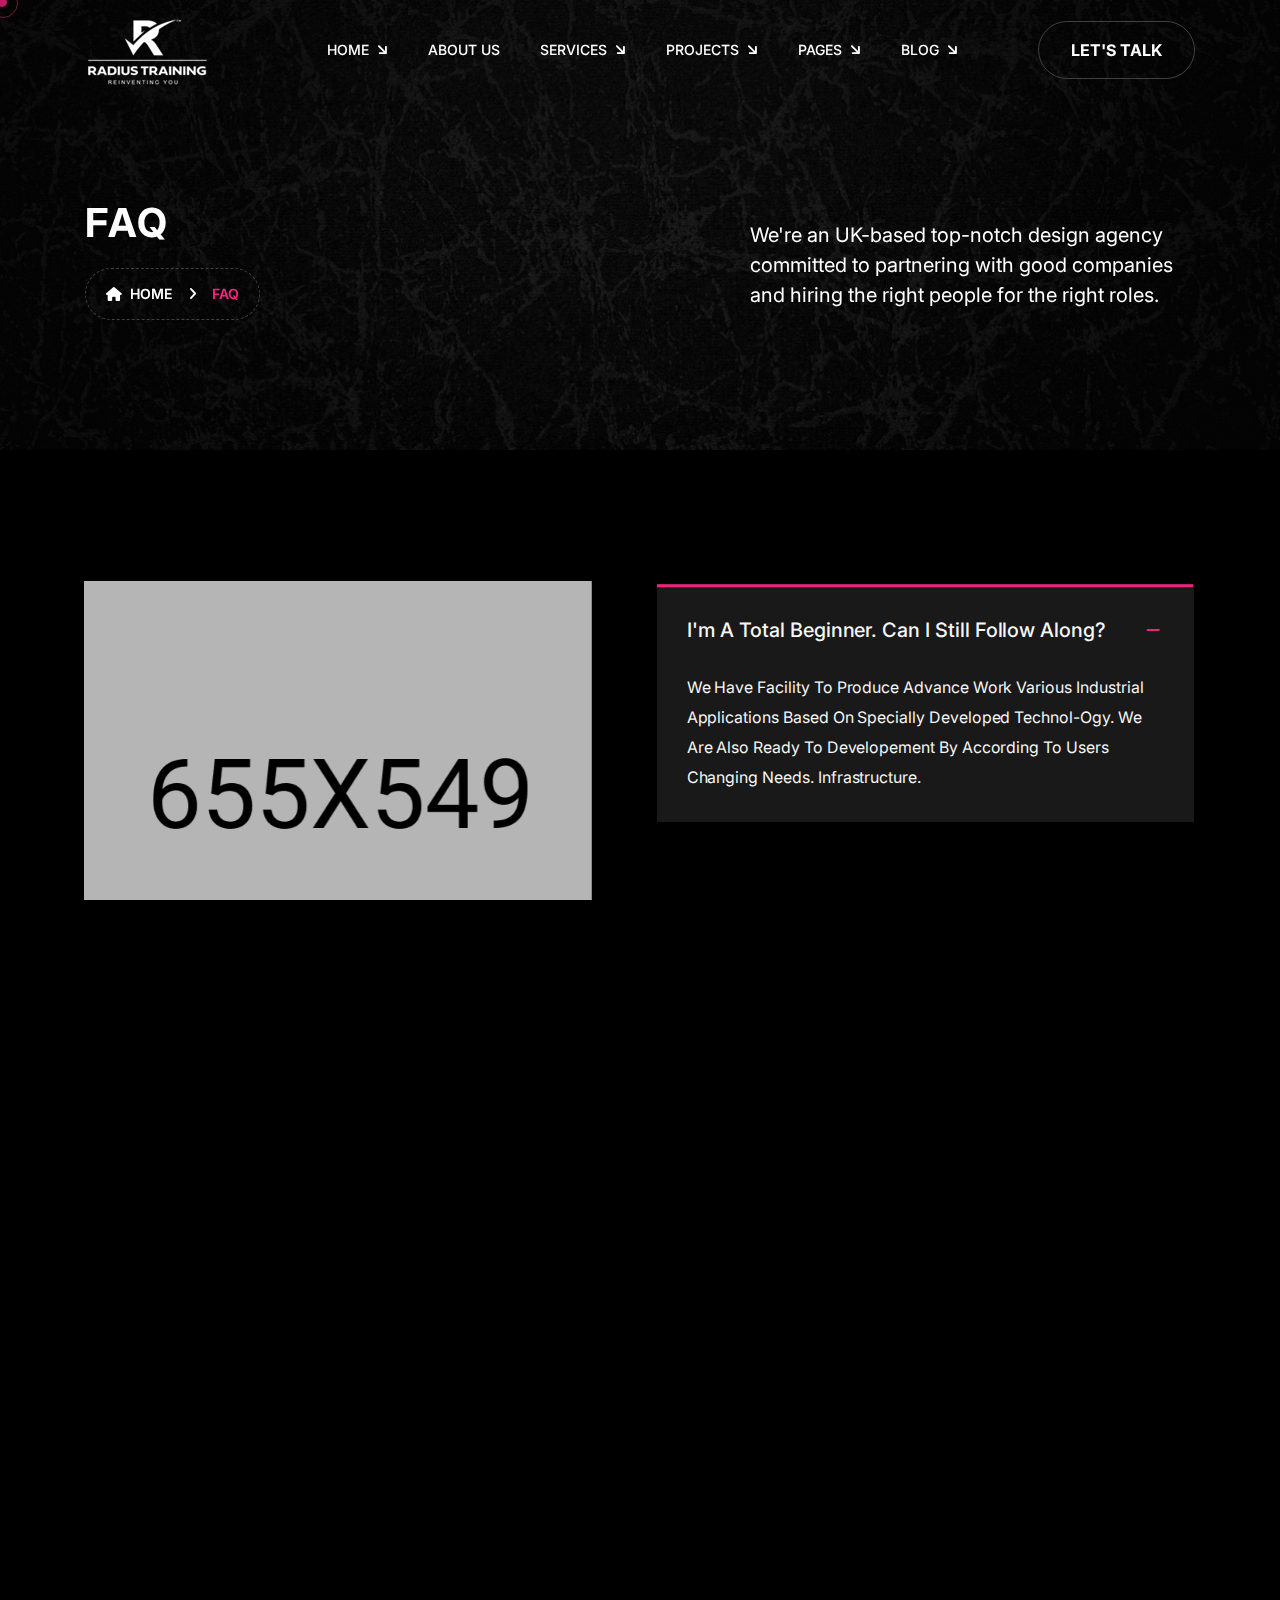
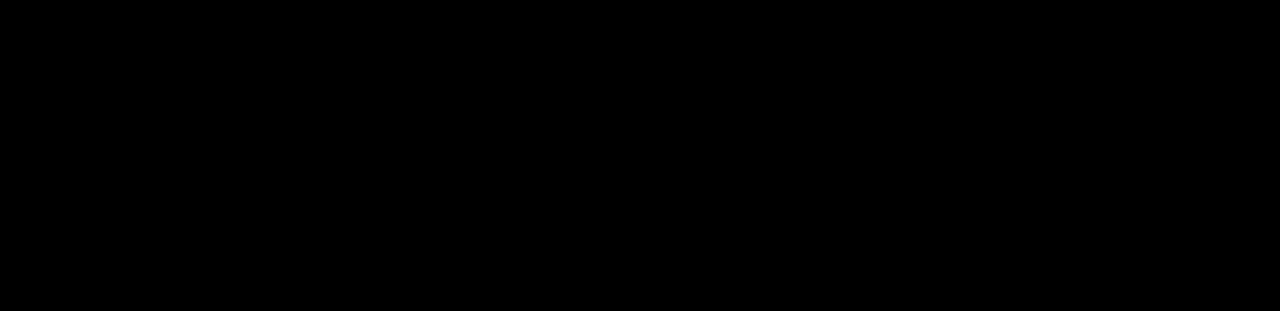
<file: faq.html>
<!DOCTYPE html>
<html lang="en">

<head>
   <!-- required meta -->
   <meta charset="UTF-8">
   <meta http-equiv="X-UA-Compatible" content="IE=edge">
   <meta name="viewport" content="width=device-width, initial-scale=1.0">
   <!-- #favicon -->
   <link rel="shortcut icon" href="assets/images/favicon.png" type="image/x-icon">
   <!-- #title -->
   <title>Xpovio - Digital Agency Creative Portfolio Template</title>
   <!-- #keywords -->
   <meta name="keywords" content="creative, agency, portfolio">
   <!-- #description -->
   <meta name="description" content="Creative Agency Portfolio HTML5 Template">
   <!-- ==== css dependencies start ==== -->
   <!-- bootstrap five css -->
   <link rel="stylesheet" href="assets/vendor/bootstrap/css/bootstrap.min.css">
   <!-- glyphter css -->
   <link rel="stylesheet" href="assets/vendor/glyyphter/css/xpovio.css">
   <!-- font awesome six css -->
   <link rel="stylesheet" href="assets/vendor/font-awesome/css/all.css">
   <!-- nice select css -->
   <link rel="stylesheet" href="assets/vendor/nice-select/css/nice-select.css">
   <!-- magnific popup css -->
   <link rel="stylesheet" href="assets/vendor/magnific-popup/css/magnific-popup.css">
   <!-- slick css -->
   <link rel="stylesheet" href="assets/vendor/slick/css/slick.css">
   <!-- ==== / css dependencies end ==== -->
   <!-- main css -->
   <link rel="stylesheet" href="assets/css/main.min.css">
</head>

<body>
   <!--[if lte IE 9]>
      <p class="browserupgrade">You are using an <strong>outdated</strong> browser. Please <a href="https://browsehappy.com/">upgrade your browser</a> to improve your experience and security.</p>
      <![endif]-->
   <div class="my-app">
      <!-- ==== preloader start ==== -->
      <div id="preloader">
         <div id="loader"></div>
      </div>
      <!-- ==== / preloader end ==== -->
      <!-- ==== mouse cursor drag start ==== -->
      <div class="mouseCursor cursor-outer"></div>
      <div class="mouseCursor cursor-inner">
         <span>Drag</span>
      </div>
      <!-- ==== / mouse cursor drag end ==== -->
      <!-- ==== header start ==== -->
      <header class="header">
         <div class="primary-navbar cmn-nav">
            <div class="container">
               <div class="row">
                  <div class="col-12">
                     <nav class="navbar p-0">
                        <div class="navbar__logo">
                           <a href="index.html" aria-label="go to home">
                              <img src="assets/images/logo.png" alt="Image">
                           </a>
                        </div>
                        <div class="navbar__menu">
                           <ul >
                              <li class="navbar__item navbar__item--has-children nav-fade">
                                 <a href="javascript:void(0)" aria-label="dropdown menu" class="navbar__dropdown-label">Home</a>
                                 <ul class="navbar__sub-menu navbar__sub-menu--lg">
                                    <li>
                                       <a href="index.html">Creative Agency</a>
                                    </li>
                                    <li>
                                       <a href="index-light.html">Creative Agency Light</a>
                                    </li>
                                    <li>
                                       <a href="index-two.html">Digital Agency</a>
                                    </li>
                                    <li>
                                       <a href="index-two-light.html">Digital Agency Light</a>
                                    </li>
                                    <li>
                                       <a href="index-three.html">It Solution</a>
                                    </li>
                                    <li>
                                       <a href="index-three-light.html">It Solution Light</a>
                                    </li>
                                    <li>
                                       <a href="index-four.html">Personal Portfolio</a>
                                    </li>
                                    <li>
                                       <a href="index-four-light.html">Personal Portfolio Light</a>
                                    </li>
                                    <li>
                                       <a href="index-five.html">Interactive Portfolio</a>
                                    </li>
                                    <li>
                                       <a href="index-five-light.html">Interactive Portfolio Light</a>
                                    </li>
                                 </ul>
                              </li>
                              <li class="navbar__item nav-fade">
                                 <a href="about-us.html">About Us</a>
                              </li>
                              <li class="navbar__item navbar__item--has-children nav-fade">
                                 <a href="javascript:void(0)" aria-label="dropdown menu" class="navbar__dropdown-label">Services</a>
                                 <ul class="navbar__sub-menu">
                                    <li>
                                       <a href="our-services.html">Our Services</a>
                                    </li>
                                    <li>
                                       <a href="service-single.html">Service Details</a>
                                    </li>
                                 </ul>
                              </li>
                              <li class="navbar__item navbar__item--has-children nav-fade">
                                 <a href="javascript:void(0)" aria-label="dropdown menu" class="navbar__dropdown-label">Projects</a>
                                 <ul class="navbar__sub-menu">
                                    <li>
                                       <a href="our-projects.html">Our Projects</a>
                                    </li>
                                    <li>
                                       <a href="project-single.html">Project Details</a>
                                    </li>
                                 </ul>
                              </li>
                              <li class="navbar__item navbar__item--has-children nav-fade">
                                 <a href="javascript:void(0)" aria-label="dropdown menu" class="navbar__dropdown-label">Pages</a>
                                 <ul class="navbar__sub-menu">
                                    <li>
                                       <a href="faq.html">FAQ</a>
                                    </li>
                                    <li>
                                       <a href="404.html">Error</a>
                                    </li>
                                    <li>
                                       <a href="our-story.html">Our Story</a>
                                    </li>
                                    <li>
                                       <a href="portfolio.html">Portfolio</a>
                                    </li>
                                    <li class="navbar__item navbar__item--has-children">
                                       <a href="javascript:void(0)" aria-label="dropdown menu"
                                          class="navbar__dropdown-label navbar__dropdown-label-sub">Team</a>
                                       <ul class="navbar__sub-menu navbar__sub-menu__nested">
                                          <li>
                                             <a href="our-teams.html">Our Teams</a>
                                          </li>
                                          <li>
                                             <a href="team-single.html">Team Details</a>
                                          </li>
                                       </ul>
                                    </li>
                                    <li>
                                       <a href="client-feedback.html">Testimonials</a>
                                    </li>
                                    <li>
                                       <a href="contact-us.html">Contact Us</a>
                                    </li>
                                 </ul>
                              </li>
                              <li class="navbar__item navbar__item--has-children nav-fade">
                                 <a href="javascript:void(0)" aria-label="dropdown menu" class="navbar__dropdown-label">Blog</a>
                                 <ul class="navbar__sub-menu">
                                    <li>
                                       <a href="blog.html">Blog</a>
                                    </li>
                                    <li>
                                       <a href="blog-single.html">Blog Details</a>
                                    </li>
                                 </ul>
                              </li>
                           </ul>
                        </div>
                        <div class="navbar__options">
                           <div class="navbar__mobile-options d-none d-sm-flex">
                              <a href="contact-us.html" class="btn btn--secondary">Let's Talk</a>
                           </div>
                           <button class="open-mobile-menu d-flex d-xl-none" aria-label="toggle mobile menu">
                              <i class="fa-light fa-bars-staggered"></i>
                           </button>
                        </div>
                     </nav>
                  </div>
               </div>
            </div>
            <!-- ==== mobile menu start ==== -->
            <div class="mobile-menu">
               <nav class="mobile-menu__wrapper">
                  <div class="mobile-menu__header nav-fade">
                     <div class="logo">
                        <a href="index.html">
                           <img src="assets/images/logo.png" alt="" title="">
                        </a>
                     </div>
                     <a href="javascript:void(0)" aria-label="close mobile menu" class="close-mobile-menu">
                        <i class="fa-light fa-xmark-large"></i>
                     </a>
                  </div>
                  <div class="mobile-menu__list"></div>
                  <div class="mobile-menu__options d-flex d-sm-none justify-content-center nav-fade"></div>
                  <div class="mobile-menu__social social nav-fade">
                     <a href="https://www.facebook.com/" target="_blank" aria-label="share us on facebook">
                        <i class="fa-brands fa-facebook-f"></i>
                     </a>
                     <a href="https://www.twitter.com/" target="_blank" aria-label="share us on twitter">
                        <i class="fa-brands fa-twitter"></i>
                     </a>
                     <a href="https://www.pinterest.com/" target="_blank" aria-label="share us on pinterest">
                        <i class="fa-brands fa-linkedin-in"></i>
                     </a>
                     <a href="https://www.instagram.com/" target="_blank" aria-label="share us on instagram">
                        <i class="fa-brands fa-instagram"></i>
                     </a>
                  </div>
               </nav>
            </div>
            <div class="mobile-menu__backdrop"></div>
            <!-- ==== / mobile menu end ==== -->
         </div>
      </header>
      <!-- ==== / header end ==== -->
      <div id="smooth-wrapper">
         <div id="smooth-content">
            <!-- ==== main start ==== -->
            <main>
               <!-- ==== banner start ==== -->
               <section class="cmn-banner bg-img" data-background="assets/images/banner/cmn-banner-bg.png">
                  <div class="container">
                     <div class="row gaper align-items-center">
                        <div class="col-12 col-lg-5 col-xl-7">
                           <div class="text-center text-lg-start">
                              <h2 class="title title-anim">FAQ</h2>
                              <nav aria-label="breadcrumb">
                                 <ol class="breadcrumb">
                                    <li class="breadcrumb-item">
                                       <a href="index.html">
                                          <i class="fa-solid fa-house"></i>
                                          Home
                                       </a>
                                    </li>
                                    <li class="breadcrumb-item active" aria-current="page">
                                       FAQ
                                    </li>
                                 </ol>
                              </nav>
                           </div>
                        </div>
                        <div class="col-12 col-lg-7 col-xl-5">
                           <div class="text-center text-lg-start">
                              <p class="primary-text">We're an UK-based top-notch design agency committed to partnering
                                 with good companies and hiring the right people for the right roles.</p>
                           </div>
                        </div>
                     </div>
                  </div>
               </section>
               <!-- ==== / banner end ==== -->
               <!-- ==== faq start ==== -->
               <section class="section faq fade-wrapper">
                  <div class="container">
                     <div class="row gaper">
                        <div class="col-12 col-lg-6">
                           <div class="faq__thumb fade-left">
                              <img src="assets/images/faq-thumb.png" alt="Image">
                           </div>
                        </div>
                        <div class="col-12 col-lg-6">
                           <div class="accordion" id="accordion">
                              <div class="accordion-item fade-top">
                                 <h5 class="accordion-header" id="headingOne">
                                    <button class="accordion-button" type="button" data-bs-toggle="collapse"
                                       data-bs-target="#collapseOne" aria-expanded="true" aria-controls="collapseOne">
                                       I'm a total beginner. Can I still follow along?
                                    </button>
                                 </h5>
                                 <div id="collapseOne" class="accordion-collapse collapse show"
                                    aria-labelledby="headingOne" data-bs-parent="#accordion">
                                    <div class="accordion-body">
                                       <p>
                                          We have facility to produce advance work various industrial applications based
                                          on specially developed technol-ogy. We are also ready to developement by
                                          according to users changing needs. Infrastructure.
                                       </p>
                                    </div>
                                 </div>
                              </div>
                              <div class="accordion-item fade-top">
                                 <h5 class="accordion-header" id="headingTwo">
                                    <button class="accordion-button collapsed" type="button" data-bs-toggle="collapse"
                                       data-bs-target="#collapseTwo" aria-expanded="false" aria-controls="collapseTwo">
                                       Will you be updating the program?
                                    </button>
                                 </h5>
                                 <div id="collapseTwo" class="accordion-collapse collapse" aria-labelledby="headingTwo"
                                    data-bs-parent="#accordion">
                                    <div class="accordion-body">
                                       <p>
                                          We have facility to produce advance work various industrial applications based
                                          on specially developed technol-ogy. We are also ready to developement by
                                          according to users changing needs. Infrastructure.
                                       </p>
                                    </div>
                                 </div>
                              </div>
                              <div class="accordion-item content__space fade-top">
                                 <h5 class="accordion-header" id="headingThree">
                                    <button class="accordion-button collapsed" type="button" data-bs-toggle="collapse"
                                       data-bs-target="#collapseThree" aria-expanded="false"
                                       aria-controls="collapseThree">
                                       Can I get an invoice for my purchase?
                                    </button>
                                 </h5>
                                 <div id="collapseThree" class="accordion-collapse collapse"
                                    aria-labelledby="headingThree" data-bs-parent="#accordion">
                                    <div class="accordion-body">
                                       <p>
                                          We have facility to produce advance work various industrial applications based
                                          on specially developed technol-ogy. We are also ready to developement by
                                          according to users changing needs. Infrastructure.
                                       </p>
                                    </div>
                                 </div>
                              </div>
                              <div class="accordion-item content__space fade-top">
                                 <h5 class="accordion-header" id="headingFour">
                                    <button class="accordion-button collapsed" type="button" data-bs-toggle="collapse"
                                       data-bs-target="#collapseFour" aria-expanded="false"
                                       aria-controls="collapseFour">
                                       What is global search engine optimization?
                                    </button>
                                 </h5>
                                 <div id="collapseFour" class="accordion-collapse collapse"
                                    aria-labelledby="headingFour" data-bs-parent="#accordion">
                                    <div class="accordion-body">
                                       <p>
                                          We have facility to produce advance work various industrial applications based
                                          on specially developed technol-ogy. We are also ready to developement by
                                          according to users changing needs. Infrastructure.
                                       </p>
                                    </div>
                                 </div>
                              </div>
                           </div>
                        </div>
                     </div>
                  </div>
               </section>
               <!-- ==== / faq end ==== -->
            </main>
            <!-- ==== / main end ==== -->
            <!-- ==== footer start ==== -->
            <footer class="footer-two footer-cmn section pb-0">
               <div class="container">
                  <div class="row gaper">
                     <div class="col-12 col-lg-5 col-xl-4">
                        <div class="footer-two__left">
                           <div class="logo">
                              <a href="index.html">
                                 <img src="assets/images/logo.png" alt="Image">
                              </a>
                           </div>
                           <div class="paragraph">
                              <p>Welcome to our digital agency We specialize in helping business most like yours succeed
                                 online. From website design and development.</p>
                           </div>
                           <div class="section__content-cta">
                              <h2>
                                 <a href="mailto:info@xpovio.com" class="folks-text">info@xpovio.com</a>
                              </h2>
                           </div>
                        </div>
                     </div>
                     <div class="col-12 col-lg-7 col-xl-7 offset-xl-1 col-xxl-5 offset-xxl-3">
                        <div class="footer-two__right">
                           <div class="social justify-content-start justify-content-lg-start">
                              <a href="https://www.facebook.com/" target="_blank">
                                 <i class="fa-brands fa-facebook-f"></i>
                                 <span>Facebook</span>
                              </a>
                              <a href="https://www.twitter.com/" target="_blank">
                                 <i class="fa-brands fa-twitter"></i>
                                 <span>Twitter</span>
                              </a>
                              <a href="https://www.pinterest.com/" target="_blank">
                                 <i class="fa-brands fa-linkedin-in"></i>
                                 <span>Linkedin</span>
                              </a>
                              <a href="https://www.instagram.com/" target="_blank">
                                 <i class="fa-brands fa-instagram"></i>
                                 <span>Instagram</span>
                              </a>
                              <a href="https://www.dribble.com/" target="_blank">
                                 <i class="fa-light fa-basketball"></i>
                                 <span>Dribble</span>
                              </a>
                           </div>
                           <div class="footer__single-meta section__content-cta">
                              <a href="https://www.google.com/maps/d/viewer?mid=1UZ57Drfs3SGrTgh6mrYjQktu6uY&hl=en_US&ll=18.672105000000013%2C105.68673800000003&z=17"
                                 target="_blank">
                                 <i class="fa-sharp fa-solid fa-location-dot"></i>
                                 901 N Pitt Str., Suite 170
                                 Alexandria, USA
                              </a>
                              <a href="tel:406-555-0120">
                                 <i class="fa-sharp fa-solid fa-phone-volume"></i>
                                 (406) 555-0120
                              </a>
                              <a href="mailto:info@xpovio.com">
                                 <i class="fa-sharp fa-solid fa-envelope"></i>
                                 info@xpovio.com
                              </a>
                           </div>
                        </div>
                     </div>
                  </div>
               </div>
               <div class="footer__copyright">
                  <div class="container">
                     <div class="row align-items-center gaper">
                        <div class="col-12 col-xl-6">
                           <div class="footer__copyright-text text-center text-xl-start">
                              <p>
                                 Copyright &copy;
                                 <span id="copyYear"></span>
                                 Xpovio by
                                 <a href="https://themeforest.net/user/gramentheme/" target="_blank">GramenTheme</a>
                                 . All Rights Reserved
                              </p>
                           </div>
                        </div>
                        <div class="col-12 col-xl-6">
                           <ul class="justify-content-center justify-content-xl-end">
                              <li>
                                 <a href="index.html">Home</a>
                              </li>
                              <li>
                                 <a href="about-us.html">About</a>
                              </li>
                              <li>
                                 <a href="our-services.html">Services</a>
                              </li>
                              <li>
                                 <a href="blog.html">Blog</a>
                              </li>
                              <li>
                                 <a href="contact-us.html">Contact</a>
                              </li>
                           </ul>
                        </div>
                     </div>
                  </div>
               </div>
            </footer>
            <!-- ==== / footer end ==== -->
         </div>
      </div>
      <!-- ==== scroll to top start ==== -->
      <button class="progress-wrap" aria-label="scroll indicator" title="go to top">
         <span></span>
         <svg class="progress-circle svg-content" width="100%" height="100%" viewBox="-1 -1 102 102">
            <path d="M50,1 a49,49 0 0,1 0,98 a49,49 0 0,1 0,-98" />
         </svg>
      </button>
      <!-- ==== / scroll to top end ==== -->
   </div>
   <!-- ==== js dependencies start ==== -->
   <!-- jquery -->
   <script src="assets/vendor/jquery/jquery-3.7.0.min.js"></script>
   <!-- bootstrap five js -->
   <script src="assets/vendor/bootstrap/js/bootstrap.bundle.min.js"></script>
   <!-- nice select js -->
   <script src="assets/vendor/nice-select/js/jquery.nice-select.min.js"></script>
   <!-- magnific popup js -->
   <script src="assets/vendor/magnific-popup/js/jquery.magnific-popup.min.js"></script>
   <!-- slick js -->
   <script src="assets/vendor/slick/js/slick.min.js"></script>
   <!-- image loaded js -->
   <script src="assets/vendor/images-loaded/imagesloaded.pkgd.min.js"></script>
   <!-- isotope js -->
   <script src="assets/vendor/isotope/isotope.pkgd.min.js"></script>
   <!-- chroma js -->
   <script src="assets/vendor/gsap/chroma.min.js"></script>
   <!-- splittext js -->
   <script src="assets/vendor/gsap/SplitText.min.js"></script>
   <!-- scrollsmoother js -->
   <script src="assets/vendor/gsap/ScrollSmoother.min.js"></script>
   <!-- scrollto js -->
   <script src="assets/vendor/gsap/ScrollToPlugin.min.js"></script>
   <!-- scrolltrigger js -->
   <script src="assets/vendor/gsap/ScrollTrigger.min.js"></script>
   <!-- gsap js -->
   <script src="assets/vendor/gsap/gsap.min.js"></script>
   <!-- vanilla tilt js -->
   <script src="assets/vendor/vanilla-tilt/tilt.jquery.js"></script>
   <!-- ==== / js dependencies end ==== -->
   <!-- plugins js -->
   <script src="assets/js/plugins.js"></script>
   <!-- main js -->
   <script src="assets/js/main.js"></script>
</body>

</html>
</file>
<file: assets/vendor/glyyphter/css/xpovio.css>
/* Generated by Glyphter (http://www.glyphter.com) on  Tue Jul 04 2023*/
@font-face {
    font-family: 'xtrem';
    src: url('../fonts/xtrem.eot');
    src: url('../fonts/xtrem.eot?#iefix') format('embedded-opentype'),
         url('../fonts/xtrem.woff') format('woff'),
         url('../fonts/xtrem.ttf') format('truetype'),
         url('../fonts/xtrem.svg#xtrem') format('svg');
    font-weight: normal;
    font-style: normal;
}
[class*='icon-']:before{
	display: inline-block;
   font-family: 'xtrem';
   font-style: normal;
   font-weight: normal;
   line-height: 1;
   -webkit-font-smoothing: antialiased;
   -moz-osx-font-smoothing: grayscale
}
.icon-arrow-top-right:before{content:'\0041';}
</file>
<file: assets/vendor/nice-select/css/nice-select.css>
.nice-select {
  -webkit-tap-highlight-color: transparent;
  background-color: #fff;
  border-radius: 5px;
  border: solid 1px #e8e8e8;
  box-sizing: border-box;
  clear: both;
  cursor: pointer;
  display: block;
  float: left;
  font-family: inherit;
  font-size: 14px;
  font-weight: normal;
  height: 42px;
  line-height: 40px;
  outline: none;
  padding-left: 18px;
  padding-right: 30px;
  position: relative;
  text-align: left !important;
  -webkit-transition: all 0.2s ease-in-out;
  transition: all 0.2s ease-in-out;
  -webkit-user-select: none;
     -moz-user-select: none;
      -ms-user-select: none;
          user-select: none;
  white-space: nowrap;
  width: auto; }
  .nice-select:hover {
    border-color: #dbdbdb; }
  .nice-select:active, .nice-select.open, .nice-select:focus {
    border-color: #999; }
  .nice-select:after {
    border-bottom: 2px solid #999;
    border-right: 2px solid #999;
    content: '';
    display: block;
    height: 5px;
    margin-top: -4px;
    pointer-events: none;
    position: absolute;
    right: 12px;
    top: 50%;
    -webkit-transform-origin: 66% 66%;
        -ms-transform-origin: 66% 66%;
            transform-origin: 66% 66%;
    -webkit-transform: rotate(45deg);
        -ms-transform: rotate(45deg);
            transform: rotate(45deg);
    -webkit-transition: all 0.15s ease-in-out;
    transition: all 0.15s ease-in-out;
    width: 5px; }
  .nice-select.open:after {
    -webkit-transform: rotate(-135deg);
        -ms-transform: rotate(-135deg);
            transform: rotate(-135deg); }
  .nice-select.open .list {
    opacity: 1;
    pointer-events: auto;
    -webkit-transform: scale(1) translateY(0);
        -ms-transform: scale(1) translateY(0);
            transform: scale(1) translateY(0); }
  .nice-select.disabled {
    border-color: #ededed;
    color: #999;
    pointer-events: none; }
    .nice-select.disabled:after {
      border-color: #cccccc; }
  .nice-select.wide {
    width: 100%; }
    .nice-select.wide .list {
      left: 0 !important;
      right: 0 !important; }
  .nice-select.right {
    float: right; }
    .nice-select.right .list {
      left: auto;
      right: 0; }
  .nice-select.small {
    font-size: 12px;
    height: 36px;
    line-height: 34px; }
    .nice-select.small:after {
      height: 4px;
      width: 4px; }
    .nice-select.small .option {
      line-height: 34px;
      min-height: 34px; }
  .nice-select .list {
    background-color: #fff;
    border-radius: 5px;
    box-shadow: 0 0 0 1px rgba(68, 68, 68, 0.11);
    box-sizing: border-box;
    margin-top: 4px;
    opacity: 0;
    overflow: hidden;
    padding: 0;
    pointer-events: none;
    position: absolute;
    top: 100%;
    left: 0;
    -webkit-transform-origin: 50% 0;
        -ms-transform-origin: 50% 0;
            transform-origin: 50% 0;
    -webkit-transform: scale(0.75) translateY(-21px);
        -ms-transform: scale(0.75) translateY(-21px);
            transform: scale(0.75) translateY(-21px);
    -webkit-transition: all 0.2s cubic-bezier(0.5, 0, 0, 1.25), opacity 0.15s ease-out;
    transition: all 0.2s cubic-bezier(0.5, 0, 0, 1.25), opacity 0.15s ease-out;
    z-index: 9; }
    .nice-select .list:hover .option:not(:hover) {
      background-color: transparent !important; }
  .nice-select .option {
    cursor: pointer;
    font-weight: 400;
    line-height: 40px;
    list-style: none;
    min-height: 40px;
    outline: none;
    padding-left: 18px;
    padding-right: 29px;
    text-align: left;
    -webkit-transition: all 0.2s;
    transition: all 0.2s; }
    .nice-select .option:hover, .nice-select .option.focus, .nice-select .option.selected.focus {
      background-color: #f6f6f6; }
    .nice-select .option.selected {
      font-weight: bold; }
    .nice-select .option.disabled {
      background-color: transparent;
      color: #999;
      cursor: default; }

.no-csspointerevents .nice-select .list {
  display: none; }

.no-csspointerevents .nice-select.open .list {
  display: block; }
</file>
<file: assets/css/main.min.css>
@import"https://fonts.googleapis.com/css2?family=Inter:wght@100;200;300;400;500;600;700;800;900&display=swap";

:root {
    --inter: "Inter", sans-serif;
    --theme-font: var(--inter);
    --theme-bg: #000000;
    --theme-color: #ffffff;
    --white: #ffffff;
    --black: #000000;
    --primary-color: #F62681;
    --secondary-color: #9B1FE8;
    --tertiary-color: #0e0e0e;
    --quaternary-color: #040404;
    --quinary-color: #c1c1c1;
    --senary-color: #191919;
    --septenary-color: #101010;
    --octonary-color: #1a1a1a;
    --nonary-color: #d9d9d9;
    --transition: all 0.3s ease-in-out;
    --shadow: 0 0 12px rgba(0, 0, 0, 0.1);
    --shadow-secondary: 0 0 31px rgba(0, 0, 0, 0.1)
}

* {
    margin: 0px;
    padding: 0px;
    box-sizing: border-box
}

*::-moz-selection {
    color: #fff;
    background-color: #1770c8
}

*::selection {
    color: #fff;
    background-color: #1770c8
}

html {
    scroll-behavior: smooth
}

body {
    font-family: var(--theme-font);
    font-size: 16px;
    line-height: 0px;
    font-weight: 400;
    color: var(--theme-color);
    background-color: var(--theme-bg);
    overflow-x: clip;
    max-width: 100vw
}

body::-webkit-scrollbar {
    width: 5px
}

body::-webkit-scrollbar-track {
    background-color: #cae6f7;
    border-radius: 5px
}

body::-webkit-scrollbar-button,
body::-webkit-scrollbar-thumb {
    background-color: var(--primary-color);
    border-radius: 5px
}

.body-active {
    height: 100vh;
    overflow: clip
}

.my-app {
    position: relative;
    min-width: 100vw;
    min-height: 100vh;
    max-width: 100vw;
    max-height: 100vh;
    overflow-x: clip
}

button {
    background-color: rgba(0, 0, 0, 0);
    border: 0px;
    outline: 0px
}

a,
button {
    text-decoration: none;
    display: inline-flex;
    align-items: center;
    gap: 8px;
    outline: 0px;
    border: 0px;
    transition: var(--transition);
    cursor: pointer
}

a i,
button i {
    font-size: inherit;
    line-height: inherit;
    color: inherit;
    transition: none
}

a:hover,
button:hover {
    text-decoration: none;
    border: 0px;
    outline: 0px
}

a:focus,
button:focus {
    box-shadow: none;
    outline: 0px
}

ul,
ol {
    list-style-type: none;
    list-style-position: inside;
    margin: 0px;
    padding: 0px
}

hr,
blockquote,
textarea {
    margin: 0px
}

input,
textarea {
    border: 0px;
    outline: 0px
}

input:focus,
textarea:focus {
    box-shadow: none
}

input::-webkit-outer-spin-button,
input::-webkit-inner-spin-button {
    -webkit-appearance: none;
    margin: 0px
}

input[type=number] {
    -moz-appearance: textfield;
    -webkit-appearance: textfield;
    appearance: textfield
}

input[type=checkbox] {
    width: initial;
    height: initial
}

textarea {
    min-height: 150px;
    resize: none
}

table {
    border-collapse: collapse;
    border-spacing: 0px
}

iframe {
    border: 0px;
    width: 100%
}

h1,
h2,
h3,
h4,
h5,
h6,
p {
    font-family: var(--inter);
    padding: 0px;
    margin: 0px;
    color: var(--theme-color)
}

.container {
    padding-left: 15px !important;
    padding-right: 15px !important
}

.container-fluid {
    padding-left: 15px !important;
    padding-right: 15px !important
}

.row {
    margin-left: -15px !important;
    margin-right: -15px !important
}

.row>* {
    padding-left: 15px !important;
    padding-right: 15px !important
}

p,
th,
td,
li,
input,
textarea,
select,
label,
blockquote,
span {
    font-size: 16px;
    line-height: 30px;
    font-weight: 400;
    color: var(--theme-color)
}

.primary-text {
    font-size: 20px;
    line-height: 30px
}

.secondary-text {
    font-size: 28px;
    line-height: 38px
}

.tertiary-text {
    font-size: 14px;
    line-height: 24px
}

a,
button {
    font-size: 16px;
    line-height: 18px;
    color: var(--theme-color);
    font-weight: 500;
    cursor: pointer
}

a:hover,
button:hover {
    color: var(--primary-color)
}

h1,
.h1 {
    font-size: 100px;
    line-height: 130px
}

.light-title {
    font-size: 75px;
    line-height: 85px
}

.light-title-lg {
    font-size: 30px;
    line-height: 40px
}

h2 {
    font-size: 55px;
    line-height: 70px
}

h3 {
    font-size: 40px;
    line-height: 50px
}

h4 {
    font-size: 24px;
    line-height: 34px
}

h5 {
    font-size: 20px;
    line-height: 30px
}

h6 {
    font-size: 16px;
    line-height: 24px
}

h1 a,
h1 span,
h2 a,
h2 span,
h3 a,
h3 span,
h4 a,
h4 span,
h5 a,
h5 span,
h6 a,
h6 span,
p a,
p span {
    font-family: inherit;
    font-size: inherit;
    line-height: inherit;
    font-weight: inherit;
    color: inherit
}

img {
    max-width: 100%;
    height: auto;
    border: 0px;
    outline: 0px;
    -o-object-fit: cover;
    object-fit: cover
}

i {
    display: inline-flex;
    align-items: center;
    justify-content: center
}

.cursor-outer {
    margin-left: -12px;
    margin-top: -12px;
    width: 30px;
    height: 30px;
    border: 1px solid var(--primary-color);
    box-sizing: border-box;
    z-index: 10000000;
    opacity: .5;
    transition: all .14s ease-out;
    mix-blend-mode: difference
}

.cursor-outer.cursor-hover {
    opacity: 0;
    transition: none
}

.cursor-outer.cursor-big {
    opacity: 0
}

.mouseCursor {
    position: fixed;
    top: 0;
    left: 0;
    right: 0;
    bottom: 0;
    pointer-events: none;
    border-radius: 50%;
    transform: translateZ(0);
    visibility: hidden;
    text-align: center
}

.mouseCursor.cursor-big {
    width: 20px;
    height: 20px;
    margin-left: -12px;
    margin-top: -12px
}

.cursor-inner {
    margin-left: -3px;
    margin-top: -3px;
    width: 10px;
    height: 10px;
    z-index: 10000001;
    background-color: var(--primary-color);
    opacity: .8;
    transition: width .3s ease-in-out, height .3s ease-in-out, margin .3s ease-in-out, opacity .3s ease-in-out;
    mix-blend-mode: difference
}

.cursor-inner span {
    color: var(--theme-color);
    line-height: 60px;
    opacity: 0;
    text-transform: uppercase;
    letter-spacing: 1px;
    font-size: 12px
}

.cursor-inner.cursor-big span {
    opacity: 1
}

.cursor-inner.cursor-hover {
    margin-left: -10px;
    margin-top: -10px;
    width: 30px;
    height: 30px;
    background-color: rgba(0, 0, 0, 0);
    border: 1px solid #686363;
    opacity: 0
}

.unset {
    max-width: unset
}

.dir-rtl {
    direction: rtl
}

.bg-img {
    background-color: var(--theme-color);
    background-repeat: no-repeat;
    background-size: cover;
    background-position: center center
}

.slick-slide {
    margin: 0px 15px
}

.slick-slide img {
    display: inline-block
}

.slick-list {
    margin: 0px -15px
}

.fw-9 {
    font-weight: 900 !important
}

.fw-7 {
    font-weight: 700
}

.fw-6 {
    font-weight: 600
}

.fw-5 {
    font-weight: 500
}

.fw-4 {
    font-weight: 400
}

.text-primary {
    color: var(--primary-color)
}

.text-secondary {
    color: var(--secondary-color)
}

.text-tertiary {
    color: var(--tertiary-color)
}

.text-quaternary {
    color: var(--quaternary-color)
}

.text-quinary {
    color: var(--quinary-color)
}

.bg-primary {
    background-color: var(--primary-color)
}

.bg-secondary {
    background-color: var(--secondary-color)
}

.bg-tertiary {
    background-color: var(--tertiary-color)
}

.bg-quaternary {
    background-color: var(--quaternary-color)
}

.bg-quinary {
    background-color: var(--quinary-color)
}

.text-stroke {
    -webkit-text-fill-color: rgba(0, 0, 0, 0);
    -webkit-text-stroke: 2px var(--primary-color);
    font-family: sans-serif
}

.gaper {
    row-gap: 30px
}

.section {
    padding: 130px 0px
}

.section__cta {
    margin-top: 65px;
    text-align: center
}

.section__content-cta {
    margin-top: 60px
}

.banner__content {
    margin-top: -8px;
    text-align: center
}

.banner__content h6 {
    letter-spacing: .15em;
    text-transform: uppercase;
    margin-bottom: 16px;
    color: var(--theme-color);
    margin-bottom: 22px
}

.banner__content h1 {
    font-weight: 700;
    color: var(--theme-color);
    margin-bottom: 16px;
    text-transform: capitalize
}

.cta-group {
    display: flex;
    align-items: center;
    gap: 24px;
    flex-wrap: wrap
}

.section__header {
    margin-bottom: 60px
}

.section__header .sub-title {
    display: inline-flex;
    align-items: center;
    gap: 12px;
    padding: 12px 20px;
    line-height: 1;
    border: 1px solid #414141;
    color: var(--primary-color);
    border-radius: 30px;
    margin-bottom: 32px;
    text-transform: uppercase
}

.section__header .sub-title i {
    transform: rotate(-45deg)
}

.section__header .title {
    text-transform: capitalize;
    font-weight: 700
}

.section__header--secondary {
    margin-bottom: 60px
}

.section__content .sub-title {
    display: inline-flex;
    align-items: center;
    gap: 12px;
    padding: 12px 20px;
    line-height: 1;
    border: 1px solid #414141;
    color: var(--primary-color);
    border-radius: 30px;
    margin-bottom: 32px;
    text-transform: uppercase
}

.section__content .sub-title i {
    transform: rotate(-45deg)
}

.section__content .title {
    margin-bottom: 30px;
    font-weight: 700;
    text-transform: capitalize
}

.social {
    display: flex;
    align-items: center;
    justify-content: center;
    gap: 24px;
    flex-wrap: wrap
}

.social li {
    display: inline-flex;
    align-items: center;
    justify-content: center
}

.social a {
    color: var(--tertiary-color);
    background-color: #f0efff;
    width: 40px;
    min-width: 40px;
    height: 40px;
    border-radius: 50%;
    display: flex;
    align-items: center;
    justify-content: center;
    font-size: 16px
}

.social a:hover {
    color: var(--black);
    background-color: var(--primary-color)
}

@keyframes navLinkFade {
    from {
        opacity: 0;
        transform: translateY(50px)
    }

    to {
        opacity: 1;
        transform: translateY(0)
    }
}

@keyframes navLinkFadeReverse {
    from {
        opacity: 0;
        transform: translateY(0px)
    }

    to {
        opacity: 0;
        transform: translateY(100%)
    }
}

@keyframes rotateInfinite {
    from {
        transform: rotate(0deg)
    }

    to {
        transform: rotate(360deg)
    }
}

.slide-group {
    display: flex;
    align-items: center;
    gap: 24px
}

.slide-btn {
    width: 74px;
    min-width: 74px;
    height: 74px;
    border-radius: 50%;
    display: flex;
    align-items: center;
    justify-content: center;
    border: 1px solid #414141;
    transition: var(--transition);
    background-color: rgba(0, 0, 0, 0);
    color: #414141;
    font-size: 40px;
    z-index: 2
}

.slide-btn:hover {
    color: var(--white);
    background-color: var(--primary-color);
    border: 1px solid var(--primary-color)
}

.lines {
    overflow: hidden;
    z-index: -1;
    display: flex;
    justify-content: space-around;
    position: absolute;
    width: 100%;
    height: 100%;
    inset: 0px;
    z-index: -3
}

.lines .line {
    width: 1px;
    height: 100%;
    min-height: 100vh;
    top: 0;
    background-color: #343434;
    z-index: -1
}

.vid-m {
    position: fixed;
    right: 20px;
    bottom: 40px;
    z-index: 99;
    width: 160px;
    height: 285px;
    max-height: 285px
}

.vid-m .vid-c {
    text-align: end
}

.vid-m video {
    width: 100%;
    height: 100%;
    max-height: 285px;
    border-radius: 20px
}

.vid-m button {
    width: 34px;
    min-width: 34px;
    height: 34px;
    border-radius: 50%;
    display: flex;
    align-items: center;
    justify-content: center;
    background-color: var(--primary-color);
    color: #000;
    font-size: 14px;
    margin-left: auto;
    transform: translateY(50%);
    position: relative;
    z-index: 9
}

.vid-m h5 {
    position: absolute;
    top: 30%;
    right: 100%;
    padding: 20px;
    background-color: var(--primary-color);
    color: #000;
    border-radius: 20px 20px 0px 20px;
    line-height: 0px;
    transform: translateX(30%)
}

.btn {
    padding: 16px 32px;
    font-weight: 700;
    border: 1px solid var(--primary-color);
    border-radius: 50px;
    text-transform: uppercase;
    color: var(--primary-color);
    position: relative;
    overflow: hidden
}

.btn:hover {
    border: 1px solid var(--primary-color);
    color: var(--white)
}

.btn:focus {
    box-shadow: none;
    outline: 0px
}

.btn--primary {
    z-index: 1
}

.btn--primary::before {
    content: "";
    position: absolute;
    top: 0px;
    right: 0px;
    bottom: 0px;
    width: 0px;
    height: 100%;
    background-color: var(--primary-color);
    transition: all .6s ease;
    z-index: -1
}

.btn--primary:hover {
    color: var(--black)
}

.btn--primary:hover::before {
    width: 100%;
    left: 0px
}

.btn--secondary {
    z-index: 1;
    color: var(--white);
    border: 1px solid #414141
}

.btn--secondary::before {
    content: "";
    position: absolute;
    top: 0px;
    right: 0px;
    bottom: 0px;
    width: 0px;
    height: 100%;
    background-color: var(--primary-color);
    transition: all .6s ease;
    z-index: -1
}

.btn--secondary:hover {
    color: var(--black)
}

.btn--secondary:hover::before {
    width: 100%;
    left: 0px
}

.btn--tertiary {
    z-index: 1;
    color: var(--primary-color);
    border: 1px solid #000 !important;
    background-color: #181818;
    gap: 20px;
    display: inline-flex;
    align-items: center;
    text-transform: capitalize
}

.btn--tertiary::before {
    content: "";
    position: absolute;
    top: 0px;
    right: 0px;
    bottom: 0px;
    width: 0px;
    height: 100%;
    background-color: var(--primary-color);
    transition: all .6s ease;
    z-index: -1
}

.btn--tertiary:hover {
    border: 1px solid var(--primary-color);
    color: var(--black)
}

.btn--tertiary:hover::before {
    width: 100%;
    left: 0px
}

.progress-wrap {
    position: fixed;
    right: 30px;
    bottom: 30px;
    height: 50px;
    width: 50px;
    cursor: pointer;
    display: block;
    border-radius: 50px;
    background-color: #1f1f1f;
    box-shadow: inset 0 0 0 8px #1f1f1f;
    z-index: 10000;
    opacity: 0;
    visibility: hidden;
    transform: translateY(15px);
    transition: all 200ms linear;
    z-index: 999;
    overflow: hidden
}

.progress-wrap span {
    position: absolute;
    top: 50%;
    left: 50%;
    transform: translate(-50%, -50%);
    width: 34px;
    height: 34px;
    background-color: var(--white);
    border-radius: 50%;
    overflow: hidden
}

.progress-wrap span::after {
    content: "";
    font-family: "Font Awesome 6 Pro";
    font-weight: 900;
    position: absolute;
    text-align: center;
    line-height: 34px;
    font-size: 16px;
    border-radius: 50%;
    color: var(--primary-color);
    left: 50%;
    top: 50%;
    transform: translate(-50%, 200%);
    height: 34px;
    width: 34px;
    cursor: pointer;
    display: block;
    z-index: 1;
    transition: all 200ms linear
}

.progress-wrap span::before {
    position: absolute;
    content: "";
    font-family: "Font Awesome 6 Pro";
    font-weight: 900;
    text-align: center;
    line-height: 34px;
    font-size: 16px;
    border-radius: 50%;
    color: var(--primary-color);
    left: 50%;
    top: 50%;
    transform: translate(-50%, -50%);
    height: 34px;
    width: 34px;
    cursor: pointer;
    display: block;
    z-index: 2;
    transition: all 200ms linear
}

.progress-wrap:hover span::before {
    transform: translate(-50%, -200%)
}

.progress-wrap:hover span::after {
    transform: translate(-50%, -50%)
}

.progress-wrap path {
    fill: none
}

.progress-wrap .progress-circle path {
    stroke: var(--primary-color);
    stroke-width: 4;
    box-sizing: content-box;
    transition: all 200ms linear
}

.active-progress {
    opacity: 1;
    visibility: visible;
    transform: translateY(0)
}

.video-modal-btn a {
    width: 84px;
    min-width: 84px;
    height: 84px;
    border-radius: 50%;
    display: flex;
    align-items: center;
    justify-content: center;
    background-color: var(--primary-color);
    font-size: 20px;
    color: var(--white)
}

@keyframes wave {
    0% {
        transform: translate(-50%, -50%) scale(0.6)
    }

    50% {
        transform: translate(-50%, -50%) scale(1.2)
    }

    100% {
        transform: translate(-50%, -50%) scale(1.7);
        opacity: 0
    }
}

.input-email {
    position: relative;
    display: flex;
    align-items: center;
    gap: 16px;
    border: 1px solid #c1c1c1
}

.input-email input {
    flex-grow: 1;
    background-color: rgba(0, 0, 0, 0);
    padding: 16px 30px;
    width: calc(100% - 80px)
}

.input-email button {
    width: 60px;
    min-width: 60px;
    display: inline-flex;
    align-items: center;
    justify-content: center;
    font-size: 24px
}

#preloader {
    position: fixed;
    top: 0;
    left: 0;
    width: 100%;
    height: 100%;
    z-index: 999999;
    background-color: var(--theme-bg)
}

#loader {
    display: block;
    position: relative;
    left: 50%;
    top: 50%;
    width: 150px;
    height: 150px;
    margin: -75px 0 0 -75px;
    border-radius: 50%;
    border: 3px solid rgba(0, 0, 0, 0);
    border-top-color: #9370db;
    animation: spin 2s linear infinite
}

#loader:before {
    content: "";
    position: absolute;
    top: 5px;
    left: 5px;
    right: 5px;
    bottom: 5px;
    border-radius: 50%;
    border: 3px solid rgba(0, 0, 0, 0);
    border-top-color: #ba55d3;
    animation: spin 3s linear infinite
}

#loader:after {
    content: "";
    position: absolute;
    top: 15px;
    left: 15px;
    right: 15px;
    bottom: 15px;
    border-radius: 50%;
    border: 3px solid rgba(0, 0, 0, 0);
    border-top-color: #f0f;
    animation: spin 1.5s linear infinite
}

@keyframes spin {
    0% {
        transform: rotate(0deg)
    }

    100% {
        transform: rotate(360deg)
    }
}

.primary-navbar {
    position: fixed;
    top: 0px;
    left: 0px;
    right: 0px;
    width: 100%;
    z-index: 999
}

.primary-navbar .navbar {
    display: flex;
    align-items: center;
    justify-content: space-between;
    gap: 60px;
    flex-wrap: wrap
}

.primary-navbar .navbar__menu {
    flex-grow: 1
}

.primary-navbar .navbar__menu>ul {
    display: flex;
    align-items: center;
    justify-content: flex-end
}

.primary-navbar .navbar__item button,
.primary-navbar .navbar__item a {
    padding: 41px 20px;
    text-transform: uppercase;
    font-weight: 500;
    width: 100%
}

.primary-navbar .navbar__item--has-children {
    position: relative
}

.primary-navbar .navbar__item--has-children:hover>.navbar__dropdown-label {
    color: var(--primary-color)
}

.primary-navbar .navbar__item--has-children:hover>.navbar__dropdown-label::after {
    transform: rotate(180deg)
}

.primary-navbar .navbar__item--has-children:hover>.navbar__dropdown-label-sub::after {
    transform: rotate(180deg)
}

.primary-navbar .navbar__item--has-children:hover>.navbar__sub-menu {
    opacity: 1;
    visibility: visible;
    transform: translateY(0px);
    pointer-events: all
}

.primary-navbar .navbar__dropdown-label {
    position: relative;
    justify-content: space-between
}

.primary-navbar .navbar__dropdown-label::after {
    font-family: "Font Awesome 6 Pro";
    font-weight: 900;
    content: "";
    border: none;
    transition: transform .3s ease-in-out;
    font-size: inherit;
    transform: rotate(0deg)
}

.primary-navbar .navbar__sub-menu {
    position: absolute;
    top: 100%;
    left: 0px;
    min-width: 220px;
    max-width: 260px;
    background-color: var(--white);
    opacity: 0;
    visibility: hidden;
    transform: translateY(30px);
    pointer-events: none;
    transition: var(--transition);
    box-shadow: var(--shadow);
    padding: 20px 0px;
    border-radius: 5px;
    z-index: 9
}

.primary-navbar .navbar__sub-menu::before {
    content: "";
    position: absolute;
    top: -5px;
    left: 25px;
    height: 15px;
    width: 15px;
    transform: rotate(45deg);
    background-color: inherit;
    transition: var(--transition);
    z-index: -1
}

.primary-navbar .navbar__sub-menu li:nth-last-of-type(1) a {
    border-bottom: 0px
}

.primary-navbar .navbar__sub-menu a,
.primary-navbar .navbar__sub-menu button {
    width: 100%;
    display: flex;
    padding: 16px 40px;
    color: var(--black);
    position: relative;
    font-size: 14px;
    border-bottom: 1px solid rgba(206, 206, 206, .4784313725)
}

.primary-navbar .navbar__sub-menu a::before,
.primary-navbar .navbar__sub-menu button::before {
    content: "";
    position: absolute;
    top: 50%;
    transform: translateY(-50%);
    left: 20px;
    height: 1px;
    width: 0px;
    transition: var(--transition);
    background-color: var(--primary-color)
}

.primary-navbar .navbar__sub-menu a:hover,
.primary-navbar .navbar__sub-menu button:hover {
    color: var(--primary-color)
}

.primary-navbar .navbar__sub-menu a:hover::before,
.primary-navbar .navbar__sub-menu button:hover::before {
    width: 10px
}

.primary-navbar .navbar__sub-menu .navbar__dropdown-label-sub::before {
    display: none
}

.primary-navbar .navbar__sub-menu--lg {
    min-width: 300px;
    max-width: 300px
}

.primary-navbar .navbar__sub-menu__nested {
    top: 0%;
    left: 100%;
    min-width: 200px
}

.primary-navbar .navbar__sub-menu__nested::before {
    left: -5px;
    top: 17px;
    box-shadow: -2px 2px 4px rgba(0, 0, 0, .1)
}

.primary-navbar .navbar__sub-menu-n {
    display: none
}

.primary-navbar .navbar__options {
    display: flex;
    align-items: center;
    gap: 30px
}

.primary-navbar .open-mobile-menu {
    font-size: 30px;
    color: var(--white)
}

@keyframes stickyNavbar {
    0% {
        transform: translateY(-100%)
    }

    100% {
        transform: translateY(0px)
    }
}

.navbar-active {
    background-color: var(--black);
    animation: stickyNavbar .9s ease-in-out;
    box-shadow: var(--shadow);
    border-bottom: 1px solid #414141
}

.secondary--navbar {
    padding: 30px 0px
}

.secondary--navbar .open-offcanvas-nav {
    width: 80px;
    min-width: 80px;
    height: 80px;
    border-radius: 50%;
    display: flex;
    align-items: center;
    justify-content: center;
    border: 1px solid #414141;
    position: relative
}

.secondary--navbar .open-offcanvas-nav::before {
    content: "";
    position: absolute;
    top: 50%;
    left: 50%;
    transform: translate(-50%, -50%);
    width: 14px;
    height: 14px;
    background-color: #414141;
    border-radius: 50%;
    transition: var(--transition)
}

.secondary--navbar .open-offcanvas-nav:hover {
    border: 1px solid var(--primary-color)
}

.secondary--navbar .open-offcanvas-nav:hover::before {
    background-color: var(--primary-color)
}

.offcanvas-nav .offcanvas-menu {
    position: fixed;
    inset: 0px;
    overflow: hidden;
    transition: var(--transition);
    opacity: 0;
    visibility: hidden;
    transform: translateY(-100%);
    transition: var(--transition);
    z-index: 9999;
    transition-delay: .6s;
    transition: all .9s ease-in-out;
    background-color: var(--black)
}

.offcanvas-nav .offcanvas-menu::before {
    content: "Explore Pages";
    position: absolute;
    top: 30%;
    right: 10%;
    font-size: 6vw;
    line-height: 1.2;
    font-weight: 900;
    text-transform: uppercase;
    max-width: 30vw;
    z-index: -1;
    color: #fff;
    opacity: .1;
    text-align: end
}

.offcanvas-nav .offcanvas-menu .offcanvas-menu__header {
    display: flex;
    align-items: center;
    gap: 24px;
    flex-wrap: wrap;
    padding: 0px 20px 0px 20px;
    justify-content: space-between
}

.offcanvas-nav .offcanvas-menu .close-offcanvas-menu {
    font-size: 36px
}

.offcanvas-nav .offcanvas-menu .offcanvas-menu__wrapper {
    position: fixed;
    inset: 0px;
    background-color: rgba(0, 0, 0, 0);
    z-index: 9999;
    padding: 60px 100px 60px 60px;
    height: 100vh;
    overflow-y: auto;
    overflow-x: clip;
    display: flex;
    flex-direction: column;
    transition: .3s ease-in-out;
    transition-delay: .3s;
    gap: 60px;
    transform: translateY(100%);
    opacity: 1;
    visibility: visible
}

.offcanvas-nav .offcanvas-menu .offcanvas-menu__wrapper::-webkit-scrollbar {
    width: 0px
}

.offcanvas-nav .offcanvas-menu .navbar__menu>ul {
    flex-direction: column
}

.offcanvas-nav .offcanvas-menu .navbar__item {
    width: 100%;
    transition: var(--transition)
}

.offcanvas-nav .offcanvas-menu .navbar__item a,
.offcanvas-nav .offcanvas-menu .navbar__item button {
    color: var(--white);
    padding: 20px 80px 20px 20px;
    line-height: 1;
    font-size: 16px;
    width: 100%;
    text-transform: uppercase;
    font-size: 24px
}

.offcanvas-nav .offcanvas-menu .navbar__item a:hover,
.offcanvas-nav .offcanvas-menu .navbar__item button:hover {
    color: var(--primary-color)
}

.offcanvas-nav .offcanvas-menu .navbar__item a::after,
.offcanvas-nav .offcanvas-menu .navbar__item button::after {
    transition: none
}

.offcanvas-nav .offcanvas-menu .nav-fade {
    transform: translateY(30px);
    opacity: 0;
    transition: all .7s ease-in-out !important
}

.offcanvas-nav .offcanvas-menu .navbar__item--has-children .navbar__dropdown-label {
    position: relative
}

.offcanvas-nav .offcanvas-menu .navbar__item--has-children .navbar__dropdown-label::after {
    content: "+";
    font-family: "Font Awesome 6 Pro";
    position: absolute;
    top: 0px;
    right: 0px;
    bottom: 0px;
    height: 100%;
    width: 60px;
    display: inline-flex;
    align-items: center;
    justify-content: center;
    transform: rotate(0deg)
}

.offcanvas-nav .offcanvas-menu .navbar__item--has-children:hover .navbar__dropdown-label::after {
    transform: rotate(0deg)
}

.offcanvas-nav .offcanvas-menu .navbar__item-active {
    color: var(--primary-color) !important
}

.offcanvas-nav .offcanvas-menu .navbar__item-active::after {
    content: "" !important;
    font-family: "Font Awesome 6 Pro" !important
}

.offcanvas-nav .offcanvas-menu .navbar__sub-menu {
    position: static;
    opacity: 1;
    visibility: visible;
    transform: translateY(0px);
    width: 100%;
    max-width: 100%;
    padding: 0px;
    display: none;
    transition: none;
    background-color: rgba(0, 0, 0, 0);
    border-radius: 0px;
    padding-left: 30px
}

.offcanvas-nav .offcanvas-menu .navbar__sub-menu::before {
    content: none
}

.offcanvas-nav .offcanvas-menu .navbar__sub-menu a,
.offcanvas-nav .offcanvas-menu .navbar__sub-menu button {
    color: var(--white);
    padding: 16px 20px;
    font-size: 16px
}

.offcanvas-nav .offcanvas-menu .navbar__sub-menu a::before,
.offcanvas-nav .offcanvas-menu .navbar__sub-menu button::before {
    content: none
}

.offcanvas-nav .offcanvas-menu .offcanvas-menu__options {
    padding: 0px 20px
}

.offcanvas-nav .offcanvas-menu .offcanvas-menu__options a,
.offcanvas-nav .offcanvas-menu .offcanvas-menu__options button {
    width: 100%
}

.offcanvas-nav .offcanvas-menu .offcanvas-menu__social {
    transition: var(--transition);
    padding: 0px 20px
}

.offcanvas-nav .offcanvas-menu .offcanvas-menu__social a {
    font-size: 20px;
    width: 50px;
    min-width: 50px;
    height: 50px;
    border-radius: 50%;
    display: flex;
    align-items: center;
    justify-content: center
}

.offcanvas-nav .offcanvas-menu__list,
.offcanvas-nav .offcanvas-menu__options,
.offcanvas-nav .offcanvas-menu__social {
    max-width: 500px
}

.offcanvas-nav .show-offcanvas-menu {
    transform: translateX(0px);
    opacity: 1;
    visibility: visible
}

.offcanvas-nav .show-offcanvas-menu .offcanvas-menu__wrapper {
    transform: translateY(0px);
    opacity: 1;
    visibility: visible
}

.offcanvas-nav .show-offcanvas-menu .nav-fade {
    animation: navLinkFade .5s ease forwards;
    transition: all .7s ease-in-out !important
}

.offcanvas-nav .nav-fade-active {
    animation: navLinkFade 1s ease reverse !important
}

.tertiary--navbar {
    background-color: #1f1f1f;
    overflow-x: clip
}

.tertiary--navbar .navbar__item a {
    text-transform: lowercase !important
}

.tertiary--navbar .navbar__options {
    gap: 0px
}

.tertiary--navbar .open-offcanvas-nav {
    padding: 25px 40px;
    flex-direction: column;
    background-color: #2c2c2c;
    text-transform: uppercase;
    font-size: 14px
}

.tertiary--navbar .open-offcanvas-nav i {
    font-size: 24px
}

.tertiary--navbar .open-offcanvas-nav:hover {
    background-color: var(--primary-color);
    color: var(--black)
}

.tertiary--navbar .tertiary-cta {
    padding: 21px 0px 21px 120px;
    background-color: var(--primary-color);
    position: relative
}

.tertiary--navbar .tertiary-cta::before {
    content: "";
    position: absolute;
    top: 0px;
    bottom: 0px;
    left: 90%;
    min-width: 50vw;
    background-color: var(--primary-color)
}

.tertiary--navbar .tertiary-cta .btn {
    border: 1px solid var(--white)
}

.tertiary--navbar .tertiary-cta .btn::before {
    background-color: var(--white)
}

.tertiary--navbar .tertiary-cta .btn:hover {
    border: 1px solid var(--white)
}

.quaternary--navbar {
    padding: 30px 0px
}

.quaternary--navbar .open-offcanvas-nav {
    font-size: 30px;
    color: #d9d9d9
}

.quaternary--navbar .open-offcanvas-nav:hover {
    color: var(--primary-color)
}

.quaternary--navbar .btn {
    border: 0px;
    display: flex;
    align-items: center;
    gap: 8px;
    padding: 0px
}

.quaternary--navbar .btn i {
    color: var(--primary-color)
}

.quaternary--navbar .btn::before {
    content: none
}

.quaternary--navbar .btn:hover {
    border: 0px;
    color: var(--primary-color)
}

.quinary--navbar .navbar__logo {
    display: flex;
    align-items: center;
    gap: 120px
}

.quinary--navbar .open-offcanvas-nav {
    font-size: 30px
}

.quinary--navbar .open-offcanvas-nav:hover {
    color: var(--primary-color)
}

.banner {
    padding: 300px 0px 130px;
    background-color: var(--black);
    position: relative;
    z-index: 1
}

.banner .banner__content {
    margin-top: -20px
}

.banner .interval {
    display: flex;
    align-items: center;
    gap: 60px;
    margin-left: 60px
}

.banner .interval i {
    -webkit-text-fill-color: rgba(0, 0, 0, 0);
    -webkit-text-stroke: 1px var(--primary-color)
}

.banner .banner__content-inner {
    max-width: 400px;
    margin-top: 100px;
    text-align: start
}

.banner .banner__content-inner .cta {
    margin-top: 60px;
    display: flex;
    align-items: center;
    gap: 60px;
    row-gap: 24px;
    flex-wrap: wrap
}

.banner .banner__content-inner h5 {
    color: var(--primary-color)
}

.banner .banner__content-inner .single p {
    color: var(--secondary-color);
    margin-top: 6px;
    text-transform: capitalize
}

.banner .banner-one-thumb {
    position: absolute;
    top: 220px;
    left: 50%;
    transform: translateX(-50%);
    z-index: -1;
    width: 100%;
    max-width: 494px;
    height: auto;
    border-radius: 50%
}

.banner .star {
    position: absolute;
    top: 220px;
    left: 100px;
    z-index: -1
}

.banner .banner-social-text {
    display: flex;
    align-items: center;
    gap: 24px;
    writing-mode: vertical-rl;
    transform: rotate(-180deg)
}

.banner .banner-social-text a {
    text-transform: uppercase;
    color: var(--secondary-color);
    font-weight: 500;
    font-size: 14px
}

.banner .banner-social-text a:hover {
    color: var(--primary-color)
}

.banner .banner-left-text {
    position: absolute;
    bottom: 200px;
    left: 90px
}

.banner .banner-right-text {
    position: absolute;
    bottom: 200px;
    right: 90px
}

.banner .video-frame {
    position: absolute;
    bottom: 120px;
    right: 10%;
    width: 190px;
    min-width: 190px;
    height: 190px;
    border-radius: 50%;
    display: flex;
    align-items: center;
    justify-content: center;
    font-size: 30px
}

.banner .video-frame img {
    width: 100%;
    height: 100%;
    position: absolute;
    inset: 0px;
    animation: rotateInfinite 24s linear infinite;
    animation-play-state: running
}

.banner .video-frame:hover img {
    animation-play-state: paused
}

.banner-two {
    padding: 260px 0px 130px;
    background-repeat: no-repeat;
    background-size: cover;
    background-position: center center;
    position: relative;
    z-index: 1;
    overflow: hidden
}

.banner-two::before {
    content: "";
    position: absolute;
    inset: 0px;
    background-image: linear-gradient(180deg, rgba(0, 0, 0, 0.6) 0%, rgba(0, 0, 0, 0) 100%);
    z-index: -1
}

.banner-two .banner-two__meta {
    display: flex;
    align-items: center;
    gap: 60px;
    flex-wrap: wrap
}

.banner-two .banner-two__meta .cta {
    display: flex;
    align-items: center;
    gap: 60px;
    row-gap: 24px;
    flex-wrap: wrap
}

.banner-two .banner-two__meta h5 {
    color: var(--white)
}

.banner-two .banner-two__meta .single p {
    color: var(--secondary-color);
    margin-top: 6px;
    text-transform: capitalize
}

.banner-two .thumb video {
    max-width: 32vw;
    max-height: 200px;
    height: 100%;
    border-radius: 100px
}

.banner-two .banner-two__content h1 {
    font-weight: 900;
    text-transform: uppercase;
    margin-top: 30px
}

.banner-two .banner-two__content h1 span {
    color: var(--primary-color)
}

.banner-two .banner-two__content .banner-two__content-cta {
    display: flex;
    align-items: center;
    justify-content: space-between;
    gap: 90px
}

.banner-two .banner-two__content .arrow-wrapper {
    flex-grow: 1
}

.banner-two .banner-two__content .arrow {
    position: relative;
    display: block
}

.banner-two .banner-two__content .arrow::before {
    content: "";
    position: absolute;
    left: 0px;
    right: 0px;
    height: 2px;
    width: calc(100% - 6px);
    background-color: var(--white)
}

.banner-two .banner-two__content .arrow::after {
    content: "";
    font-family: "Font Awesome 6 Pro";
    position: absolute;
    right: 4px;
    top: 50%;
    transform: translateY(-48%);
    font-size: 24px
}

.banner-two .banner-two__content .paragraph {
    max-width: 500px
}

.banner-two .dawn {
    position: absolute;
    top: 25%;
    right: 12%;
    z-index: -1;
    max-width: 10vw
}

.banner-three {
    background-color: var(--black);
    position: relative;
    overflow-x: clip
}

.banner-three .banner-three__slider-single {
    padding: 290px 0px 360px;
    background-repeat: no-repeat;
    background-size: cover;
    background-position: right center;
    position: relative;
    z-index: 1;
    overflow: hidden
}

.banner-three .banner-three__slider-single::before {
    content: "";
    position: absolute;
    inset: 0px;
    background-image: linear-gradient(180deg, rgba(0, 0, 0, 0) 0%, rgba(0, 0, 0, 0.8) 100%);
    z-index: -1
}

.banner-three .banner-three__content h1 {
    font-weight: 900
}

.banner-three .banner-three__content .cta {
    display: flex;
    align-items: center;
    gap: 40px
}

.banner-three .banner-three__content .arrow {
    position: relative;
    display: block;
    width: 220px
}

.banner-three .banner-three__content .arrow::before {
    content: "";
    position: absolute;
    left: 0px;
    right: 0px;
    height: 2px;
    width: calc(100% - 6px);
    background-color: var(--white)
}

.banner-three .banner-three__content .arrow::after {
    content: "";
    font-family: "Font Awesome 6 Pro";
    position: absolute;
    right: 4px;
    top: 50%;
    transform: translateY(-48%);
    font-size: 24px
}

.banner-three .banner-three__content .btn--secondary {
    display: inline-flex;
    gap: 12px;
    text-transform: capitalize;
    border: 1px solid var(--white)
}

.banner-three .banner-three__content .btn--secondary i {
    color: var(--primary-color)
}

.banner-three .banner-three__content .btn--secondary:hover {
    border: 1px solid var(--primary-color)
}

.banner-three .banner-three__content .btn--secondary:hover i {
    color: inherit
}

.banner-three .social {
    position: absolute;
    top: 50%;
    transform: translateY(-50%);
    left: 50px;
    flex-direction: column;
    z-index: 1
}

.banner-three .social a {
    background-color: rgba(0, 0, 0, 0);
    border: 1px solid #888;
    color: #888
}

.banner-three .social a:hover {
    border: 1px solid var(--primary-color);
    color: var(--white);
    background-color: var(--primary-color)
}

.banner-three .arrow-img {
    position: absolute;
    z-index: 1;
    left: 10%;
    bottom: 15%;
    max-width: 20vw
}

.banner-three .dot-img {
    position: absolute;
    z-index: 1;
    right: 5%;
    bottom: 30%;
    max-width: 10vw
}

.banner-three .banner-three__slider-progress-wrapper {
    position: absolute;
    bottom: 60px;
    left: 0px;
    right: 0px;
    z-index: 1
}

.banner-three .banner-three__slider-progress {
    display: flex;
    align-items: center;
    gap: 30px;
    flex-wrap: wrap;
    max-width: 870px
}

.banner-three .banner-three__slider-progress .single-item {
    min-width: 260px;
    opacity: .5;
    cursor: pointer
}

.banner-three .banner-three__slider-progress .single-item p {
    margin: 12px 0px
}

.banner-three .banner-three__slider-progress .single-item .slider-progress {
    width: 100%;
    height: 4px;
    background: #a5a5a5;
    position: relative
}

.banner-three .banner-three__slider-progress .single-item .inProgress {
    position: absolute;
    inset: 0px;
    background-color: var(--primary-color);
    height: 100%;
    z-index: 2
}

.banner-three .single-item-active {
    opacity: 1 !important
}

.banner-three .single-item-active span {
    color: var(--primary-color)
}

.banner-three .banner-three__meta {
    display: inline-flex;
    align-items: center;
    background-color: #1f1f1f;
    position: absolute;
    bottom: 0px;
    right: 0px;
    z-index: 2
}

.banner-three .banner-three__meta::before {
    content: "";
    position: absolute;
    top: -10px;
    left: -10px;
    height: 50px;
    width: 80px;
    border-top: 10px solid var(--primary-color);
    border-left: 10px solid var(--primary-color)
}

.banner-three .banner-three__meta .cta {
    display: flex;
    align-items: center;
    gap: 60px;
    row-gap: 24px;
    flex-wrap: wrap;
    padding: 24px
}

.banner-three .banner-three__meta h5 {
    color: var(--white)
}

.banner-three .banner-three__meta .single p {
    color: var(--secondary-color);
    margin-top: 6px;
    text-transform: capitalize
}

.banner-three .banner-three__video {
    position: relative;
    overflow: hidden;
    z-index: 1
}

.banner-three .banner-three__video::before {
    content: "";
    position: absolute;
    inset: 0px;
    opacity: .69;
    background: #000
}

.banner-three .banner-three__video .video-frame {
    width: 80px;
    min-width: 80px;
    height: 80px;
    border-radius: 50%;
    display: flex;
    align-items: center;
    justify-content: center;
    position: absolute;
    top: 50%;
    left: 50%;
    transform: translate(-50%, -50%);
    z-index: 2;
    color: var(--primary-color)
}

.banner-three .banner-three__video .video-frame::before {
    content: "";
    position: absolute;
    inset: 0px;
    border: 2px dashed var(--primary-color);
    border-radius: 50%;
    animation: rotateInfinite 24s linear infinite;
    animation-play-state: running
}

.banner-three .banner-three__video .video-frame:hover {
    color: var(--white)
}

.banner-three .banner-three__video .video-frame:hover::before {
    animation-play-state: paused
}

.banner-four {
    background-color: var(--black);
    padding: 260px 0px 130px;
    position: relative;
    z-index: 1;
    overflow: hidden;
    border-bottom: 1px solid #414141
}

.banner-four::before {
    content: "";
    position: absolute;
    inset: 0px;
    width: 100%;
    height: 100%;
    background-size: cover;
    background-position: left top 100px;
    background-image: url("../images/banner/line.png")
}

.banner-four .intro {
    padding-left: 180px
}

.banner-four .intro p {
    max-width: 400px;
    margin-bottom: 30px
}

.banner-four .arrow {
    position: relative;
    display: block;
    width: 100%;
    max-width: 740px
}

.banner-four .arrow::before {
    content: "";
    position: absolute;
    left: 0px;
    right: 0px;
    height: 2px;
    width: calc(100% - 6px);
    background-color: var(--white)
}

.banner-four .arrow::after {
    content: "";
    font-family: "Font Awesome 6 Pro";
    position: absolute;
    right: 4px;
    top: 50%;
    transform: translateY(-48%);
    font-size: 24px
}

.banner-four .banner-four__content {
    position: relative;
    z-index: 9
}

.banner-four .banner-four__title {
    max-width: 1100px;
    margin-top: 70px
}

.banner-four .banner-four__title h1 {
    text-transform: uppercase;
    font-weight: 900;
    text-align: center
}

.banner-four .banner-four__title .frame {
    width: 160px;
    min-width: 160px;
    height: 160px;
    border-radius: 50%;
    display: flex;
    align-items: center;
    justify-content: center;
    display: inline-flex;
    font-size: 46px;
    position: relative;
    color: #fff
}

.banner-four .banner-four__title .frame img {
    width: 100%;
    height: 100%;
    position: absolute;
    inset: 0px;
    animation: rotateInfinite 24s linear infinite;
    animation-play-state: running
}

.banner-four .banner-four__title .frame i {
    width: 110px;
    min-width: 110px;
    height: 110px;
    border-radius: 50%;
    display: flex;
    align-items: center;
    justify-content: center;
    background-color: var(--primary-color)
}

.banner-four .banner-four__title .frame:hover img {
    animation-play-state: paused
}

.banner-four .small {
    position: absolute;
    top: 260px;
    left: 9%;
    z-index: 2;
    max-width: 15vw
}

.banner-four .large {
    position: absolute;
    top: 100px;
    right: 6%;
    z-index: -1;
    max-width: 30vw
}

.banner-five .banner-five__wrapper {
    gap: 30px;
    padding: 220px 0px 130px;
    display: flex;
    align-items: center;
    gap: 60px
}

.banner-five .banner-five__wrapper .slick-track {
    padding: 20px 0px !important
}

.banner-five .banner-five__single {
    min-width: 450px;
    width: 450px
}

.banner-five .projects-s__single {
    padding: 30px;
    border: 1px solid #414141
}

.banner-five .projects-s__single .thumb a {
    width: 100%
}

.banner-five .projects-s__single .thumb a img {
    width: 100%
}

.banner-five .projects-s__single .content {
    margin-top: 30px
}

.banner-five .projects-s__single .content h4 {
    text-transform: capitalize
}

.banner-five .projects-s__single .content p {
    margin-top: 20px;
    color: #d9d9d9
}

.cmn-banner {
    padding: 210px 0px 130px;
    background-color: var(--black)
}

.cmn-banner .title {
    text-transform: uppercase;
    font-weight: 700;
    margin-top: -12px
}

.breadcrumb {
    margin: 0px;
    padding: 0px;
    border: 1px dashed #414141;
    display: inline-flex;
    padding: 10px 20px;
    border-radius: 100px;
    margin-top: 20px
}

.breadcrumb .breadcrumb-item {
    margin-top: 0px;
    color: var(--white);
    padding: 0px 0px 0px 24px;
    position: relative;
    padding-right: 16px;
    text-transform: uppercase;
    font-size: 14px
}

.breadcrumb .breadcrumb-item a {
    color: var(--theme-color);
    font-weight: 600;
    font-size: 14px
}

.breadcrumb .breadcrumb-item a:hover {
    color: var(--primary-color)
}

.breadcrumb .breadcrumb-item::before {
    font-family: "Font Awesome 6 Pro";
    font-weight: 900;
    content: "";
    position: absolute;
    left: 0px;
    font-size: 14px;
    color: var(--theme-color);
    padding: 0px
}

.breadcrumb .breadcrumb-item:first-of-type {
    padding-left: 0px
}

.breadcrumb .breadcrumb-item:first-of-type a:hover {
    color: var(--primary-color)
}

.breadcrumb .breadcrumb-item:first-of-type::before {
    content: none
}

.breadcrumb .active {
    color: var(--primary-color);
    padding-right: 0px;
    font-weight: 600
}

.footer {
    background-color: var(--tertiary-color);
    background-repeat: no-repeat;
    background-size: cover;
    background-position: left top
}

.footer .gaper {
    row-gap: 60px
}

.footer .footer__single-meta {
    display: flex;
    align-items: flex-start;
    gap: 24px;
    flex-wrap: wrap;
    margin: 30px 0px 40px
}

.footer .footer__single-meta a {
    max-width: 220px;
    color: var(--white);
    line-height: 28px;
    font-weight: 500;
    align-items: flex-start
}

.footer .footer__single-meta a i {
    line-height: inherit
}

.footer .footer__single-meta a:hover {
    color: var(--primary-color)
}

.footer .footer__single-intro {
    margin-bottom: 30px
}

.footer .footer__single-intro h5 {
    text-transform: capitalize;
    font-weight: 600
}

.footer ul li {
    margin-bottom: 12px
}

.footer ul li:nth-last-of-type(1) {
    margin-bottom: 0px
}

.footer ul li a {
    text-transform: capitalize
}

.footer ul li a:hover {
    padding-left: 6px
}

.footer .footer__single-form {
    margin-top: 30px
}

.footer .footer__copyright {
    padding: 65px 0px
}

.footer .footer__copyright .gaper {
    row-gap: 30px
}

.footer .footer__copyright-text p {
    color: var(--secondary-color)
}

.footer .footer__copyright-text p a {
    font-weight: 600
}

.footer .footer__copyright-text p a:hover {
    color: var(--primary-color)
}

.footer .social {
    gap: 8px
}

.footer .social a {
    background-color: rgba(0, 0, 0, 0);
    border: 1px solid #888;
    color: #888;
    position: relative;
    z-index: 1;
    overflow: hidden
}

.footer .social a::before {
    content: "";
    position: absolute;
    top: 50%;
    left: 50%;
    transform: translate(-50%, -50%);
    width: 0px;
    height: 0px;
    background-image: linear-gradient(180deg, #f90 0%, #ee332b 100%);
    transition: var(--transition);
    z-index: -1
}

.footer .social a:hover {
    color: var(--white);
    border: 1px solid var(--primary-color)
}

.footer .social a:hover::before {
    width: 100%;
    height: 100%
}

.footer-two {
    background-color: var(--black)
}

.footer-two .logo {
    margin-bottom: 30px
}

.footer-two .footer__single-meta {
    display: flex;
    align-items: flex-start;
    gap: 24px;
    flex-wrap: wrap
}

.footer-two .footer__single-meta a {
    max-width: 220px;
    color: var(--white);
    line-height: 28px;
    font-weight: 500;
    align-items: flex-start
}

.footer-two .footer__single-meta a i {
    line-height: inherit
}

.footer-two .footer__single-meta a:hover {
    color: var(--primary-color)
}

@keyframes fadeIn {
    from {
        opacity: 0;
        transform: translateX(-20px)
    }

    to {
        opacity: 1;
        transform: translateX(0px)
    }
}

.footer-two .social a {
    width: 160px;
    min-width: 160px;
    height: 70px;
    border: 1px solid #454545;
    border-radius: 100px;
    gap: 12px;
    background-color: rgba(0, 0, 0, 0);
    overflow: hidden
}

.footer-two .social a span {
    transition: all .3s ease-in-out;
    transform: translateX(-25px)
}

.footer-two .social a i {
    width: 40px;
    min-width: 40px;
    height: 40px;
    border-radius: 50%;
    display: flex;
    align-items: center;
    justify-content: center;
    font-size: 16px;
    background-image: linear-gradient(180deg, #f90 0%, #ee332b 100%);
    color: #fff;
    opacity: 0;
    visibility: hidden;
    transform: translateX(-20px);
    transition: all .3s ease-in-out
}

.footer-two .social a:hover span {
    transform: translateX(0px)
}

.footer-two .social a:hover i {
    opacity: 1;
    visibility: visible;
    transform: translateX(0px);
    display: flex;
    animation: fadeIn .3s
}

.footer-two .footer__copyright {
    padding: 40px 0px;
    border-top: 1px solid #454545;
    margin-top: 65px
}

.footer-two .footer__copyright ul {
    display: flex;
    align-items: center;
    gap: 30px;
    flex-wrap: wrap
}

.footer-two .footer__copyright ul a {
    text-transform: capitalize;
    color: var(--white)
}

.footer-two .footer__copyright ul a:hover {
    color: var(--primary-color)
}

.footer-three {
    background-color: var(--tertiary-color);
    position: relative;
    z-index: 1
}

.footer-three .gaper {
    row-gap: 60px
}

.footer-three .footer-thumb {
    position: relative;
    margin-bottom: 30px
}

.footer-three .footer-thumb img {
    width: 100%;
    min-height: 200px
}

.footer-three .footer-thumb .footer-thumb__content {
    position: absolute;
    top: 40px;
    left: 0px;
    padding: 10px 20px 10px 40px;
    background-color: #414141;
    border-radius: 20px;
    border-top-left-radius: 0px;
    border-bottom-left-radius: 0px
}

.footer-three .footer-thumb .footer-thumb__content h5 {
    text-transform: capitalize
}

.footer-three .footer-three__group {
    padding-left: 30px
}

.footer-three .footer-three__group .intro {
    margin-bottom: 24px
}

.footer-three .footer-three__group h5 {
    font-weight: 600;
    text-transform: capitalize;
    margin-top: -8px
}

.footer-three .footer-three__group ul {
    display: flex;
    align-items: center;
    gap: 30px;
    row-gap: 24px;
    flex-wrap: wrap
}

.footer-three .footer-three__group a {
    display: flex;
    align-items: center;
    gap: 8px;
    color: var(--white);
    font-weight: 400;
    line-height: 1.4
}

.footer-three .footer-three__group a i {
    color: var(--secondary-color);
    transition: var(--transition)
}

.footer-three .footer-three__group a:hover {
    color: var(--primary-color)
}

.footer-three .footer-three__group a:hover i {
    color: var(--primary-color)
}

.footer-three .footer-three__group .cta {
    margin-top: 30px
}

.footer-three .footer-three__group .cta a {
    color: var(--primary-color)
}

.footer-three .footer-three__group .cta a i {
    color: var(--primary-color)
}

.footer-three .footer-three__copyright {
    padding: 40px 0px;
    border-top: 1px solid #454545;
    margin-top: 65px
}

.footer-three .footer-three__copyright .gaper {
    row-gap: 30px !important
}

.footer-three .footer-three__copyright .footer__copyright-text p {
    color: var(--secondary-color)
}

.footer-three .footer-three__copyright .footer__copyright-text p a {
    font-weight: 600
}

.footer-three .footer-three__copyright .footer__copyright-text p a:hover {
    color: var(--primary-color)
}

.footer-four {
    position: relative
}

.footer-four::before {
    content: "";
    position: absolute;
    top: 0px;
    left: 0px;
    right: 0px;
    width: 100%;
    max-width: 1410px;
    height: 1px;
    background-color: #414141;
    margin-left: auto;
    margin-right: auto
}

.footer-four .cta-t a {
    width: 100%;
    padding: 80px 20px;
    justify-content: center;
    display: flex;
    gap: 40px;
    text-transform: uppercase;
    background-color: var(--white);
    color: var(--black);
    border-radius: 200px
}

.footer-four .cta-t a:hover {
    color: var(--black);
    background-color: var(--primary-color)
}

.footer-four .cta-t p {
    color: var(--secondary-color);
    margin-top: 30px;
    text-align: center
}

.footer-four .copy-t {
    padding-bottom: 30px
}

.footer-four .copy-t ul {
    display: flex;
    align-items: center;
    gap: 24px
}

.footer-four .copy-t a {
    color: var(--white)
}

.footer-four .copy-t a:hover {
    color: var(--primary-color)
}

.footer-four .footer-three__copyright {
    padding: 40px 0px;
    border-top: 1px solid #454545
}

.footer-four .footer-three__copyright .gaper {
    row-gap: 30px !important
}

.footer-four .footer-three__copyright .footer__copyright-text p {
    color: var(--secondary-color)
}

.footer-four .footer-three__copyright .footer__copyright-text p a {
    font-weight: 600
}

.footer-four .footer-three__copyright .footer__copyright-text p a:hover {
    color: var(--primary-color)
}

.footer-cmn {
    background-color: #101010
}

.agency {
    background-color: var(--tertiary-color);
    z-index: 1;
    position: relative
}

.agency .agency__thumb {
    position: relative;
    overflow: hidden;
    text-align: end;
    z-index: 1
}

.agency .agency__thumb::before {
    content: "";
    position: absolute;
    top: 0px;
    right: 10%;
    width: 40px;
    height: 40px;
    background-image: url("../images/agency/dot.png");
    background-size: cover;
    z-index: -1
}

.agency .agency__thumb::after {
    content: "";
    position: absolute;
    bottom: 0px;
    left: 0px;
    width: 40px;
    height: 40px;
    background-image: url("../images/agency/dot.png");
    background-size: cover;
    z-index: -1
}

.agency .agency__thumb img {
    max-width: 100%;
    height: auto
}

.agency .agency__thumb .thumb-one {
    position: absolute;
    top: 0px;
    left: 0px;
    max-width: 80%
}

.agency .agency__thumb .thumb-two {
    margin-top: 100px;
    z-index: 2;
    position: relative;
    max-width: 80%
}

.agency .agency__content {
    padding-left: 70px
}

.agency .star {
    position: absolute;
    top: 50%;
    left: 40px;
    z-index: -1
}

.agency .skill-wrap {
    margin-top: 40px
}

.agency .skill-bar-single {
    margin-bottom: 30px
}

.agency .skill-bar-single:nth-last-of-type(1) {
    margin-bottom: 0px
}

.agency .skill-bar-wrapper {
    margin-top: 15px
}

.agency .skill-bar {
    height: 8px;
    border-radius: 100px;
    background-color: #363636;
    position: relative
}

.agency .skill-bar-percent {
    position: absolute;
    top: 0px;
    left: 0px;
    bottom: 0px;
    background-color: #cecece;
    border-radius: inherit
}

.agency .percent-value {
    position: absolute;
    bottom: calc(100% + 15px);
    right: 0px
}

.agency .dot-large {
    position: absolute;
    bottom: 40px;
    right: 4%;
    max-width: 25vw;
    z-index: -1
}

.agency-two .agency__thumb::before,
.agency-two .agency__thumb::after {
    content: none
}

.agency-two .clutch {
    width: 220px;
    border-radius: 100px
}

.agency-two .clutch img {
    border-radius: 100px
}

.agency-two .cta {
    margin-top: 40px;
    display: flex;
    align-items: center;
    gap: 60px;
    row-gap: 24px;
    flex-wrap: wrap
}

.agency-two h5 {
    color: var(--white)
}

.agency-two .single p {
    color: var(--secondary-color);
    margin-top: 6px;
    text-transform: capitalize
}

.portfolio {
    overflow-x: clip
}

.portfolio .portfolio__text-slider {
    margin-bottom: 80px
}

.portfolio .portfolio__text-slider-single h2 {
    margin-top: -20px;
    font-weight: 900;
    text-transform: uppercase;
    display: flex;
    align-items: center;
    gap: 30px;
    margin-bottom: 0px
}

.portfolio .portfolio__text-slider-single h2 i {
    color: var(--primary-color)
}

.portfolio .portfolio__text-slider-single:nth-of-type(even) h2 {
    font-family: sans-serif;
    -webkit-text-fill-color: rgba(0, 0, 0, 0);
    -webkit-text-stroke: 2px var(--white)
}

.portfolio .portfolio__text-slider-single:nth-of-type(even) h2 i {
    -webkit-text-fill-color: rgba(0, 0, 0, 0);
    -webkit-text-stroke: 2px var(--primary-color)
}

.portfolio .portfolio__text-slider-single:nth-of-type(even) h2 a:hover {
    -webkit-text-stroke-color: var(--primary-color)
}

.portfolio .portfolio__single {
    position: relative;
    z-index: 1;
    overflow: hidden
}

.portfolio .portfolio__single::before {
    content: "";
    position: absolute;
    left: 20px;
    bottom: 20px;
    width: 0px;
    height: 0px;
    transition: var(--transition);
    background-color: var(--primary-color)
}

.portfolio .portfolio__single::after {
    content: "";
    position: absolute;
    right: 20px;
    bottom: 20px;
    height: 0px;
    width: 0px;
    transition: var(--transition);
    background-color: var(--primary-color)
}

.portfolio .portfolio__single a {
    width: 100%
}

.portfolio .portfolio__single img {
    width: 100%;
    min-height: 300px
}

.portfolio .portfolio__single .portfolio__single-content {
    position: absolute;
    top: 0px;
    right: 0px;
    padding: 40px;
    background-color: var(--white);
    text-align: end;
    display: flex;
    flex-direction: column;
    gap: 60px;
    align-items: flex-end;
    justify-content: flex-end;
    transform: translateY(-160%) scale(1.4);
    transition: var(--transition);
    max-width: 90%
}

.portfolio .portfolio__single .portfolio__single-content a {
    width: auto
}

.portfolio .portfolio__single .portfolio__single-content a i {
    font-size: 56px;
    color: var(--primary-color)
}

.portfolio .portfolio__single .portfolio__single-content h4 a {
    color: var(--black);
    font-weight: 600
}

.portfolio .portfolio__single .portfolio__single-content h4 a:hover {
    color: var(--primary-color)
}

.portfolio .portfolio__single:hover::before {
    width: 1px;
    height: calc(100% - 40px)
}

.portfolio .portfolio__single:hover::after {
    height: 1px;
    width: calc(100% - 40px)
}

.portfolio .portfolio__single:hover .portfolio__single-content {
    transform: translateY(0px) scale(1)
}

.portfolio .portfolio__single-active::before {
    width: 1px;
    height: calc(100% - 40px)
}

.portfolio .portfolio__single-active::after {
    height: 1px;
    width: calc(100% - 40px)
}

.portfolio .portfolio__single-active .portfolio__single-content {
    transform: translateY(0px) scale(1)
}

.portfolio .portfolio__single-alt-wrapper {
    background-color: #000;
    padding: 20px;
    border: 1px solid var(--primary-color);
    height: 100%
}

.portfolio .portfolio__single-alt {
    position: relative;
    height: 100%;
    display: flex;
    align-items: center;
    justify-content: center;
    background-color: #000;
    z-index: 1;
    min-height: 300px
}

.portfolio .portfolio__single-alt h4 {
    text-transform: uppercase
}

.portfolio .portfolio__single-alt .arr {
    position: absolute;
    bottom: 60px;
    left: 60px;
    font-size: 120px;
    font-weight: 900;
    color: var(--primary-color)
}

.portfolio .portfolio__single-alt img {
    max-width: 25%
}

.portfolio .portfolio__single-alt .dot-one {
    position: absolute;
    top: 40px;
    left: 40px;
    z-index: -1
}

.portfolio .portfolio__single-alt .dot-two {
    position: absolute;
    bottom: 40px;
    right: 40px;
    z-index: -1
}

.portfolio-two .portfolio__text-slider {
    margin-bottom: 80px
}

.portfolio-two .portfolio__text-slider-single h2 {
    margin-top: -20px;
    font-weight: 900;
    text-transform: uppercase;
    display: flex;
    align-items: center;
    gap: 30px;
    margin-bottom: 0px
}

.portfolio-two .portfolio__text-slider-single h2 i {
    color: var(--primary-color)
}

.portfolio-two .portfolio__text-slider-single:nth-of-type(even) h2 {
    font-family: sans-serif;
    -webkit-text-fill-color: rgba(0, 0, 0, 0);
    -webkit-text-stroke: 2px var(--white)
}

.portfolio-two .portfolio__text-slider-single:nth-of-type(even) h2 i {
    -webkit-text-fill-color: rgba(0, 0, 0, 0);
    -webkit-text-stroke: 2px var(--primary-color)
}

.portfolio-two .portfolio-two__filter-btn {
    display: flex;
    align-items: center;
    flex-wrap: wrap;
    gap: 16px;
    row-gap: 24px;
    justify-content: space-between
}

.portfolio-two .portfolio-two__filter-btn button {
    flex-direction: column;
    align-items: flex-start;
    justify-content: flex-start;
    text-transform: uppercase
}

.portfolio-two .portfolio-two__filter-btn button span {
    color: #474747;
    transition: var(--transition)
}

.portfolio-two .portfolio-two__filter-btn button:hover {
    color: var(--primary-color)
}

.portfolio-two .portfolio-two__filter-btn button:hover span {
    color: var(--white)
}

.portfolio-two .portfolio-two__filter-btn .active {
    color: var(--primary-color)
}

.portfolio-two .portfolio-two__filter-btn .active span {
    color: var(--white)
}

.filter-item-space {
    margin-bottom: 30px
}

.masonry-grid {
    margin-bottom: -30px
}

.portfolio-three {
    position: relative;
    z-index: 1
}

.portfolio-three .slick-track {
    display: flex
}

.portfolio-three .portfolio__single {
    position: relative;
    z-index: 1;
    overflow: hidden;
    height: 100%;
    flex: 1
}

.portfolio-three .portfolio__single::before,
.portfolio-three .portfolio__single::after {
    content: none
}

.portfolio-three .portfolio__single a {
    width: 100%;
    height: 100%
}

.portfolio-three .portfolio__single img {
    width: 100%;
    height: 100%;
    min-height: 360px
}

.portfolio-three .portfolio__single .portfolio__single-content {
    position: absolute;
    bottom: 0px;
    top: unset;
    right: unset;
    left: 0px;
    padding: 40px;
    background-color: var(--white);
    text-align: end;
    display: flex;
    flex-direction: column;
    gap: 60px;
    align-items: flex-end;
    justify-content: flex-end;
    transform: translateY(160%) scale(1.4);
    transition: var(--transition);
    max-width: 90%
}

.portfolio-three .portfolio__single .portfolio__single-content a {
    width: auto
}

.portfolio-three .portfolio__single .portfolio__single-content a i {
    font-size: 56px;
    color: var(--primary-color)
}

.portfolio-three .portfolio__single .portfolio__single-content h4 a {
    color: var(--black);
    font-weight: 600
}

.portfolio-three .portfolio__single .portfolio__single-content h4 a:hover {
    color: var(--primary-color)
}

.portfolio-three .portfolio__single:hover .portfolio__single-content {
    transform: translateY(160%) scale(1.4)
}

.portfolio-three .slick-center .portfolio__single-content {
    transform: translateY(0px) scale(1)
}

.portfolio-three .slick-center:hover .portfolio__single-content {
    transform: translateY(0px) scale(1)
}

.portfolio-three .slide-group {
    position: absolute;
    padding: 0px 20px;
    top: 70%;
    left: 0%;
    right: 0%;
    transform: translateY(-70%);
    display: flex;
    align-items: center;
    justify-content: space-between;
    gap: 16px;
    flex-wrap: wrap;
    z-index: 2;
    width: 100%;
    max-width: 1700px;
    margin-left: auto;
    margin-right: auto
}

.offer {
    position: relative;
    z-index: 1;
    overflow: hidden
}

.offer .star {
    position: absolute;
    bottom: 20%;
    z-index: -1;
    left: 40%;
    transform: translate(-40%, -20%)
}

.offer .offer__cta .sub-title {
    display: inline-flex;
    align-items: center;
    gap: 12px;
    padding: 12px 20px;
    line-height: 1;
    border: 1px solid #414141;
    color: #404040;
    border-radius: 30px;
    margin-bottom: 32px;
    text-transform: uppercase;
    margin-bottom: 20px;
    transition: var(--transition)
}

.offer .offer__cta .sub-title i {
    transform: rotate(-45deg);
    color: var(--primary-color);
    opacity: .5;
    transition: var(--transition)
}

.offer .offer__cta h2 a {
    justify-content: space-between;
    text-transform: capitalize;
    width: 100%;
    font-weight: 500;
    color: #404040;
    gap: 16px
}

.offer .offer__cta h2 a i {
    font-weight: 900;
    -webkit-text-fill-color: rgba(0, 0, 0, 0);
    -webkit-text-stroke: 1px #404040;
    transition: var(--transition)
}

.offer .offer__cta .offer__cta-single {
    position: relative;
    margin-bottom: 65px
}

.offer .offer__cta .offer__cta-single:nth-last-of-type(1) {
    margin-bottom: 0px
}

.offer .offer__cta .offer-thumb-hover {
    width: 200px;
    height: 270px;
    position: absolute;
    top: 50%;
    transform: translateY(-50%) rotate(45deg);
    inset-inline-start: 0;
    background-size: 100% 100%;
    background-repeat: no-repeat;
    background-position-x: 75%;
    opacity: 0;
    transition: opacity .3s, transform .7s cubic-bezier(0.23, 1, 0.32, 1);
    margin: -200px 0 0 -150px;
    overflow: hidden;
    pointer-events: none;
    z-index: -1
}

.offer .offer__cta .offer__cta-single:hover .sub-title {
    color: var(--primary-color)
}

.offer .offer__cta .offer__cta-single:hover .sub-title i {
    opacity: 1
}

.offer .offer__cta .offer__cta-single:hover h2 a {
    color: var(--primary-color)
}

.offer .offer__cta .offer__cta-single:hover h2 a i {
    -webkit-text-fill-color: unset;
    -webkit-text-stroke: 0px;
    color: var(--primary-color)
}

.offer .offer__cta .offer__cta-single:hover .offer-thumb-hover {
    opacity: 1
}

.offer-two .offer-two__slider,
.offer-two .offer-two__slider-rtl {
    margin: -60px 0px
}

.offer-two .offer-two__slider .offer__cta,
.offer-two .offer-two__slider-rtl .offer__cta {
    direction: ltr
}

.offer-two .offer__cta {
    padding: 60px 0px
}

.offer-two .offer__cta .sub-title {
    display: inline-flex;
    align-items: center;
    gap: 12px;
    padding: 12px 20px;
    line-height: 1;
    border: 1px solid #414141;
    color: #404040;
    border-radius: 30px;
    margin-bottom: 32px;
    text-transform: uppercase;
    margin-bottom: 20px;
    transition: var(--transition)
}

.offer-two .offer__cta .sub-title i {
    transform: rotate(-45deg);
    color: var(--primary-color);
    opacity: .5;
    transition: var(--transition)
}

.offer-two .offer__cta h2 a {
    justify-content: space-between;
    text-transform: capitalize;
    width: 100%;
    font-weight: 500;
    color: #404040;
    gap: 16px
}

.offer-two .offer__cta h2 a i {
    font-weight: 900;
    -webkit-text-fill-color: rgba(0, 0, 0, 0);
    -webkit-text-stroke: 1px #404040;
    transition: var(--transition)
}

.offer-two .offer__cta .offer__cta-single {
    position: relative
}

.offer-two .offer__cta .offer-thumb-hover {
    width: 140px;
    height: 140px;
    position: absolute;
    top: 50%;
    transform: translateY(-50%) rotate(45deg);
    inset-inline-start: 0;
    background-size: 100% 100%;
    background-repeat: no-repeat;
    background-position-x: 75%;
    opacity: 0;
    transition: opacity .3s, transform .7s cubic-bezier(0.23, 1, 0.32, 1);
    margin: -120px 0 0 -120px;
    overflow: hidden;
    pointer-events: none;
    z-index: 1
}

.offer-two .offer__cta .offer__cta-single:hover .sub-title {
    color: var(--primary-color)
}

.offer-two .offer__cta .offer__cta-single:hover .sub-title i {
    opacity: 1
}

.offer-two .offer__cta .offer__cta-single:hover h2 a {
    color: var(--primary-color)
}

.offer-two .offer__cta .offer__cta-single:hover h2 a i {
    -webkit-text-fill-color: unset;
    -webkit-text-stroke: 0px;
    color: var(--primary-color)
}

.offer-two .offer__cta .offer__cta-single:hover .offer-thumb-hover {
    opacity: 1
}

.testimonial .testimonial__text-slider {
    margin-bottom: 80px
}

.testimonial .testimonial__text-slider-single h2 {
    margin-top: -20px;
    font-weight: 900;
    text-transform: uppercase;
    display: flex;
    align-items: center;
    gap: 30px;
    margin-bottom: 0px;
    font-family: sans-serif;
    -webkit-text-fill-color: rgba(0, 0, 0, 0);
    -webkit-text-stroke: 2px var(--white)
}

.testimonial .testimonial__text-slider-single h2 i {
    -webkit-text-fill-color: var(--primary-color);
    -webkit-text-stroke: 0px var(--primary-color);
    color: var(--primary-color)
}

.testimonial .testimonial__text-slider-single h2 a:hover {
    -webkit-text-stroke-color: var(--primary-color)
}

.testimonial .testimonial-s__slider .thumb {
    position: relative
}

.testimonial .testimonial-s__slider .thumb svg {
    position: absolute;
    top: 50%;
    transform: translateY(-50%);
    right: -80px
}

.testimonial .testimonial-s__slider .testimonial-s__content .quote i {
    font-size: 56px;
    color: var(--primary-color)
}

.testimonial .testimonial-s__slider .testimonial-s__content .content {
    margin: 30px 0px
}

.testimonial .testimonial-s__slider .testimonial-s__content h4 {
    font-weight: 400;
    text-transform: capitalize
}

.testimonial .testimonial-s__slider .testimonial-s__content .content-cta p {
    color: var(--primary-color);
    margin-top: 6px
}

.testimonial .slide-group {
    position: absolute;
    top: 50%;
    transform: translateY(-50%);
    right: 0px;
    flex-direction: column
}

.testimonial .slide-group button {
    position: relative;
    z-index: 9
}

.testimonial .slide-group button:nth-of-type(1) {
    transform: rotate(90deg)
}

.testimonial .slide-group button:nth-of-type(2) {
    transform: rotate(90deg)
}

.testimonial .other-section {
    position: absolute;
    left: 0px;
    bottom: 130px;
    width: 330px;
    opacity: .25;
    transform: translateX(-40%)
}

.testimonial-two {
    background: url("../images/testimonial/line.png"), var(--tertiary-color);
    background-repeat: no-repeat;
    background-size: contain;
    background-position: left bottom;
    position: relative;
    z-index: 1;
    overflow: hidden
}

.testimonial-two .testimonial-two__thumb img {
    border-radius: 500px
}

.testimonial-two .quote {
    margin: 30px 0px
}

.testimonial-two .quote i {
    font-size: 60px;
    color: var(--primary-color)
}

.testimonial-two blockquote {
    color: #c1c1c1
}

.testimonial-two .author-meta {
    display: flex;
    align-items: center;
    gap: 24px;
    margin-top: 30px
}

.testimonial-two .author-meta img {
    width: 80px;
    height: 80px;
    border-radius: 50%
}

.testimonial-two .author-meta h5 {
    margin-bottom: 6px
}

.testimonial-two .star {
    position: absolute;
    top: 80px;
    right: 120px;
    z-index: -1
}

.testimonial-three {
    background-color: var(--tertiary-color)
}

.blog {
    background-color: var(--tertiary-color)
}

.blog .blog__single-thumb a {
    width: 100%
}

.blog .blog__single-thumb a img {
    width: 100%;
    min-height: 360px
}

.blog .blog__single-content {
    margin-top: 40px
}

.blog .blog__single-meta {
    display: flex;
    align-items: center;
    gap: 30px;
    row-gap: 16px;
    flex-wrap: wrap;
    margin-top: 30px
}

.blog .blog__single-meta a {
    display: inline-flex;
    align-items: center;
    gap: 12px;
    padding: 12px 20px;
    line-height: 1;
    border: 1px solid #414141;
    color: var(--primary-color);
    border-radius: 30px;
    text-transform: uppercase
}

.blog .blog__single-meta a i {
    transform: rotate(-45deg)
}

.blog .blog__single-meta p {
    color: var(--secondary-color)
}

.blog-two {
    background-color: var(--black)
}

.blog-two .blog-two__slider-single {
    position: relative;
    z-index: 1;
    overflow: hidden
}

.blog-two .blog-two__slider-single::before {
    content: "";
    position: absolute;
    inset: 0px;
    width: 100%;
    height: 100%;
    background-image: linear-gradient(180deg, rgba(0, 0, 0, 0) 0%, #000 100%);
    transform: translateY(100%);
    transition: var(--transition)
}

.blog-two .blog-two__slider-single .blog__single-content {
    position: absolute;
    bottom: 0px;
    left: 0px;
    right: 0px;
    padding: 40px;
    width: 100%;
    transform: translateY(200%);
    transition: var(--transition);
    margin: 0px
}

.blog-two .blog-two__slider-single:hover::before {
    transform: translateY(0px)
}

.blog-two .blog-two__slider-single:hover .blog__single-content {
    transform: translateY(0px)
}

.blog-two .slick-center::before {
    transform: translateY(0px)
}

.blog-two .slick-center .blog__single-content {
    transform: translateY(0px)
}

.blog-three .blog-three__wrapper {
    padding-top: 65px;
    border-top: 1px solid #414141
}

.blog-three .blog-three__single {
    padding: 30px 0px;
    border-bottom: 1px solid #414141
}

.blog-three .blog-three__single:nth-of-type(1) {
    padding-top: 0px
}

.blog-three .blog-three__single:nth-last-of-type(1) {
    padding-bottom: 0px;
    border-bottom: 0px
}

.blog-three .blog-three__single:hover h4 a {
    color: var(--primary-color);
    text-decoration: underline
}

.blog-three .blog__single-content h4 {
    max-width: 650px
}

.blog-three .blog__single-content h4 a {
    text-transform: capitalize
}

.blog-three .blog__single-meta {
    display: flex;
    align-items: center;
    gap: 30px;
    row-gap: 16px;
    flex-wrap: wrap;
    margin-top: 30px
}

.blog-three .blog__single-meta a {
    display: inline-flex;
    align-items: center;
    gap: 12px;
    padding: 12px 20px;
    line-height: 1;
    border: 1px solid #414141;
    color: var(--primary-color);
    border-radius: 30px;
    text-transform: uppercase
}

.blog-three .blog__single-meta a i {
    transform: rotate(-45deg)
}

.blog-three .blog__single-meta p {
    color: var(--secondary-color)
}

.blog-three .blog-single-img a {
    width: 100%
}

.blog-three .blog-single-img img {
    width: 100%
}

.sponsor .sponsor__slider-item {
    text-align: center
}

.sponsor .sponsor__slider-item img {
    max-width: 100%;
    height: auto;
    margin-left: auto;
    margin-right: auto;
    opacity: .25;
    transition: var(--transition)
    
}
.sponsor .sponsor__slider-item img:hover {
    opacity: 1;
    
}



/* .sponsor .slick-center img:hover {
    opacity: 1
} */

.sponsor-three {
    background-color: var(--tertiary-color)
}

.next-page .next__text-slider-single h2 {
    margin-top: -14px;
    margin-bottom: -14px
}

.next-page .next__text-slider-single h2 a {
    font-weight: 900;
    text-transform: uppercase;
    display: flex;
    align-items: center;
    gap: 30px
}

.next-page .next__text-slider-single h2 a i {
    color: var(--primary-color)
}

.next-page .next__text-slider-single:nth-of-type(even) h2 a {
    font-family: sans-serif;
    -webkit-text-fill-color: rgba(0, 0, 0, 0);
    -webkit-text-stroke: 2px var(--white);
    color: rgba(0, 0, 0, 0)
}

.next-page .next__text-slider-single:nth-of-type(even) h2 a i {
    -webkit-text-fill-color: rgba(0, 0, 0, 0);
    -webkit-text-stroke: 2px var(--primary-color)
}

.next-page .next__text-slider-single:nth-of-type(even) h2 a:hover {
    -webkit-text-stroke-color: var(--primary-color)
}

.liner {
    position: relative
}

.liner::before {
    content: "";
    position: absolute;
    top: 0px;
    right: 0px;
    width: 60%;
    border-top: 1px solid #414141
}

.award {
    background-color: var(--tertiary-color);
    position: relative;
    z-index: 1;
    overflow: hidden
}

.award .award-thumb img {
    border-radius: 0px 1000px 1000px 0px
}

.award .award__content .title span {
    color: var(--primary-color)
}

.award .award__content-meta {
    display: flex;
    gap: 16px;
    justify-content: space-between;
    margin-top: 40px;
    position: relative
}

.award .award__content-meta::before {
    content: "";
    position: absolute;
    top: 50px;
    left: 0px;
    right: 0px;
    height: 1px;
    width: 100%;
    background-color: var(--primary-color)
}

.award .single {
    position: relative
}

.award .single::before {
    content: "";
    position: absolute;
    top: 50px;
    left: 0px;
    border: 15px solid rgba(0, 0, 0, 0);
    border-top-color: var(--primary-color)
}

.award .single h4 {
    color: #fff;
    font-weight: 700
}

.award .single h4:nth-of-type(1) {
    color: var(--primary-color);
    font-weight: 500;
    margin-bottom: 50px
}

.award .single p {
    margin-top: 10px;
    color: var(--secondary-color)
}

.award .star,
.award .star-two,
.award .dot,
.award .dot-two {
    position: absolute;
    z-index: -1
}

.award .star {
    top: 100px;
    left: 50%;
    transform: translateX(-50%);
    max-width: 10vw
}

.award .star-two {
    bottom: 60px;
    left: 20%;
    max-width: 2vw
}

.award .dot {
    top: 40%;
    left: 6%;
    max-width: 10vw
}

.award .dot-two {
    bottom: 60px;
    left: 50%;
    transform: translateX(-45%);
    max-width: 10vw
}

.video-modal {
    position: relative
}

.video-modal .modal-bg {
    width: 100%;
    min-height: 360px
}

.video-modal .video-frame {
    position: absolute;
    top: 50%;
    left: 50%;
    transform: translate(-50%, -50%);
    width: 190px;
    min-width: 190px;
    height: 190px;
    border-radius: 50%;
    display: flex;
    align-items: center;
    justify-content: center;
    font-size: 30px
}

.video-modal .video-frame img {
    width: 100%;
    height: 100%;
    position: absolute;
    inset: 0px;
    animation: rotateInfinite 24s linear infinite;
    animation-play-state: running
}

.video-modal .video-frame i {
    width: 120px;
    min-width: 120px;
    height: 120px;
    border-radius: 50%;
    display: flex;
    align-items: center;
    justify-content: center;
    background-color: var(--primary-color);
    color: var(--white)
}

.video-modal .video-frame:hover img {
    animation-play-state: paused
}

.cta-s .cta__wrapper {
    max-width: 1320px;
    margin-left: auto;
    margin-right: auto;
    padding: 100px 20px;
    background-color: #101010;
    border-radius: 20px;
    position: relative;
    z-index: 1;
    overflow: hidden;
    background-size: cover;
    background-repeat: no-repeat;
    background-position: center center
}

.cta-s .footer__single-form {
    max-width: 650px;
    margin-left: auto;
    margin-right: auto
}

.cta-s .footer__single-form .input-email {
    border-radius: 100px;
    border: 1px solid #c1c1c1
}

.cta-s .footer__single-form .input-email input {
    padding: 24px 30px;
    width: calc(100% - 100px)
}

.cta-s .footer__single-form .input-email button {
    width: 100px;
    min-width: 100px
}

.cta-s .star,
.cta-s .star-two {
    position: absolute;
    z-index: -1;
    opacity: .25
}

.cta-s .star {
    left: 40px;
    top: 20%;
    max-width: 10vw
}

.cta-s .star-two {
    right: 60px;
    bottom: 10%;
    max-width: 10vw
}

.cta-two .cta-two-wrapper {
    max-width: 1350px;
    padding: 80px 65px;
    background-position: center center;
    background-size: cover;
    background-color: rgba(0, 0, 0, 0);
    border-radius: 20px
}

.cta-two span {
    padding: 10px;
    background-color: var(--primary-color);
    color: var(--white);
    border-radius: 20px;
    border-top-left-radius: 0px;
    display: inline-block
}

.cta-two h2,
.cta-two h5 {
    text-transform: capitalize
}

.cta-two h2 {
    font-weight: 700;
    margin-bottom: 30px;
    margin-top: 30px
}

.cta-two .btn {
    background-color: rgba(0, 0, 0, 0);
    border: 1px solid var(--primary-color) !important
}

.service-f {
    position: relative;
    z-index: 1;
    overflow: hidden
}

.service-f .service-f-single {
    padding: 40px 0px;
    display: flex;
    align-items: center;
    gap: 16px;
    justify-content: space-between;
    border-top: 1px solid #414141;
    padding-right: 90px;
    position: relative
}

.service-f .service-f-single:nth-last-of-type(1) {
    border-bottom: 1px solid #414141
}

.service-f .service-f-single .toggle-service-f {
    position: relative
}

.service-f .service-f-single .toggle-service-f::before {
    content: "+";
    font-family: "Font Awesome 6 Pro";
    position: absolute;
    top: 50%;
    left: 50%;
    transform: translate(-50%, -50%);
    color: var(--white);
    font-size: 18px
}

.service-f .service-f-single-active .toggle-service-f::before {
    content: "";
    font-family: "Font Awesome 6 Pro";
    color: var(--primary-color);
    font-size: 18px
}

.service-f .service-f-single-active .single-item .sub-title {
    opacity: 1
}

.service-f .single-item .sub-title {
    display: inline-flex;
    align-items: center;
    gap: 12px;
    padding: 12px 20px;
    line-height: 1;
    border: 1px solid #414141;
    color: var(--white);
    border-radius: 30px;
    margin-bottom: 32px;
    text-transform: uppercase;
    margin-bottom: 20px;
    transition: var(--transition);
    opacity: .5
}

.service-f .single-item .sub-title i {
    transform: rotate(-45deg);
    color: var(--primary-color);
    transition: var(--transition)
}

.service-f .single-item h4 {
    margin-bottom: 24px
}

.service-f .single-item p {
    max-width: 450px
}

.service-f .single-item ul {
    min-width: 220px
}

.service-f .single-item li {
    display: flex;
    align-items: center;
    gap: 12px;
    margin-bottom: 12px
}

.service-f .single-item li:nth-last-of-type(1) {
    margin-bottom: 0px
}

.service-f .single-item li i {
    font-size: 14px;
    color: var(--primary-color)
}

.service-f button {
    width: 50px;
    min-width: 50px;
    height: 50px;
    border-radius: 50%;
    display: flex;
    align-items: center;
    justify-content: center;
    background-color: #1d1d1d;
    position: absolute !important;
    top: 50%;
    transform: translateY(-50%);
    right: 0px
}

.service-f .p-single {
    display: none
}

.service-f .dot-img {
    position: absolute;
    top: 50%;
    left: 6%;
    max-width: 15vw;
    z-index: -1
}

.work-steps {
    position: relative;
    z-index: 1;
    overflow: hidden
}

.work-steps .work-steps__single {
    padding-top: 230px;
    position: relative
}

.work-steps .work-steps__single h5 {
    position: relative;
    z-index: 2;
    padding: 16px 30px;
    border: 1px dashed #414141;
    background-color: var(--black);
    border-radius: 100px;
    overflow: hidden;
    text-transform: capitalize;
    transition: var(--transition)
}

.work-steps .work-steps__single h5::before {
    content: "";
    position: absolute;
    inset: 0px;
    width: 0%;
    border-radius: 100px;
    background: linear-gradient(90deg, var(--primary-color) 0%, rgba(255, 116, 37, 0) 60.08%);
    z-index: -1;
    transition: var(--transition)
}

.work-steps .work-steps__single span {
    position: absolute;
    top: 0px;
    right: 0px;
    width: 60px;
    min-width: 60px;
    height: 60px;
    border-radius: 50%;
    display: flex;
    align-items: center;
    justify-content: center;
    background-color: #1f1f1f;
    text-align: center;
    color: #8d8d8d;
    line-height: 1.4;
    transition: var(--transition)
}

.work-steps .work-steps__single span::after {
    content: "";
    position: absolute;
    top: calc(100% + 30px);
    left: 50%;
    transform: translateX(-50%);
    height: 0px;
    width: 1px;
    background-color: #414141;
    transition: var(--transition)
}

.work-steps .work-steps__single .work-thumb-hover {
    width: 600px;
    height: 220px;
    position: absolute;
    top: 100%;
    inset-inline-start: 0;
    background-size: 100% 100%;
    background-repeat: no-repeat;
    background-position-x: 75%;
    opacity: 0;
    transition: opacity .3s, transform .7s cubic-bezier(0.23, 1, 0.32, 1);
    margin: 60px 0 0 -150px;
    overflow: hidden;
    pointer-events: none;
    z-index: -1
}

.work-steps .work-steps__single:hover span {
    background-color: var(--primary-color);
    color: var(--white)
}

.work-steps .work-steps__single:hover span::after {
    height: 108px
}

.work-steps .work-steps__single:hover h5 {
    border: 1px solid rgba(0, 0, 0, 0)
}

.work-steps .work-steps__single:hover h5::before {
    width: 100%
}

.work-steps .work-steps__single:hover .work-thumb-hover {
    opacity: 1
}

.work-steps .work-steps__single-active span {
    background-color: var(--primary-color);
    color: var(--white)
}

.work-steps .work-steps__single-active span::after {
    height: 108px
}

.work-steps .work-steps__single-active h5 {
    border: 1px solid rgba(0, 0, 0, 0)
}

.work-steps .work-steps__single-active h5::before {
    width: 100%
}

.work-steps .work-steps__single-active .work-thumb-hover {
    opacity: 1
}

.work-steps .work-two {
    margin-top: 100px
}

.work-steps .work-three {
    margin-top: 200px
}

.work-steps .work-four {
    margin-top: 300px
}

.work-steps .video-frame {
    position: absolute;
    top: 33%;
    right: 12%;
    width: 190px;
    min-width: 190px;
    height: 190px;
    border-radius: 50%;
    display: flex;
    align-items: center;
    justify-content: center;
    font-size: 30px;
    color: var(--primary-color)
}

.work-steps .video-frame img {
    width: 100%;
    height: 100%;
    position: absolute;
    inset: 0px;
    animation: rotateInfinite 24s linear infinite;
    animation-play-state: running
}

.work-steps .video-frame:hover img {
    animation-play-state: paused
}

.work-alt {
    background-color: var(--tertiary-color)
}

.four-info .primary-text {
    margin-bottom: 24px;
    font-weight: 600
}

.projects-s .projects-s__single {
    padding: 30px;
    border: 1px solid #414141
}

.projects-s .projects-s__single .thumb a {
    width: 100%
}

.projects-s .projects-s__single .thumb a img {
    width: 100%
}

.projects-s .projects-s__single .content {
    margin-top: 30px
}

.projects-s .projects-s__single .content h4 {
    text-transform: capitalize
}

.projects-s .projects-s__single .content p {
    margin-top: 20px;
    color: #d9d9d9
}

.projects-s .gaper {
    margin-bottom: 65px
}

.projects-s .gaper:nth-last-of-type(1) {
    margin-bottom: 0px
}

.project__text-slider {
    margin-bottom: 80px;
    padding: 40px 0px;
    border-top: 1px solid #414141;
    border-bottom: 1px solid #414141
}

.project__text-slider-single h2 {
    font-weight: 700;
    text-transform: uppercase;
    display: flex;
    align-items: center;
    gap: 30px;
    margin-bottom: 0px
}

.project__text-slider-single h2 i {
    color: var(--primary-color);
    font-size: 30px
}

@keyframes fde {
    0% {
        transform: translateY(40px);
        display: none;
        opacity: 0;
        visibility: hidden
    }

    100% {
        transform: translateY(0px);
        display: block;
        opacity: 1;
        visibility: visible
    }
}

@keyframes fdee {
    0% {
        transform: translateX(-100px)
    }

    100% {
        transform: translateY(0px)
    }
}

.team-slider-s {
    overflow-x: clip
}

.team-slider-s .team-s__slider-single {
    overflow: hidden
}

.team-slider-s .team-s__slider-single .content {
    transform: translateY(100%);
    transition: var(--transition);
    display: none;
    opacity: 0;
    visibility: hidden
}

.team-slider-s .team-s__slider-single .thumb {
    position: relative;
    overflow: hidden
}

.team-slider-s .team-s__slider-single .thumb a {
    width: 100%
}

@keyframes rer {
    0% {
        transform: translateY(-200%);
        display: none;
        opacity: 0
    }

    100% {
        display: block;
        opacity: 1;
        transform: translateY(0px)
    }
}

.team-slider-s .team-s__slider-single .thumb .thumb__content {
    position: absolute;
    bottom: 0px;
    left: 0px;
    padding: 30px;
    background-color: #1a1a1a;
    background-size: cover;
    background-position: left bottom;
    height: 130px;
    width: 240px;
    overflow-y: clip;
    transition: all .4s ease-in-out;
    display: none
}

.team-slider-s .team-s__slider-single .thumb .thumb__content p {
    color: var(--primary-color);
    margin-top: 8px
}

.team-slider-s .team-s__slider-single .thumb .thumb__content .info {
    transform: translateY(-200%);
    display: none;
    transition: var(--transition);
    margin-bottom: 20px
}

.team-slider-s .team-s__slider-single .thumb .thumb__content .info p {
    color: var(--white)
}

.team-slider-s .team-s__slider-single .thumb .thumb__content .social-alt {
    position: absolute;
    display: flex;
    flex-direction: column;
    gap: 16px;
    align-items: center;
    justify-content: center;
    top: 0px;
    left: 100%;
    bottom: 0px;
    width: 60px;
    height: 100%;
    background: linear-gradient(90deg, #f90 0%, #cc2500 100%);
    transition: all .4s ease-in-out;
    transition-delay: 0s;
    transform: translateY(100%)
}

.team-slider-s .team-s__slider-single .thumb .thumb__content .social-alt a {
    width: auto
}

.team-slider-s .team-s__slider-single .thumb .thumb__content .social-alt a:hover {
    color: var(--white)
}

.team-slider-s .team-s__slider-single .thumb:hover .thumb__content {
    height: 220px
}

.team-slider-s .team-s__slider-single .thumb:hover .thumb__content .info {
    transform: translateY(0px);
    display: block;
    animation: rer .4s ease-in-out
}

.team-slider-s .team-s__slider-single .thumb:hover .thumb__content .social-alt {
    transform: translateY(0px)
}

.team-slider-s .slick-track {
    display: flex !important;
    align-items: center !important;
    justify-content: start !important
}

.team-slider-s .slick-center-active .content {
    transform: translateY(0px);
    display: block;
    opacity: 1;
    visibility: visible;
    animation: fde .6s ease-in-out;
    max-width: 340px
}

.team-slider-s .slick-center-active .team-wrap {
    display: flex;
    align-items: center;
    height: 100%;
    gap: 24px;
    padding: 25px 20px;
    background-color: #131313
}

.team-slider-s .slick-center-active .team-wrap .thumb {
    max-width: 290px;
    min-width: 290px
}

.team-slider-s .slick-center-active .team-wrap .thumb img {
    width: 100%;
    min-height: 500px
}

.team-slider-s .slick-center-active .team-wrap .intro p {
    color: var(--primary-color);
    margin-top: 6px
}

.team-slider-s .slick-center-active .team-wrap hr {
    background-color: #414141;
    height: 1px;
    margin: 24px 0px;
    opacity: 1
}

.team-slider-s .slick-center-active .team-wrap .inner p,
.team-slider-s .slick-center-active .team-wrap .inner span {
    font-size: 14px
}

.team-slider-s .slick-center-active .team-wrap .skill-wrap {
    margin: 24px 0px
}

.team-slider-s .slick-center-active .team-wrap .skill-bar-single {
    margin-bottom: 10px
}

.team-slider-s .slick-center-active .team-wrap .skill-bar-single:nth-last-of-type(1) {
    margin-bottom: 0px
}

.team-slider-s .slick-center-active .team-wrap .skill-bar-wrapper {
    margin-top: 10px
}

.team-slider-s .slick-center-active .team-wrap .skill-bar-wrapper span {
    color: #757575
}

.team-slider-s .slick-center-active .team-wrap .skill-bar {
    height: 5px;
    border-radius: 100px;
    background-color: #fff;
    position: relative
}

.team-slider-s .slick-center-active .team-wrap .skill-bar-percent {
    position: absolute;
    top: 0px;
    left: 0px;
    bottom: 0px;
    background-color: var(--primary-color);
    border-radius: inherit
}

.team-slider-s .slick-center-active .team-wrap .percent-value {
    position: absolute;
    bottom: calc(100% + 10px);
    right: 0px
}

.team-slider-s .slick-center-active .team-wrap .social {
    margin-top: 30px;
    justify-content: flex-start;
    gap: 14px
}

.team-slider-s .slick-center-active .team-wrap .social a {
    border: 1px solid #888;
    color: #888;
    background-color: rgba(0, 0, 0, 0)
}

.team-slider-s .slick-center-active .team-wrap .social a:hover {
    color: var(--white);
    background-color: var(--primary-color);
    border: 1px solid var(--primary-color)
}

.team-slider-s .team-r .slide-group {
    position: absolute;
    top: 50%;
    left: 0%;
    right: 0%;
    transform: translateY(-50%);
    display: flex;
    align-items: center;
    justify-content: space-between;
    z-index: 9;
    max-width: 86%;
    padding: 0px 15px;
    margin-left: auto;
    margin-right: auto;
    display: none
}

.team-slider-s .team-r .slide-group button {
    background-color: var(--white);
    color: var(--primary-color)
}

.team-slider-s .team-r .slide-group button:hover {
    background-color: var(--primary-color);
    color: var(--white)
}

.team-slider-s .team-r:hover .slide-group {
    display: flex
}

.mission-s .mission-s__single {
    height: 100%;
    background-color: #131313
}

.mission-s .mission-s__single--alt {
    padding: 80px 60px;
    display: flex;
    align-items: flex-start;
    justify-content: center;
    flex-direction: column;
    transition: var(--transition);
    border: 10px solid rgba(0, 0, 0, 0)
}

.mission-s .mission-s__single--alt:hover {
    border: 10px solid var(--primary-color)
}

.mission-s .mission-s__single--alt h3 {
    text-transform: capitalize
}

.mission-s .mission-s__single--alt p {
    text-transform: capitalize
}

.achievements .achievements__slider-single {
    text-align: center
}

.service-t {
    position: relative;
    overflow-x: clip;
    z-index: 1
}

.service-t .service-t-single-wrapper {
    position: relative;
    z-index: 1;
    padding: 3px 3px 0px 3px
}

.service-t .service-t-single-wrapper::before {
    content: "";
    position: absolute;
    inset: 0px;
    width: 100%;
    height: 0%;
    background-image: linear-gradient(to bottom, #ff7425, transparent);
    z-index: -1;
    transition: var(--transition)
}

.service-t .service-t-single-wrapper:hover::before {
    height: 100%
}

.service-t .service-t-single-wrapper:hover .cta a i {
    -webkit-text-stroke: 1px var(--primary-color)
}

.service-t .service-t-single-wrapper:hover .cta a span {
    transform: translateY(0px);
    color: var(--primary-color)
}

.service-t .service-t__slider-single {
    padding: 40px;
    background-color: var(--tertiary-color);
    position: relative
}

.service-t .service-t__slider-single .sub-title {
    display: inline-flex;
    align-items: center;
    gap: 12px;
    padding: 12px 20px;
    line-height: 1;
    border: 1px solid #414141;
    border-radius: 30px;
    margin-bottom: 32px;
    text-transform: uppercase;
    color: var(--white)
}

.service-t .service-t__slider-single .sub-title i {
    transform: rotate(-45deg);
    color: var(--primary-color)
}

.service-t .service-t__slider-single h4 a {
    font-size: 30px;
    font-weight: 700
}

.service-t .service-t__slider-single ul {
    margin: 30px 0px 40px
}

.service-t .service-t__slider-single ul li {
    list-style-type: disc;
    margin-bottom: 16px;
    font-weight: 500;
    text-transform: capitalize
}

.service-t .service-t__slider-single ul li:nth-last-of-type(1) {
    margin-bottom: 0px
}

.service-t .service-t__slider-single .cta a {
    display: flex;
    align-items: center;
    gap: 20px;
    text-transform: uppercase;
    overflow: hidden
}

.service-t .service-t__slider-single .cta a i {
    font-size: 36px;
    -webkit-text-fill-color: rgba(0, 0, 0, 0);
    -webkit-text-stroke: 1px var(--white);
    transition: var(--transition)
}

.service-t .service-t__slider-single .cta a span {
    color: var(--white);
    font-size: inherit;
    line-height: inherit;
    transition: inherit;
    transform: translateY(200%)
}

.service-t .slide-group {
    position: absolute;
    top: 50%;
    transform: translateY(-50%);
    left: 0px;
    right: 0px;
    max-width: 96%;
    margin-left: auto;
    margin-right: auto;
    padding: 0px 15px;
    display: flex;
    align-items: center;
    justify-content: space-between;
    z-index: -1
}

.service-t .slide-group button {
    z-index: 2
}

.ux-process {
    position: relative;
    z-index: 1;
    overflow: hidden
}

.ux-process .intro-btn h4 {
    position: relative;
    padding-left: 40px;
    margin-bottom: 0px
}

.ux-process .intro-btn h4::before {
    content: "";
    position: absolute;
    top: 50%;
    transform: translateY(-50%);
    left: 0px;
    width: 15px;
    height: 15px;
    background-color: #ff8e5e
}

.ux-process .service-f-single {
    padding: 24px 0px;
    display: flex;
    align-items: center;
    gap: 16px;
    justify-content: space-between;
    border-top: 1px solid #414141;
    padding-right: 160px;
    position: relative
}

.ux-process .service-f-single:nth-last-of-type(1) {
    border-bottom: 1px solid #414141
}

.ux-process .service-f-single:nth-of-type(2) .intro-btn h4::before {
    background-color: #d7f890
}

.ux-process .service-f-single:nth-of-type(3) .intro-btn h4::before {
    background-color: #757575
}

.ux-process .service-f-single:nth-of-type(4) .intro-btn h4::before {
    background-color: #84d6d7
}

.ux-process .service-f-single:nth-of-type(5) .intro-btn h4::before {
    background-color: #348cff
}

.ux-process .service-f-single:nth-of-type(6) .intro-btn h4::before {
    background-color: #fed56a
}

.ux-process .service-f-single .toggle-service-f {
    position: relative
}

.ux-process .service-f-single .toggle-service-f::before {
    content: "+";
    font-family: "Font Awesome 6 Pro";
    position: absolute;
    top: 50%;
    right: 0px;
    transform: translateY(-50%);
    color: var(--white);
    font-size: 18px
}

.ux-process .service-f-single-active .toggle-service-f::before {
    content: "";
    font-family: "Font Awesome 6 Pro";
    color: var(--primary-color);
    font-size: 18px
}

.ux-process .body-cn {
    max-width: 640px
}

.ux-process .body-cn p {
    max-width: 100% !important
}

.ux-process button {
    background-color: rgba(0, 0, 0, 0);
    position: absolute !important;
    top: 50%;
    transform: translateY(-50%);
    right: 0px
}

.ux-process .p-single {
    display: none
}

.poster img,
.poster-small img {
    width: 100%;
    min-height: 260px
}

.details-group h3 {
    margin-bottom: 30px;
    font-weight: 500;
    text-transform: capitalize
}

.details-group p {
    margin-bottom: 24px
}

.details-group p:nth-last-of-type(1) {
    margin-bottom: 0px
}

.project-sl {
    display: flex;
    align-items: center;
    position: relative;
    overflow-x: clip;
    margin: 0px -15px
}

.project-sl .project-sl__single {
    padding: 0px 15px;
    max-width: 360px;
    min-width: 360px;
    width: 100%;
    border-right: 1px solid #414141
}

.project-sl .project-sl__single:hover a {
    color: var(--primary-color)
}

.project-sl .thumb {
    margin-bottom: 100px
}

.project-sl .thumb a {
    width: 100%;
    height: 430px;
    display: block
}

.project-sl .thumb a img {
    width: 100%;
    height: 100%
}

.project-sl .content {
    display: flex;
    align-items: center;
    justify-content: center
}

.project-sl .content h2 {
    height: 400px
}

.project-sl .content h2 a {
    writing-mode: vertical-rl;
    transform: rotate(-180deg);
    text-transform: capitalize
}

.project-d .project-d-group h3 {
    margin-bottom: 40px
}

.project-d .project-d-group p {
    margin-bottom: 30px
}

.project-d .project-d-group p:nth-last-of-type(1) {
    margin-bottom: 0px
}

.project-d .project-d-group ul {
    margin-top: 20px
}

.project-d .project-d-group ul li {
    margin-bottom: 12px;
    list-style-type: disc
}

.project-d .project-d-group ul li:nth-last-of-type(1) {
    margin-bottom: 0px
}

.project-d .poster__slider-wrapper {
    position: relative;
    overflow: hidden;
    margin: 60px 0px
}

.project-d .poster__slider-wrapper img {
    width: 100%;
    min-height: 300px
}

.project-d .poster__slider-wrapper .slide-group {
    padding: 0px 30px;
    position: absolute;
    top: 50%;
    left: 0px;
    right: 0px;
    transform: translateY(-50%);
    display: flex;
    justify-content: space-between
}

.project-d .poster__slider-wrapper .slide-group button {
    z-index: 2
}

.project-d .project-d-o__single {
    padding: 30px;
    border: 1px solid #414141;
    display: flex;
    align-items: center;
    justify-content: space-between;
    gap: 30px;
    flex-wrap: wrap
}

.project-d .project-d-o__single h5 {
    position: relative;
    padding-left: 20px
}

.project-d .project-d-o__single h5::before {
    content: "";
    position: absolute;
    top: 50%;
    left: 0px;
    transform: translateY(-50%);
    width: 5px;
    height: 5px;
    border-radius: 50%;
    background-color: var(--primary-color)
}

.project-d .project-d-o__single p {
    color: #757575;
    margin-top: 12px
}

.project-d .project-d-o__single .thumb {
    width: 100px;
    min-width: 100px;
    height: 100px;
    border-radius: 50%;
    display: flex;
    align-items: center;
    justify-content: center;
    background-color: var(--primary-color);
    border-radius: 5px
}

.project-d .quote-pj {
    display: flex;
    align-items: center;
    gap: 40px;
    flex-wrap: wrap;
    justify-content: space-between;
    padding: 40px 160px 40px 0px;
    border: 1px solid #414141;
    border-left: 0px;
    border-right: 0px;
    margin-top: 40px
}

.project-d .quote-pj .quote {
    margin-bottom: 30px
}

.project-d .quote-pj .quote i {
    color: var(--primary-color);
    font-size: 56px
}

.project-d .quote-pj .cont {
    max-width: 800px
}

.project-d .quote-pj h4 {
    color: var(--secondary-color)
}

.project-d .project-d__slider img {
    width: 100%;
    min-height: 280px
}

.blog-main {
    position: relative
}

.blog-main .blog-main__sidebar,
.blog-main .blog-main__content {
    position: sticky;
    top: 140px
}

.blog-main .blog-main__single {
    margin-bottom: 65px
}

.blog-main .blog-main__single:nth-last-of-type(1) {
    margin-bottom: 0px
}

.blog-main .blog-main__single .thumb {
    padding: 30px;
    border: 1px solid #414141;
    border-radius: 10px
}

.blog-main .blog-main__single .thumb .thumb-link {
    position: relative
}

.blog-main .blog-main__single .thumb .thumb-link a {
    width: 100%
}

.blog-main .blog-main__single .thumb .thumb-link a img {
    width: 100%;
    min-height: 240px
}

.blog-main .blog-main__single .thumb .thumb-link .video-wrap {
    position: absolute;
    top: 50%;
    left: 50%;
    transform: translate(-50%, -50%)
}

.blog-main .blog-main__single .thumb .thumb-link .video-wrap a {
    width: 104px;
    min-width: 104px;
    height: 104px;
    border-radius: 50%;
    display: flex;
    align-items: center;
    justify-content: center;
    background-color: var(--white);
    color: #000;
    font-size: 30px
}

.blog-main .blog-main__single .video-wrap a {
    position: relative;
    z-index: 1
}

.blog-main .blog-main__single .video-wrap a::before {
    content: "";
    position: absolute;
    top: 50%;
    left: 50%;
    transform: translate(-50%, -50%);
    width: calc(100% + 20px);
    height: calc(100% + 20px);
    border-radius: 50%;
    background-color: inherit;
    opacity: .8;
    z-index: -1;
    animation: wave 3s linear infinite
}

.blog-main .blog-main__single .video-wrap a::after {
    content: "";
    position: absolute;
    top: 50%;
    left: 50%;
    transform: translate(-50%, -50%);
    width: calc(100% + 40px);
    height: calc(100% + 40px);
    border-radius: 50%;
    background-color: inherit;
    opacity: .4;
    z-index: -2;
    animation: wave 6s linear infinite;
    animation-delay: 1s
}

.blog-main .blog-main__single .meta {
    display: flex;
    align-items: center;
    gap: 24px;
    row-gap: 16px;
    justify-content: space-between;
    flex-wrap: wrap;
    margin-top: 30px
}

.blog-main .blog-main__single .meta__left {
    display: flex;
    align-items: center;
    gap: 24px
}

.blog-main .blog-main__single .meta__left span {
    width: 8px;
    height: 8px;
    border-radius: 50%;
    background-color: #d9d9d9
}

.blog-main .blog-main__single .meta__left strong {
    color: var(--theme-color)
}

.blog-main .blog-main__single .meta__left p {
    font-size: 14px;
    color: #646464
}

.blog-main .blog-main__single .meta__right {
    flex-grow: 1;
    display: flex;
    align-items: center;
    gap: 10px;
    justify-content: flex-end
}

.blog-main .blog-main__single .meta__right a {
    width: auto;
    line-height: 20px;
    padding: 6px 10px;
    border-radius: 30px;
    font-weight: 400;
    color: #646464;
    background-color: #eee
}

.blog-main .blog-main__single .meta__right a:hover {
    background-color: #dff0fa
}

.blog-main .blog-main__single .content {
    padding: 30px 30px 0px
}

.blog-main .blog-main__single .content .h4 {
    margin-bottom: 20px
}

.blog-main .blog-main__single .content a {
    letter-spacing: 0px
}

.blog-main .blog-main__single .content a:hover {
    color: var(--primary-color)
}

.blog-main .blog-main__single .content .cta {
    margin-top: 30px
}

.blog-main .blog-main__single .content .cta a {
    width: 42px;
    min-width: 42px;
    height: 42px;
    border-radius: 50%;
    display: flex;
    align-items: center;
    justify-content: center;
    border-radius: 0px;
    background-color: #f5f5f5;
    font-size: 18px;
    color: var(--black)
}

.blog-main .blog-main__single .content .cta a:hover {
    background-color: var(--primary-color);
    color: var(--white)
}

.blog-main .blog-main__sidebar {
    background-color: #101010;
    padding: 30px
}

.blog-main .widget {
    margin-bottom: 40px
}

.blog-main .widget:nth-last-of-type(1) {
    margin-bottom: 0px
}

.blog-main .widget .widget__head {
    margin-bottom: 30px
}

.blog-main .widget .widget__head .h5 {
    font-weight: 500
}

.blog-main .widget .form-group-input {
    display: flex;
    align-items: center;
    justify-content: space-between;
    border: 1px solid #414141;
    background-color: var(--black);
    padding-right: 20px
}

.blog-main .widget .form-group-input input {
    width: 100%;
    padding: 12px 20px 12px 20px;
    background-color: var(--black);
    color: #fff
}

.blog-main .widget .form-group-input button {
    font-size: 20px;
    color: #646464
}

.blog-main .widget .form-group-input button:hover {
    color: var(--primary-color)
}

.blog-main .widget__list li {
    list-style-type: disc;
    margin-bottom: 14px
}

.blog-main .widget__list li:nth-last-of-type(1) {
    margin-bottom: 0px
}

.blog-main .widget__list a {
    font-size: 16px;
    color: #fff;
    font-weight: 500
}

.blog-main .widget__list a:hover {
    color: var(--primary-color)
}

.blog-main .widget__latest .latest-single {
    display: flex;
    align-items: center;
    gap: 20px;
    padding-bottom: 30px;
    border-bottom: 1px solid #414141;
    margin-bottom: 30px
}

.blog-main .widget__latest .latest-single:nth-last-of-type(1) {
    margin-bottom: 0px;
    padding-bottom: 0px;
    border: 0px solid rgba(0, 0, 0, 0)
}

.blog-main .widget__latest .latest-thumb {
    width: 80px;
    height: 80px;
    min-width: 80px
}

.blog-main .widget__latest .latest-thumb a {
    width: 100%
}

.blog-main .widget__latest .latest-thumb img {
    width: 100%
}

.blog-main .widget__latest .latest-content p {
    color: #646464;
    line-height: 26px !important;
    margin-bottom: 6px
}

.blog-main .widget__latest .latest-content a {
    color: var(--theme-color);
    font-size: 16px;
    font-weight: 400;
    text-transform: capitalize;
    letter-spacing: 0px
}

.blog-main .widget__latest .latest-content a:hover {
    color: var(--primary-color)
}

.blog-main .widget__tags ul {
    display: flex;
    align-items: center;
    gap: 24px;
    justify-content: space-between;
    flex-wrap: wrap
}

.blog-main .widget__tags ul a {
    font-size: 14px;
    color: #646464;
    text-transform: capitalize
}

.blog-main .widget__tags ul a:hover {
    color: var(--primary-color)
}

.blog-main .widget-big a {
    width: 100%
}

.blog-main .widget-big a img {
    width: 100%;
    min-height: 200px
}

.blog-main .pagination-wrapper {
    padding-top: 50px;
    margin-top: 65px;
    border-top: 1px solid #414141
}

.blog-main .pagination {
    display: flex;
    align-items: center;
    justify-content: flex-start;
    gap: 12px;
    flex-wrap: wrap
}

.blog-main .pagination a {
    width: 50px;
    min-width: 50px;
    height: 50px;
    border-radius: 50%;
    display: flex;
    align-items: center;
    justify-content: center;
    border: 1px solid #d9d9d9;
    background-color: #000;
    color: #fff;
    transition: var(--transition)
}

.blog-main .pagination a:hover {
    background-color: var(--primary-color);
    color: var(--white);
    border: 1px solid var(--primary-color)
}

.blog-main .pagination .active {
    background-color: var(--primary-color);
    color: var(--white);
    border: 1px solid var(--primary-color)
}

.blog-main .pagination button {
    font-size: 20px;
    color: var(--theme-color)
}

.blog-main .pagination button:hover {
    color: var(--primary-color)
}

.blog-details .bd-thumb img {
    width: 100%;
    min-height: 240px
}

.blog-details .bd-content {
    padding: 30px
}

.blog-details .bd-meta {
    margin-bottom: 30px
}

.blog-details .bd-meta .meta__left {
    display: flex;
    align-items: center;
    gap: 24px
}

.blog-details .bd-meta .meta__left span {
    width: 8px;
    height: 8px;
    border-radius: 50%;
    background-color: #d9d9d9
}

.blog-details .bd-meta .meta__left strong {
    color: var(--theme-color)
}

.blog-details .bd-meta .meta__left p {
    font-size: 14px;
    color: #646464
}

.blog-details .bd-content-info .paragraph {
    margin-top: 20px;
    margin-bottom: 50px
}

.blog-details .bd-group {
    display: flex;
    gap: 16px
}

.blog-details .bd-group img {
    width: calc(50% - 8px);
    height: 100%
}

.blog-details .bd-content__alt {
    margin-top: 30px
}

.blog-details .bd-content__alt ul {
    margin-top: 30px
}

.blog-details .bd-content__alt li {
    list-style-type: disc;
    margin-bottom: 10px
}

.blog-details .bd-content__alt li:nth-last-of-type(1) {
    margin-bottom: 0px
}

.blog-details .bd-quote {
    padding: 48px 80px;
    background-color: #1e1e1e
}

.blog-details .bd-tags {
    padding: 30px 0px;
    border: 1px solid #414141;
    border-left: 0px;
    border-right: 0px;
    display: flex;
    align-items: center;
    gap: 20px;
    flex-wrap: wrap;
    justify-content: space-between;
    margin-bottom: 40px
}

.blog-details .bd-tags .tags-left,
.blog-details .bd-tags .tags-right {
    display: flex;
    align-items: center;
    gap: 12px;
    flex-wrap: wrap
}

.blog-details .bd-tags .tags-left .tags-content {
    display: flex;
    align-items: center;
    gap: 10px
}

.blog-details .bd-tags .tags-left .tags-content a {
    font-size: 14px;
    color: #646464;
    padding: 6px 10px;
    border-radius: 30px;
    background-color: #1b1b1b
}

.blog-details .bd-tags .tags-left .tags-content a:hover {
    background-color: var(--primary-color);
    color: var(--white)
}

.blog-details .bd-tags .tags-right {
    justify-content: flex-end
}

.blog-details .bd-tags .tags-right .social {
    gap: 12px
}

.blog-details .bd-tags .tags-right a {
    width: 30px;
    min-width: 30px;
    height: 30px;
    border-radius: 50%;
    display: flex;
    align-items: center;
    justify-content: center;
    border: 1px solid #414141;
    color: #d9d9d9;
    font-size: 12px;
    background-color: rgba(0, 0, 0, 0)
}

.blog-details .bd-tags .tags-right a:hover {
    color: var(--primary-color);
    border: 1px solid var(--primary-color);
    background-color: var(--white)
}

.blog-details .blog-details__pagination a {
    font-size: 16px;
    font-weight: 600;
    color: var(--theme-color);
    transition: var(--transition)
}

.blog-details .blog-details__pagination a i {
    font-size: 24px;
    transition: none
}

.blog-details .blog-details__pagination a:hover {
    color: var(--primary-color)
}

.blog-details .blog-details__pagination .single--alt {
    text-align: end
}

.blog-details .blog-details__pagination .latest-single {
    padding: 25px 30px;
    background-color: #1e1e1e;
    display: flex;
    align-items: center;
    gap: 20px;
    margin-top: 30px
}

.blog-details .blog-details__pagination .latest-single .latest-thumb {
    width: 80px;
    min-width: 80px;
    height: 80px
}

.blog-details .blog-details__pagination .latest-single .latest-thumb img {
    width: 100%
}

.blog-details .blog-details__pagination .latest-single .latest-content {
    text-align: start
}

.blog-details .blog-details__pagination .latest-single .latest-content p {
    color: #646464;
    font-size: 14px;
    line-height: 26px !important;
    margin-bottom: 6px
}

.blog-details .blog-details__pagination .latest-single .latest-content a {
    color: var(--theme-color);
    text-transform: capitalize;
    font-size: 16px;
    font-weight: 500;
    letter-spacing: 0px
}

.blog-details .blog-details__pagination .latest-single .latest-content a:hover {
    color: var(--primary-color)
}

.paragraph p {
    margin-bottom: 30px
}

.paragraph p:nth-last-of-type(1) {
    margin-bottom: 0px
}

.comment-form input,
.comment-form textarea {
    background-color: var(--white);
    border-radius: 0px
}

.comment-form textarea {
    min-height: 200px
}

.comment-form .cta__group {
    justify-content: flex-start;
    margin-top: 40px
}

.comment-form .cta__group i {
    transform: rotate(-45deg)
}

.comment-form .cta__group .btn {
    background-color: var(--primary-color);
    color: var(--white);
    text-transform: capitalize;
    border: 1px solid #414141 !important;
    display: flex;
    align-items: center;
    border-radius: 6px;
    gap: 12px
}

.comment-form .cta__group .btn::before {
    content: none
}

.comment-form .cta__group .btn:hover {
    color: var(--white);
    border: 1px solid var(--tertiary-color) !important
}

.comment-form .cta__group .btn i {
    transition: none
}

.comment-form .form-group-wrapper {
    margin-bottom: 30px
}

.form-group-single {
    margin-bottom: 20px
}

.form-group-single label,
.form-group-single p {
    margin-bottom: 10px;
    text-transform: capitalize
}

.form-group-single input,
.form-group-single textarea {
    padding: 12px 20px;
    background-color: #101010;
    border: 1px solid #414141;
    border-radius: 5px;
    width: 100%;
    text-transform: capitalize
}

.form-group-single input::-moz-placeholder,
.form-group-single textarea::-moz-placeholder {
    color: #969696
}

.form-group-single input::placeholder,
.form-group-single textarea::placeholder {
    color: #969696
}

.form-group-single textarea {
    min-height: 200px;
    max-height: 200px
}

.form-group-wrapper {
    display: flex;
    align-items: center;
    gap: 30px;
    row-gap: 20px;
    margin-bottom: 20px
}

.form-group-wrapper .form-group-single {
    width: calc(50% - 15px);
    margin-bottom: 0px
}

.audio-player {
    margin-top: 30px
}

.audio-player audio {
    width: 100%
}

.thumb-radio {
    padding: 75px 40px;
    background: #131313
}

.team-m .team-m__single .thumb {
    position: relative;
    overflow: hidden
}

.team-m .team-m__single .thumb a {
    width: 100%
}

@keyframes rer {
    0% {
        transform: translateY(-200%);
        display: none;
        opacity: 0
    }

    100% {
        display: block;
        opacity: 1;
        transform: translateY(0px)
    }
}

.team-m .team-m__single .thumb .thumb__content {
    position: absolute;
    bottom: 0px;
    left: 0px;
    padding: 30px;
    background-color: #1a1a1a;
    background-size: cover;
    background-position: left bottom;
    height: 130px;
    width: 280px;
    overflow-y: clip;
    transition: all .4s ease-in-out
}

.team-m .team-m__single .thumb .thumb__content p {
    color: var(--primary-color);
    margin-top: 8px
}

.team-m .team-m__single .thumb .thumb__content .info {
    transform: translateY(-200%);
    display: none;
    transition: var(--transition);
    margin-bottom: 20px
}

.team-m .team-m__single .thumb .thumb__content .info p {
    color: var(--white)
}

.team-m .team-m__single .thumb .thumb__content .social-alt {
    position: absolute;
    display: flex;
    flex-direction: column;
    gap: 16px;
    align-items: center;
    justify-content: center;
    top: 0px;
    left: 100%;
    bottom: 0px;
    width: 60px;
    height: 100%;
    background: linear-gradient(90deg, #f90 0%, #cc2500 100%);
    transition: all .4s ease-in-out;
    transition-delay: 0s;
    transform: translateY(100%)
}

.team-m .team-m__single .thumb .thumb__content .social-alt a {
    width: auto
}

.team-m .team-m__single .thumb .thumb__content .social-alt a:hover {
    color: var(--white)
}

.team-m .team-m__single .thumb:hover .thumb__content {
    height: 220px
}

.team-m .team-m__single .thumb:hover .thumb__content .info {
    transform: translateY(0px);
    display: block;
    animation: rer .4s ease-in-out
}

.team-m .team-m__single .thumb:hover .thumb__content .social-alt {
    transform: translateY(0px)
}

.team-det .team-det__thumb {
    height: 100%;
    position: relative;
    overflow: hidden
}

.team-det .team-det__thumb img {
    width: 100%;
    height: 100%
}

.team-det .team-det__thumb .social-alt {
    position: absolute;
    display: flex;
    flex-direction: column;
    gap: 16px;
    align-items: center;
    justify-content: center;
    right: 70px;
    bottom: 0px;
    width: 60px;
    height: 180px;
    background: linear-gradient(90deg, #f90 0%, #cc2500 100%)
}

.team-det .team-det__thumb .social-alt a {
    width: auto
}

.team-det .team-det__thumb .social-alt a:hover {
    color: var(--white)
}

.team-det .team-det__content {
    background-color: #1a1a1a;
    padding: 30px;
    height: 100%
}

.team-det .intro {
    display: flex;
    align-items: center;
    gap: 30px;
    flex-wrap: wrap;
    justify-content: space-between;
    border-bottom: 1px solid #414141;
    padding-bottom: 40px
}

.team-det .intro-left h4 {
    text-transform: capitalize;
    font-weight: 600
}

.team-det .intro-left p {
    color: var(--primary-color);
    margin-top: 8px
}

.team-det .intro-right a {
    display: flex;
    gap: 12px
}

.team-det .content {
    margin: 40px 0px
}

.team-det .content h5 {
    margin-bottom: 30px
}

.team-det .skill-wrap {
    margin: 24px 0px;
    display: flex;
    align-items: center;
    flex-wrap: wrap;
    gap: 30px
}

.team-det .skill-bar-single {
    margin-bottom: 10px;
    width: 100%;
    max-width: 340px
}

.team-det .skill-bar-wrapper {
    margin-top: 10px
}

.team-det .skill-bar-wrapper span {
    color: #757575
}

.team-det .skill-bar {
    height: 5px;
    border-radius: 100px;
    background-color: #fff;
    position: relative
}

.team-det .skill-bar-percent {
    position: absolute;
    top: 0px;
    left: 0px;
    bottom: 0px;
    background-color: var(--primary-color);
    border-radius: inherit
}

.team-det .percent-value {
    position: absolute;
    bottom: calc(100% + 10px);
    right: 0px
}

.team-det .team-det__info {
    margin-top: 30px;
    padding: 30px;
    background-color: #1a1a1a
}

.team-det .team-det__info h4 {
    padding-bottom: 30px;
    margin-bottom: 40px;
    border-bottom: 1px solid #414141
}

.team-det .team-det__info .group {
    margin-bottom: 30px
}

.team-det .team-det__info .group h5 {
    margin-bottom: 20px
}

.team-det .team-det__info .group h5 span {
    color: var(--primary-color)
}

.team-det .team-det__info .group:nth-last-of-type(1) {
    margin-bottom: 0px
}

.portfolio-m .portfolio-m__single {
    height: 100%;
    position: relative;
    overflow: hidden
}

.portfolio-m .portfolio-m__single .thumb a {
    width: 100%;
    height: 100%
}

.portfolio-m .portfolio-m__single .thumb a img {
    width: 100%;
    height: 100%;
    min-height: 360px
}

.portfolio-m .portfolio-m__single .content {
    position: absolute;
    inset: 0px;
    background-color: rgba(0, 0, 0, .8);
    display: flex;
    flex-direction: column;
    justify-content: space-between;
    padding: 40px;
    transform: translateY(100%);
    transition: all .4s ease-in-out
}

.portfolio-m .portfolio-m__single .content i {
    font-size: 120px;
    -webkit-text-fill-color: rgba(0, 0, 0, 0);
    -webkit-text-stroke: 2px var(--primary-color)
}

.portfolio-m .portfolio-m__single .content a {
    text-transform: capitalize
}

.portfolio-m .portfolio-m__single .tr {
    text-align: end
}

.portfolio-m .portfolio-m__single:hover .content {
    transform: translateY(0px)
}

.feedback-s .feedback-s__single {
    padding: 40px;
    background-color: #191919;
    transition: var(--transition);
    border: 1px solid rgba(0, 0, 0, 0)
}

.feedback-s .feedback-s__single:hover {
    border: 1px solid var(--primary-color)
}

.feedback-s .feedback-s__single:hover .quote i {
    color: var(--primary-color) !important
}

.feedback-s .content .quote {
    margin-bottom: 20px
}

.feedback-s .content .quote i {
    font-size: 56px;
    color: var(--secondary-color);
    transition: var(--transition)
}

.feedback-s .content p {
    color: #888;
    text-transform: capitalize
}

.feedback-s hr {
    margin: 40px 0px;
    background-color: #414141;
    height: 1px
}

.feedback-s .author {
    display: flex;
    align-items: center;
    gap: 24px;
    flex-wrap: wrap
}

.feedback-s .author .thumb {
    width: 70px;
    height: 70px;
    min-width: 70px;
    border-radius: 50%
}

.feedback-s .author p {
    color: var(--primary-color);
    margin-top: 4px;
    text-transform: capitalize
}

.feedback-s .btn--secondary {
    border: 0px solid rgba(0, 0, 0, 0) !important;
    font-weight: 400;
    color: var(--primary-color);
    text-decoration: underline;
    text-transform: capitalize;
    padding: 0px
}

.feedback-s .btn--secondary::before {
    content: none
}

.faq .faq__thumb {
    padding-right: 30px
}

.faq .faq__thumb img {
    width: 100%;
    min-height: 260px
}

.faq .accordion .accordion-item {
    margin-bottom: 30px;
    background-color: #1a1a1a;
    border-radius: 0px;
    border: 0px
}

.faq .accordion .accordion-item:last-of-type {
    margin-bottom: 0px
}

.faq .accordion .accordion-item .accordion-button:not(.collapsed) {
    color: #fff;
    background-color: rgba(0, 0, 0, 0);
    border-radius: 0px
}

.faq .accordion .accordion-item .accordion-button:not(.collapsed)::after {
    color: var(--primary-color);
    content: "";
    font-family: "Font Awesome 6 Pro";
    transform: rotate(0deg)
}

.faq .accordion .accordion-item .accordion-button {
    border-radius: 0px;
    color: #fff;
    position: relative;
    box-shadow: 0px 0px 0px;
    text-transform: capitalize;
    background-color: rgba(0, 0, 0, 0)
}

.faq .accordion .accordion-item .accordion-button::after {
    content: "+";
    font-family: "Font Awesome 6 Pro";
    font-weight: 900;
    background-image: none;
    font-size: 16px;
    color: var(--primary-color);
    z-index: 1;
    display: inline-flex;
    align-items: center;
    justify-content: center;
    transform: rotate(0deg)
}

.faq .accordion .faq-one-active {
    border-top: 3px solid var(--primary-color)
}

.faq .accordion h5 {
    display: flex;
    align-items: center;
    gap: 16px;
    text-transform: uppercase
}

.faq .accordion h5 button {
    padding: 0px;
    font-size: inherit;
    line-height: 26px;
    font-weight: 500;
    border: none;
    outline: none;
    box-shadow: 0px 0px 0px;
    padding: 30px 30px;
    text-transform: uppercase
}

.faq .accordion .accordion-body {
    padding: 0px 30px 30px;
    border-top: 0px solid rgba(0, 0, 0, 0)
}

.faq .accordion .accordion-body p {
    color: #fff;
    text-transform: capitalize;
    max-width: 1200px
}

.contact-m .contact-m__single {
    padding: 40px 65px;
    background-color: #1a1a1a;
    text-align: center;
    height: 100%
}

.contact-m .thumb {
    margin-bottom: 30px
}

.contact-m h4 {
    margin-bottom: 30px;
    text-transform: capitalize
}

.contact-m p {
    margin-bottom: 6px
}

.contact-m p:nth-last-of-type(1) {
    margin-bottom: 0px
}

.contact-m p a {
    color: #dadada
}

.contact-m p a:hover {
    color: var(--primary-color)
}

.contact-m .map-wrapper {
    margin-top: 30px
}

.contact-m .map-wrapper iframe {
    width: 100%;
    height: 100%;
    min-height: 300px
}

.contact-m .contact__map {
    height: 100%
}

.contact-m .contact-main__form {
    padding: 60px 40px;
    background-color: #1a1a1a
}

.contact-m .contact-main__form h3 {
    font-weight: 900
}

.contact-m .contact-main__form .group-wrapper {
    display: flex;
    align-items: center;
    gap: 40px;
    margin-bottom: 40px
}

.contact-m .contact-main__form .group-wrapper .group-input {
    width: calc(50% - 15px);
    margin-bottom: 0px
}

.contact-m .contact-main__form .group-input {
    width: 100%;
    margin-bottom: 40px
}

.contact-m .contact-main__form input,
.contact-m .contact-main__form textarea {
    background-color: rgba(0, 0, 0, 0);
    padding: 0px 16px 16px 0px;
    border-bottom: 2px solid #414141;
    width: 100%
}

.contact-m .contact-main__form input:focus,
.contact-m .contact-main__form textarea:focus {
    border-bottom: 2px solid var(--primary-color)
}

.contact-m .contact-main__form .form-cta {
    margin-top: 40px
}

.contact-m .contact-main__form .form-cta .btn {
    border: 1px solid #414141;
    color: var(--white)
}

.contact-m .contact-main__form .form-cta .btn:hover {
    border: 1px solid var(--primary-color);
    color: var(--black)
}

.contact-m .contact-main__form .subject {
    width: 100%;
    float: unset;
    border: 0px;
    height: auto;
    line-height: 28px;
    background-color: rgba(0, 0, 0, 0);
    padding: 0px 20px 20px 0px;
    border-bottom: 2px solid #414141
}

.contact-m .contact-main__form .subject::after {
    position: absolute;
    top: 30%;
    right: 20px;
    width: 10px;
    height: 10px;
    margin-top: -8px;
    border-color: #fff
}

.contact-m .contact-main__form .subject .list {
    width: 100%
}

.contact-m .contact-main__form .subject .list .option {
    color: var(--black) !important;
    padding: 10px 30px
}

.error span {
    font-weight: 500;
    color: var(--white);
    text-transform: uppercase
}

.error .thumb {
    margin: 60px 0px
}

.error h2 {
    letter-spacing: 18px;
    font-weight: 400;
    text-transform: uppercase;
    margin-bottom: 20px;
    line-height: 1.6
}

.section__header .title div,
.section__content .title div {
    text-transform: lowercase !important;
    font-weight: 600
}

.section__header .title div:nth-child(1),
.section__content .title div:nth-child(1) {
    text-transform: capitalize !important
}

.g-ind {
    position: relative;
    z-index: 99
}

.home-light {
    background-color: #fff
}

.home-light .light .sub-title {
    border-color: #d9d9d9;
    color: var(--primary-color)
}

.home-light .slide-group .slide-btn {
    border-color: #d9d9d9;
    color: #d9d9d9
}

.home-light .slide-group .slide-btn:hover {
    color: #000
}

.home-light .banner {
    --theme-color: black;
    background-color: #fff
}

.home-light .banner .video-frame i {
    width: 60%;
    min-width: 60%;
    height: 60%;
    border-radius: 50%;
    display: flex;
    align-items: center;
    justify-content: center;
    background-color: #000;
    color: #fff
}

.home-light .banner__content h1 {
    color: #000
}

.home-light .portfolio {
    --theme-color: black
}

.home-light .portfolio .portfolio__single-alt-wrapper {
    background-color: #fff
}

.home-light .portfolio .portfolio__single-alt-wrapper h4 a {
    color: var(--white)
}

.home-light .portfolio .portfolio__single-alt-wrapper h4 a:hover {
    color: var(--primary-color)
}

.home-light .portfolio .portfolio__text-slider-single {
    --white: black
}

.home-light .offer h2,
.home-light .offer p {
    color: #000 !important
}

.home-light .offer h2 a,
.home-light .offer p a {
    color: #000 !important
}

.home-light .offer h2 a:hover,
.home-light .offer p a:hover {
    color: var(--primary-color) !important
}

.home-light .offer .offer__cta .sub-title {
    background-color: #000;
    color: var(--primary-color)
}

.home-light .offer .btn--secondary {
    border-color: var(--primary-color);
    color: var(--primary-color)
}

.home-light .offer .btn--secondary:hover {
    color: #000
}

.home-light .testimonial {
    --theme-color: black;
    --white: black
}

.home-light .next-page {
    --theme-color: black;
    --white: black
}

.home-light .lines .line {
    background-color: #d9d9d9
}

.home-light .navbar-active {
    background-color: #fff;
    border-color: #d9d9d9
}

.home-two-light {
    background-color: #fff
}

.home-two-light .light .sub-title {
    border-color: #d9d9d9;
    color: var(--primary-color)
}

.home-two-light .slide-group .slide-btn {
    border-color: #d9d9d9;
    color: #d9d9d9
}

.home-two-light .slide-group .slide-btn:hover {
    color: #000
}

.home-two-light .primary-navbar .open-mobile-menu {
    color: #000
}

.home-two-light .primary-navbar .btn--secondary {
    border-color: var(--primary-color);
    color: var(--primary-color);
    display: flex;
    align-items: center;
    justify-content: center;
    gap: 10px
}

.home-two-light .primary-navbar .btn--secondary:hover {
    color: #000
}

@media only screen and (min-width: 1200px) {

    .home-two-light .primary-navbar .navbar__item a,
    .home-two-light .primary-navbar .navbar__item button {
        color: #000
    }

    .home-two-light .primary-navbar .navbar__item a:hover,
    .home-two-light .primary-navbar .navbar__item button:hover {
        color: var(--primary-color)
    }
}

.home-two-light .banner-two {
    background-color: #fff;
    --white: black;
    --theme-color: black
}

.home-two-light .banner-two::before {
    content: none
}

.home-two-light .banner-two .btn--secondary {
    border-color: var(--primary-color);
    color: var(--primary-color);
    display: flex;
    align-items: center;
    gap: 10px
}

.home-two-light .banner-two .btn--secondary:hover {
    color: #000
}

.home-two-light .spo-light .sub-title {
    background-color: #000;
    color: var(--primary-color)
}

.home-two-light .portfolio {
    --theme-color: black
}

.home-two-light .portfolio .portfolio__single-alt-wrapper {
    background-color: #fff
}

.home-two-light .portfolio-two .portfolio-two__filter-btn button {
    color: #888
}

.home-two-light .portfolio-two .portfolio-two__filter-btn button span {
    color: #888;
    transition: var(--transition)
}

.home-two-light .portfolio-two .portfolio-two__filter-btn button:hover {
    color: var(--primary-color)
}

.home-two-light .portfolio-two .portfolio-two__filter-btn button:hover span {
    color: var(--primary-color)
}

.home-two-light .portfolio-two .portfolio-two__filter-btn .active {
    color: var(--primary-color)
}

.home-two-light .portfolio-two .portfolio-two__filter-btn .active span {
    color: var(--primary-color)
}

.home-two-light .offer-two-light {
    --theme-color: black
}

.home-two-light .offer-two-light .offer__cta h2 a {
    color: #888
}

.home-two-light .offer-two-light .offer__cta h2 a:hover {
    color: var(--primary-color)
}

.home-two-light .blog-two-light {
    background-color: #fff
}

.home-two-light .blog-two-light .section__header--secondary {
    --theme-color: black
}

.home-two-light .next-page {
    --theme-color: black;
    --white: black
}

.home-two-light .next-p-two-light .sub-title {
    background-color: #000;
    color: var(--primary-color)
}

.home-two-light .lines .line {
    background-color: #d9d9d9
}

.home-two-light .navbar-active {
    background-color: #fff;
    border-color: #d9d9d9
}

.home-two-light .liner::before {
    background-color: #d9d9d9
}

.home-three-light {
    background-color: #fff
}

.home-three-light .light .sub-title {
    border-color: #d9d9d9;
    color: var(--primary-color)
}

.home-three-light .slide-group .slide-btn {
    border-color: #d9d9d9;
    color: #d9d9d9
}

.home-three-light .slide-group .slide-btn:hover {
    color: #000
}

.home-three-light .service-f-light {
    background-color: #fff;
    --theme-color: black;
    --white: black
}

.home-three-light .service-f-light button {
    background-color: #e4e4e4;
    color: #757575
}

.home-three-light .service-f-light .service-f-single {
    border-color: #d9d9d9
}

.home-three-light .service-f-light .service-f-single .sub-title {
    background-color: #000;
    color: var(--primary-color)
}

.home-three-light .service-f-light .service-f-single-active button {
    color: var(--primary-color)
}

.home-three-light .service-f-light .service-f-single-active h4 {
    color: var(--primary-color)
}

.home-three-light .portfolio-three {
    --theme-color: black
}

.home-three-light .portfolio-three .portfolio__text-slider {
    --white: black
}

.home-three-light .work-steps-light {
    --theme-color: black
}

.home-three-light .work-steps-light .video-frame i {
    width: 60%;
    min-width: 60%;
    height: 60%;
    border-radius: 50%;
    display: flex;
    align-items: center;
    justify-content: center;
    background-color: #000;
    color: #fff
}

.home-three-light .work-steps-light .work-steps__single h5 {
    background-color: #fff
}

.home-three-light .blog-three-light {
    --theme-color: black
}

.home-three-light .blog-three-light .blog-three__wrapper {
    border-color: #d9d9d9
}

.home-three-light .blog-three-light .blog-three__single {
    border-color: #d9d9d9
}

.home-three-light .blog-three-light .blog-three__single .sub-title {
    background-color: #000;
    color: var(--primary-color)
}

.home-three-light .next-page {
    --theme-color: black;
    --white: black
}

.home-four-light {
    background-color: #fff
}

.home-four-light .quaternary--navbar .open-offcanvas-nav {
    color: #757575
}

.home-four-light .quaternary--navbar .btn {
    color: #000
}

.home-four-light .quaternary--navbar .btn i {
    color: var(--primary-color)
}

.home-four-light .quaternary--navbar .btn:hover {
    color: var(--primary-color)
}

.home-four-light .light .sub-title {
    border-color: #d9d9d9;
    color: var(--primary-color)
}

.home-four-light .slide-group .slide-btn {
    border-color: #d9d9d9;
    color: #d9d9d9
}

.home-four-light .slide-group .slide-btn:hover {
    color: #000
}

.home-four-light .banner-four {
    background-color: #fff;
    --theme-color: black;
    border-color: #d9d9d9
}

.home-four-light .banner-four::before {
    background-image: url("../images/banner/line-l.png")
}

.home-four-light .banner-four .intro p {
    color: #474747
}

.home-four-light .four-info {
    --theme-color: black
}

.home-four-light .project__text-slider {
    border-color: #d9d9d9;
    --theme-color: black
}

.home-four-light .projects-s {
    --theme-color: black
}

.home-four-light .projects-s .projects-s__single {
    border-color: #d9d9d9
}

.home-four-light .projects-s .projects-s__single p {
    color: #000
}

.home-four-light .projects-s a:hover {
    color: var(--primary-color)
}

.home-four-light .projects-s .btn {
    color: #757575
}

.home-four-light .projects-s .btn:hover {
    color: var(--black)
}

.home-four-light .footer-four {
    --theme-color: black
}

.home-four-light .footer-four::before {
    background-color: #d9d9d9
}

.home-four-light .footer-four .cta-t a {
    background-color: var(--primary-color);
    color: #fff
}

.home-four-light .footer-four .cta-t a:hover {
    background-color: var(--black);
    color: var(--primary-color)
}

.home-four-light .footer-four .copy-t a {
    color: var(--black)
}

.home-four-light .footer-four .copy-t a:hover {
    color: var(--primary-color)
}

.home-four-light .footer-four .footer-three__copyright {
    border-color: #d9d9d9
}

.home-four-light .navbar-active {
    background-color: #fff;
    border-color: #d9d9d9
}

.home-five-light {
    background-color: #fff
}

.home-five-light .quinary--navbar .open-offcanvas-nav {
    color: #757575
}

.home-five-light .quinary--navbar .navbar__item a,
.home-five-light .quinary--navbar .navbar__item button {
    color: #000
}

.home-five-light .quinary--navbar .navbar__item a:hover,
.home-five-light .quinary--navbar .navbar__item button:hover {
    color: var(--primary-color)
}

.home-five-light .quinary--navbar .btn {
    color: #000
}

.home-five-light .quinary--navbar .btn i {
    color: var(--primary-color)
}

.home-five-light .quinary--navbar .btn:hover {
    color: var(--black)
}

.home-five-light .light .sub-title {
    border-color: #d9d9d9;
    color: var(--primary-color)
}

.home-five-light .slide-group .slide-btn {
    border-color: #d9d9d9;
    color: #d9d9d9
}

.home-five-light .slide-group .slide-btn:hover {
    color: #000
}

.home-five-light .banner-five .projects-s__single {
    border-color: #d9d9d9
}

.home-five-light .banner-five .projects-s__single a {
    color: #000
}

.home-five-light .banner-five .projects-s__single a:hover {
    color: var(--primary-color)
}

.home-five-light .testimonial {
    --theme-color: black
}

.home-five-light .testimonial .testimonial__text-slider {
    --white: black
}

.home-five-light .footer-four {
    --theme-color: black
}

.home-five-light .footer-four::before {
    background-color: #d9d9d9
}

.home-five-light .footer-four .cta-t a {
    background-color: var(--primary-color);
    color: #fff
}

.home-five-light .footer-four .cta-t a:hover {
    background-color: #000;
    color: var(--primary-color)
}

.home-five-light .footer-four .copy-t a {
    color: var(--black)
}

.home-five-light .footer-four .copy-t a:hover {
    color: var(--primary-color)
}

.home-five-light .footer-four .footer-three__copyright {
    border-color: #d9d9d9
}

.home-five-light .navbar-active {
    background-color: #fff;
    border-color: #d9d9d9
}

@media only screen and (max-width: 1699.98px) {
    .primary-navbar .navbar__sub-menu__nested {
        left: calc(100% - 24px)
    }

    .banner .banner-left-text {
        left: 20px
    }

    .banner .banner-right-text {
        right: 20px
    }

    .banner .banner__content {
        padding-left: 24px
    }

    .banner-three .banner-three__slider-single {
        padding: 290px 0px 460px
    }

    .banner-three .banner-three__slider-progress-wrapper {
        bottom: 260px
    }

    .portfolio .portfolio__single-alt .arr {
        font-size: 56px;
        left: 40px;
        bottom: 40px
    }

    .portfolio-three .slide-group {
        position: static;
        margin-top: 60px;
        justify-content: center;
        transform: translate(0px)
    }

    .testimonial .slide-group {
        right: 40px
    }

    .service-t .slide-group {
        position: static;
        justify-content: center;
        transform: translate(0px);
        margin-top: 40px
    }
}

@media only screen and (max-width: 1439.98px) {
    .contact-m .contact-m__single {
        padding: 40px 20px
    }
}

@media only screen and (max-width: 1399.98px) {

    h1,
    .h1,
    .light-title {
        font-size: 55px;
        line-height: 80px
    }

    h2 {
        font-size: 40px;
        line-height: 50px
    }

    h3 {
        font-size: 30px;
        line-height: 40px
    }

    .light-title-lg {
        font-size: 24px;
        line-height: 34px
    }

    .primary-navbar .navbar__item a,
    .primary-navbar .navbar__item button {
        font-size: 14px
    }

    .banner .banner-one-thumb {
        max-width: 300px
    }

    .banner-four .banner-four__title {
        max-width: 700px;
        padding-left: 180px
    }

    .banner-four .banner-four__title h1 {
        text-align: start
    }

    .banner-four .banner-four__title .frame {
        margin: 0px 20px;
        width: 100px;
        min-width: 100px;
        height: 100px;
        border-radius: 50%;
        display: flex;
        align-items: center;
        justify-content: center;
        font-size: 30px;
        display: inline-flex
    }

    .banner-four .banner-four__title .frame i {
        width: 60px;
        min-width: 60px;
        height: 60px;
        border-radius: 50%;
        display: flex;
        align-items: center;
        justify-content: center
    }

    .portfolio .portfolio__single .portfolio__single-content h4 {
        font-size: 18px
    }

    .blog-two .blog-two__slider-single .blog__single-content {
        padding: 40px 20px
    }

    .work-steps .work-steps__single h5 {
        padding: 16px 20px;
        font-size: 16px
    }

    .work-steps .work-steps__single .work-thumb-hover {
        width: 300px;
        height: 120px
    }

    .work-steps .video-frame {
        width: 120px;
        min-width: 120px;
        height: 120px;
        border-radius: 50%;
        display: flex;
        align-items: center;
        justify-content: center;
        font-size: 20px
    }

    .testimonial .slide-group {
        position: relative;
        inset: 0px;
        z-index: 9;
        flex-direction: row;
        margin-top: 40px;
        transform: translate(0px)
    }

    .testimonial .slide-group button {
        transform: rotate(0deg) !important
    }

    .ux-process .service-f-single {
        padding-right: 100px
    }
}

@media only screen and (max-width: 1199.98px) {
    .primary-navbar {
        padding: 21px 0px
    }

    .primary-navbar .navbar__menu {
        display: none
    }

    .tertiary--navbar {
        padding: 0px
    }

    .mobile-menu {
        position: fixed;
        inset: 0px;
        overflow: hidden;
        transition: var(--transition);
        opacity: 0;
        visibility: hidden;
        transform: translateY(100%);
        transition: var(--transition);
        z-index: 9999;
        transition: all .6s ease-in-out;
        max-width: 400px;
        background-color: var(--black)
    }

    .mobile-menu .mobile-menu__header {
        display: flex;
        align-items: center;
        gap: 24px;
        flex-wrap: wrap;
        padding: 0px 40px;
        justify-content: space-between
    }

    .mobile-menu .close-mobile-menu {
        font-size: 36px
    }

    .mobile-menu .mobile-menu__wrapper {
        position: fixed;
        inset: 0px;
        max-width: 400px;
        background-color: var(--black);
        z-index: 9999;
        padding: 60px 0px;
        height: 100vh;
        overflow-y: auto;
        overflow-x: clip;
        display: flex;
        flex-direction: column;
        transition: .6s ease-in-out;
        transition-delay: .6s;
        gap: 60px;
        transform: translateY(100%);
        opacity: 1;
        visibility: visible
    }

    .mobile-menu .mobile-menu__wrapper::-webkit-scrollbar {
        width: 0px
    }

    .mobile-menu .mobile-menu__list>ul {
        flex-direction: column
    }

    .mobile-menu .mobile-menu__list>ul>li>a,
    .mobile-menu .mobile-menu__list>ul>li button {
        border-bottom: 1px solid #414141
    }

    .mobile-menu .mobile-menu__list>ul>li:nth-of-type(1) {
        border-top: 1px solid #414141
    }

    .mobile-menu .navbar__item {
        width: 100%;
        transition: var(--transition)
    }

    .mobile-menu .navbar__item a,
    .mobile-menu .navbar__item button {
        color: var(--white);
        padding: 20px 80px 20px 40px;
        line-height: 1;
        font-size: 16px
    }

    .mobile-menu .navbar__item a:hover,
    .mobile-menu .navbar__item button:hover {
        color: var(--primary-color)
    }

    .mobile-menu .navbar__item a::after,
    .mobile-menu .navbar__item button::after {
        transition: none
    }

    .mobile-menu .nav-fade {
        transform: translateY(30px);
        opacity: 0;
        transition: all .7s ease-in-out !important
    }

    .mobile-menu .navbar__item--has-children .navbar__dropdown-label::after {
        content: "+";
        font-family: "Font Awesome 6 Pro";
        position: absolute;
        top: 0px;
        right: 0px;
        bottom: 0px;
        height: 100%;
        width: 60px;
        display: inline-flex;
        align-items: center;
        justify-content: center;
        transform: rotate(0deg);
        border-left: 1px solid #414141
    }

    .mobile-menu .navbar__item--has-children:hover .navbar__dropdown-label::after {
        transform: rotate(0deg)
    }

    .mobile-menu .navbar__item-active {
        color: var(--primary-color) !important
    }

    .mobile-menu .navbar__item-active::after {
        content: "" !important;
        font-family: "Font Awesome 6 Pro" !important
    }

    .mobile-menu .navbar__sub-menu {
        position: static;
        opacity: 1;
        visibility: visible;
        transform: translateY(0px);
        width: 100%;
        max-width: 100%;
        padding: 0px;
        display: none;
        transition: none;
        background-color: rgba(0, 0, 0, 0);
        border-radius: 0px
    }

    .mobile-menu .navbar__sub-menu::before {
        content: none
    }

    .mobile-menu .navbar__sub-menu a,
    .mobile-menu .navbar__sub-menu button {
        color: var(--white);
        padding: 20px 40px;
        font-size: 14px;
        border-bottom: 1px solid #414141
    }

    .mobile-menu .navbar__sub-menu a::before,
    .mobile-menu .navbar__sub-menu button::before {
        content: none
    }

    .mobile-menu .navbar__sub-menu li:nth-last-of-type(1) a,
    .mobile-menu .navbar__sub-menu li:nth-last-of-type(1) button {
        border-bottom: 1px solid #414141
    }

    .mobile-menu .mobile-menu__options {
        padding: 0px 40px
    }

    .mobile-menu .mobile-menu__options a,
    .mobile-menu .mobile-menu__options button {
        width: 100%
    }

    .mobile-menu .mobile-menu__social {
        transition: var(--transition);
        padding: 0px 40px
    }

    .mobile-menu .mobile-menu__social a {
        font-size: 20px;
        width: 50px;
        min-width: 50px;
        height: 50px;
        border-radius: 50%;
        display: flex;
        align-items: center;
        justify-content: center
    }

    .mobile-menu__backdrop {
        background-color: #302d2b;
        position: fixed;
        inset: 0px;
        width: 100%;
        height: 100%;
        z-index: 999;
        transform: translateY(-100%);
        opacity: 0;
        visibility: hidden;
        transition: all .6s ease-in-out;
        cursor: url([data-uri]), progress
    }

    .mobile-menu__backdrop-active {
        transform: translateY(0px);
        opacity: 1;
        visibility: visible
    }

    .show-menu {
        transform: translateX(0px);
        opacity: 1;
        visibility: visible
    }

    .show-menu .mobile-menu__wrapper {
        transform: translateY(0px);
        opacity: 1;
        visibility: visible
    }

    .show-menu .nav-fade {
        animation: navLinkFade .5s ease forwards;
        transition: all .7s ease-in-out !important
    }

    .nav-fade-active {
        animation: navLinkFade 1s ease reverse !important
    }

    .agency .agency__content {
        padding-left: 0px
    }

    .banner-two .banner-two__content .banner-two__content-cta {
        gap: 30px
    }

    .cta-s .footer__single-form .input-email {
        gap: 0px
    }

    .cta-s .footer__single-form .input-email input {
        padding: 16px 30px
    }

    .cta-s .footer__single-form .input-email button {
        width: 60px;
        min-width: 60px;
        font-size: 16px
    }

    .footer-two .footer__copyright ul {
        gap: 16px;
        row-gap: 10px
    }

    .footer-three .footer-three__group {
        padding-left: 0px
    }

    .work-steps .work-three {
        margin-top: 60px
    }

    .work-steps .work-four {
        margin-top: 120px
    }

    .work-steps .video-frame {
        top: 28%;
        right: 20%
    }

    .ux-process .body-cn {
        max-width: 480px
    }

    .project-sl .thumb {
        margin-bottom: 60px
    }

    .project-sl .content h2 {
        height: 260px
    }

    .project-d .quote-pj {
        padding-right: 0px
    }

    .project-d .quote-pj .secondary-text {
        font-size: 20px
    }

    .project-d .quote-pj .cont {
        max-width: 600px
    }

    .faq .accordion .accordion-body {
        padding: 0px 20px 30px
    }

    .faq .accordion h5 button {
        padding: 30px 20px
    }
}

@media only screen and (max-width: 991.98px) {
    .primary-text {
        font-size: 16px
    }

    h1,
    .h1,
    .light-title {
        font-size: 40px;
        line-height: 60px
    }

    h2 {
        font-size: 30px;
        line-height: 40px
    }

    h3,
    .light-title-lg {
        font-size: 24px;
        line-height: 34px
    }

    .cursor-inner,
    .cursor-outer {
        display: none
    }

    .section {
        padding: 100px 0px
    }

    .section__cta {
        margin-top: 40px
    }

    .section__content-cta {
        margin-top: 40px
    }

    .banner .banner-one-thumb {
        top: 160px;
        left: 70%
    }

    .banner-three .banner-three__slider-single {
        padding: 180px 0px 560px
    }

    .banner-three .banner-three__slider-progress,
    .banner-three .banner-three__content {
        padding-left: 80px
    }

    .banner-four {
        padding: 200px 0px 100px
    }

    .banner-five .banner-five__wrapper {
        padding: 160px 0px 100px;
        gap: 30px
    }

    .banner-five .banner-five__single {
        min-width: 280px;
        width: 280px
    }

    .banner-five .projects-s__single h4 {
        font-size: 20px
    }

    .cmn-banner {
        padding: 160px 0px 100px
    }

    .cmn-banner .title {
        margin-top: -8px
    }

    .agency .agency__content {
        padding-left: 0px
    }

    .portfolio .portfolio__text-slider,
    .portfolio-two .portfolio__text-slider {
        margin-bottom: 40px
    }

    .portfolio .portfolio__text-slider-single h2,
    .portfolio-two .portfolio__text-slider-single h2 {
        margin-top: -14px
    }

    .testimonial .testimonial__text-slider {
        margin-bottom: 40px
    }

    .testimonial .testimonial__text-slider-single h2 {
        margin-top: -14px
    }

    .next-page .next__text-slider-single h2 {
        margin-top: -10px;
        margin-bottom: -10px
    }

    .banner-two {
        padding: 180px 0px 100px
    }

    .banner-two .banner-two__meta {
        gap: 30px;
        row-gap: 40px
    }

    .banner-two .banner-two__meta .cta {
        gap: 30px;
        row-gap: 30px
    }

    .banner-two .thumb img {
        max-width: calc(100vw - 30px)
    }

    .banner-two .banner-two__content .banner-two__content-cta {
        flex-direction: column;
        align-items: flex-start;
        justify-content: flex-start
    }

    .award .award__thumb img {
        max-width: 100%
    }

    .service-f .service-f-single {
        flex-direction: column;
        align-items: flex-start;
        row-gap: 60px
    }

    .service-f .service-f-single .p-sm {
        display: none !important
    }

    .team-slider-s .team-r .slide-group {
        position: static;
        transform: translate(0px);
        margin-top: 40px;
        justify-content: center;
        display: flex
    }

    .ux-process .service-f-single {
        flex-direction: column;
        align-items: flex-start;
        padding-right: 60px
    }

    .ux-process .body-cn {
        max-width: 100%
    }

    .project-sl .project-sl__single {
        padding: 0px 15px;
        max-width: 280px;
        min-width: 280px;
        width: 100%
    }

    .team-m .team-m__single .thumb img {
        width: 100%
    }

    .team-m .team-m__single .thumb .thumb__content {
        display: block;
        height: 110px;
        padding: 20px;
        width: calc(100% - 60px)
    }

    .team-m .team-m__single .thumb .thumb__content .info p {
        font-size: 14px
    }

    .team-m .team-m__single .thumb:hover .thumb__content {
        height: 200px
    }

    .faq .faq__thumb {
        padding-right: 0px
    }
}

@media only screen and (max-width: 767.98px) {
    .tertiary--navbar .navbar {
        gap: 24px
    }

    .tertiary--navbar .tertiary-cta {
        padding-left: 24px
    }

    .offcanvas-nav .offcanvas-menu .offcanvas-menu__wrapper {
        padding: 60px 0px
    }

    .offcanvas-nav .offcanvas-menu .navbar__item a,
    .offcanvas-nav .offcanvas-menu .navbar__item button {
        font-size: 16px
    }

    .offcanvas-nav .offcanvas-menu .navbar__sub-menu a,
    .offcanvas-nav .offcanvas-menu .navbar__sub-menu button {
        font-size: 14px
    }

    .offcanvas-nav .offcanvas-menu .offcanvas-menu__social {
        gap: 16px
    }

    .offcanvas-nav .offcanvas-menu .offcanvas-menu__social a {
        width: 46px;
        min-width: 46px;
        height: 46px;
        border-radius: 50%;
        display: flex;
        align-items: center;
        justify-content: center;
        font-size: 16px
    }

    .offcanvas-nav .offcanvas-menu .offcanvas-menu__list,
    .offcanvas-nav .offcanvas-menu .offcanvas-menu__options,
    .offcanvas-nav .offcanvas-menu .offcanvas-menu__social {
        max-width: 320px
    }

    .progress-wrap {
        bottom: 10px;
        right: 15px;
        width: 40px;
        height: 40px
    }

    .progress-wrap span {
        width: 30px;
        height: 30px
    }

    .banner .video-frame {
        width: 140px;
        min-width: 140px;
        height: 140px;
        border-radius: 50%;
        display: flex;
        align-items: center;
        justify-content: center;
        font-size: 20px
    }

    .banner .banner__content {
        margin-top: -16px;
        padding-left: 0px
    }

    .banner .banner-one-thumb {
        top: 240px;
        left: 60%;
        max-width: 200px
    }

    .banner .banner__content-inner .cta {
        -moz-column-gap: 24px;
        column-gap: 24px
    }

    .banner-three .banner-three__slider-single {
        padding: 180px 0px 660px
    }

    .banner-four .intro {
        padding-left: 0px
    }

    .banner-four .banner-four__title {
        max-width: 700px;
        padding-left: 0px
    }

    .video-modal .video-frame {
        width: 140px;
        min-width: 140px;
        height: 140px;
        border-radius: 50%;
        display: flex;
        align-items: center;
        justify-content: center;
        font-size: 20px
    }

    .video-modal .video-frame i {
        width: 80px;
        min-width: 80px;
        height: 80px;
        border-radius: 50%;
        display: flex;
        align-items: center;
        justify-content: center
    }

    .work-steps .work-steps__single {
        padding-top: 140px
    }

    .work-steps .work-steps__single:hover span::after {
        height: 40px
    }

    .work-steps .work-two {
        margin-top: 0px
    }

    .work-steps .work-three {
        margin-top: 40px
    }

    .work-steps .work-four {
        margin-top: 40px
    }

    .team-slider-s .team-s__slider-single {
        width: auto;
        max-width: 100%
    }

    .team-slider-s .team-s__slider-single .thumb img {
        width: 100%
    }

    .team-slider-s .team-s__slider-single .thumb .thumb__content {
        display: block;
        height: 110px;
        padding: 20px;
        width: calc(100% - 60px)
    }

    .team-slider-s .team-s__slider-single .thumb .thumb__content .info p {
        font-size: 14px
    }

    .team-slider-s .team-s__slider-single .thumb:hover .thumb__content {
        height: 200px
    }

    .team-slider-s .slick-center-active {
        width: auto
    }

    .team-slider-s .slick-center-active .team-wrap {
        padding: 0px
    }

    .team-slider-s .slick-center-active .content {
        display: none !important
    }

    .team-slider-s .slick-center-active .thumb {
        min-width: 100% !important;
        max-width: 100% !important
    }

    .team-slider-s .slick-center-active .thumb img {
        height: auto !important;
        min-height: auto !important
    }

    .mission-s .mission-s__single--alt {
        padding: 60px 20px
    }

    .project-d .poster__slider-wrapper .slide-group {
        justify-content: center;
        transform: translate(0px);
        position: static;
        margin-top: 40px
    }

    .portfolio-m .portfolio-m__single .content {
        padding: 40px 30px
    }

    .footer-two .social a {
        width: 70px;
        min-width: 70px;
        height: 70px;
        border-radius: 50%;
        display: flex;
        align-items: center;
        justify-content: center
    }

    .footer-two .social a i {
        display: flex;
        transform: translateX(0px) !important;
        opacity: 1;
        visibility: visible
    }

    .footer-two .social a span {
        display: none
    }

    .footer-two .social a:hover i {
        animation: none
    }
}

@media only screen and (max-width: 575.98px) {

    h1,
    .h1,
    .light-title {
        font-size: 24px;
        line-height: 40px
    }

    h2 {
        font-size: 24px;
        line-height: 34px
    }

    h3,
    .light-title-lg {
        font-size: 20px;
        line-height: 30px
    }

    h4 {
        font-size: 18px;
        line-height: 28px
    }

    h5 {
        font-size: 18px;
        line-height: 28px
    }

    .mobile-menu {
        max-width: 320px
    }

    .mobile-menu .mobile-menu__wrapper {
        max-width: 320px
    }

    .mobile-menu .mobile-menu__header,
    .mobile-menu .mobile-menu__options,
    .mobile-menu .mobile-menu__social {
        padding: 0px 24px
    }

    .mobile-menu .mobile-menu__social {
        gap: 16px
    }

    .mobile-menu .mobile-menu__social a {
        width: 46px;
        min-width: 46px;
        height: 46px;
        border-radius: 50%;
        display: flex;
        align-items: center;
        justify-content: center;
        font-size: 16px
    }

    .mobile-menu .navbar__item a,
    .mobile-menu .navbar__item button {
        font-size: 14px;
        padding: 20px 70px 20px 24px
    }

    .secondary--navbar .open-offcanvas-nav {
        width: 60px;
        min-width: 60px;
        height: 60px;
        border-radius: 50%;
        display: flex;
        align-items: center;
        justify-content: center
    }

    .tertiary--navbar .open-offcanvas-nav {
        padding: 25px
    }

    .offcanvas-nav .offcanvas-menu::before {
        content: none
    }

    .banner {
        padding: 180px 0px 100px
    }

    .banner h1 {
        letter-spacing: 1px
    }

    .banner h1 .text-stroke {
        -webkit-text-stroke: .5px var(--primary-color)
    }

    .banner .interval {
        gap: 20px;
        margin-left: 10px
    }

    .banner .banner__content {
        margin-top: -10px
    }

    .banner .banner__content-inner {
        margin-top: 24px
    }

    .banner .banner__content-inner .cta {
        flex-direction: column;
        align-items: flex-start;
        margin-top: 40px
    }

    .banner .video-frame {
        position: relative;
        inset: unset;
        left: 15px;
        margin-top: 40px;
        width: 140px;
        min-width: 140px;
        height: 140px;
        border-radius: 50%;
        display: flex;
        align-items: center;
        justify-content: center
    }

    .banner .star {
        left: 40px;
        top: 120px
    }

    .banner-three .social {
        display: none
    }

    .banner-three .banner-three__slider-progress,
    .banner-three .banner-three__content {
        padding-left: 0px
    }

    .banner-three .banner-three__video img {
        min-height: 140px
    }

    .banner-three .banner-three__video .video-frame {
        width: 60px;
        min-width: 60px;
        height: 60px;
        border-radius: 50%;
        display: flex;
        align-items: center;
        justify-content: center
    }

    .banner-four .banner-four__title {
        max-width: 300px
    }

    .banner-four .banner-four__title .frame {
        width: 80px;
        min-width: 80px;
        height: 80px;
        border-radius: 50%;
        display: flex;
        align-items: center;
        justify-content: center;
        display: inline-flex;
        font-size: 20px
    }

    .banner-four .banner-four__title .frame i {
        width: 50px;
        min-width: 50px;
        height: 50px;
        border-radius: 50%;
        display: flex;
        align-items: center;
        justify-content: center
    }

    .banner-five .projects-s__single {
        padding: 20px
    }

    .portfolio .portfolio__text-slider-single h2,
    .portfolio-two .portfolio__text-slider-single h2 {
        margin-top: -8px
    }

    .portfolio .portfolio__text-slider-single:nth-of-type(even) h2,
    .portfolio-two .portfolio__text-slider-single:nth-of-type(even) h2 {
        -webkit-text-stroke: .5px var(--white)
    }

    .testimonial .testimonial__text-slider-single h2 {
        margin-top: -8px;
        -webkit-text-stroke: .5px var(--white)
    }

    .testimonial-two blockquote {
        font-size: 20px
    }

    .next-page .next__text-slider-single h2 {
        margin-top: -6px;
        margin-bottom: -6px
    }

    .next-page .next__text-slider-single:nth-of-type(even) h2 a {
        -webkit-text-stroke: .5px var(--white)
    }

    .award .award__content-meta {
        flex-wrap: wrap;
        row-gap: 40px
    }

    .award .award__content-meta::before {
        content: none
    }

    .award .award__content-meta .single::before {
        content: none
    }

    .award .award__content-meta .single h4:nth-of-type(1) {
        margin-bottom: 16px
    }

    .blog-two .blog__single-meta {
        gap: 16px
    }

    .blog-two .blog__single-meta a,
    .blog-two .blog__single-meta p {
        font-size: 14px
    }

    .work-steps .work-two {
        margin-top: 40px
    }

    .cta-two .cta-two-wrapper {
        padding: 80px 20px
    }

    .projects-s .projects-s__single {
        padding: 20px
    }

    .service-t .service-t__slider-single {
        padding: 40px 24px
    }

    .blog-main .blog-main__sidebar {
        padding: 30px 20px
    }

    .blog-main .blog-main__sidebar .widget__list a,
    .blog-main .blog-main__sidebar .widget__tag a,
    .blog-main .blog-main__sidebar .widget__latest a {
        font-size: 14px !important
    }

    .blog-main .blog-main__single {
        margin-bottom: 40px
    }

    .blog-main .blog-main__single .thumb,
    .blog-main .blog-main__single .content {
        padding: 30px 20px
    }

    .blog-details .bd-content {
        padding: 30px 20px
    }

    .blog-details .bd-quote {
        padding: 40px 20px
    }

    .custom-quote .custom-quote__right {
        animation-direction: normal
    }

    .custom-quote .quote-wrapper {
        height: 1200px
    }

    .form-group-wrapper {
        flex-direction: column;
        row-gap: 30px
    }

    .form-group-wrapper .form-group-single {
        width: 100%
    }

    .feedback-s .feedback-s__single {
        padding: 40px 30px
    }

    .contact-m .contact-main__form {
        padding: 60px 30px
    }

    .contact-m .contact-main__form .group-wrapper {
        flex-direction: column
    }

    .contact-m .contact-main__form .group-wrapper .group-input {
        width: 100%
    }

    .footer-four .cta-t a {
        padding: 30px 20px;
        gap: 20px
    }
}

@media only screen and (max-width: 424.98px) {
    .banner-five .banner-five__single {
        padding: 0px 15px
    }

    .blog-details .blog-details__pagination .latest-single {
        flex-direction: column;
        align-items: flex-start
    }

    .thumb-radio {
        padding: 80px 20px
    }

    .thumb-radio .radio {
        margin: 0px 0px
    }
}

@media only screen and (min-width: 1440px) {
    .container {
        max-width: 1440px
    }

    .banner-four .banner-four__title h1 {
        font-size: 150px;
        font-weight: 700;
        line-height: 170px
    }

    .projects-s .row>* {
        padding-left: 30px !important;
        padding-right: 30px !important
    }

    .projects-s .row {
        margin-left: -30px !important;
        margin-right: -30px !important
    }
}

@media only screen and (min-width: 1200px) {
    .mobile-menu {
        display: none
    }
}

/*# sourceMappingURL=main.min.css.map */
</file>
